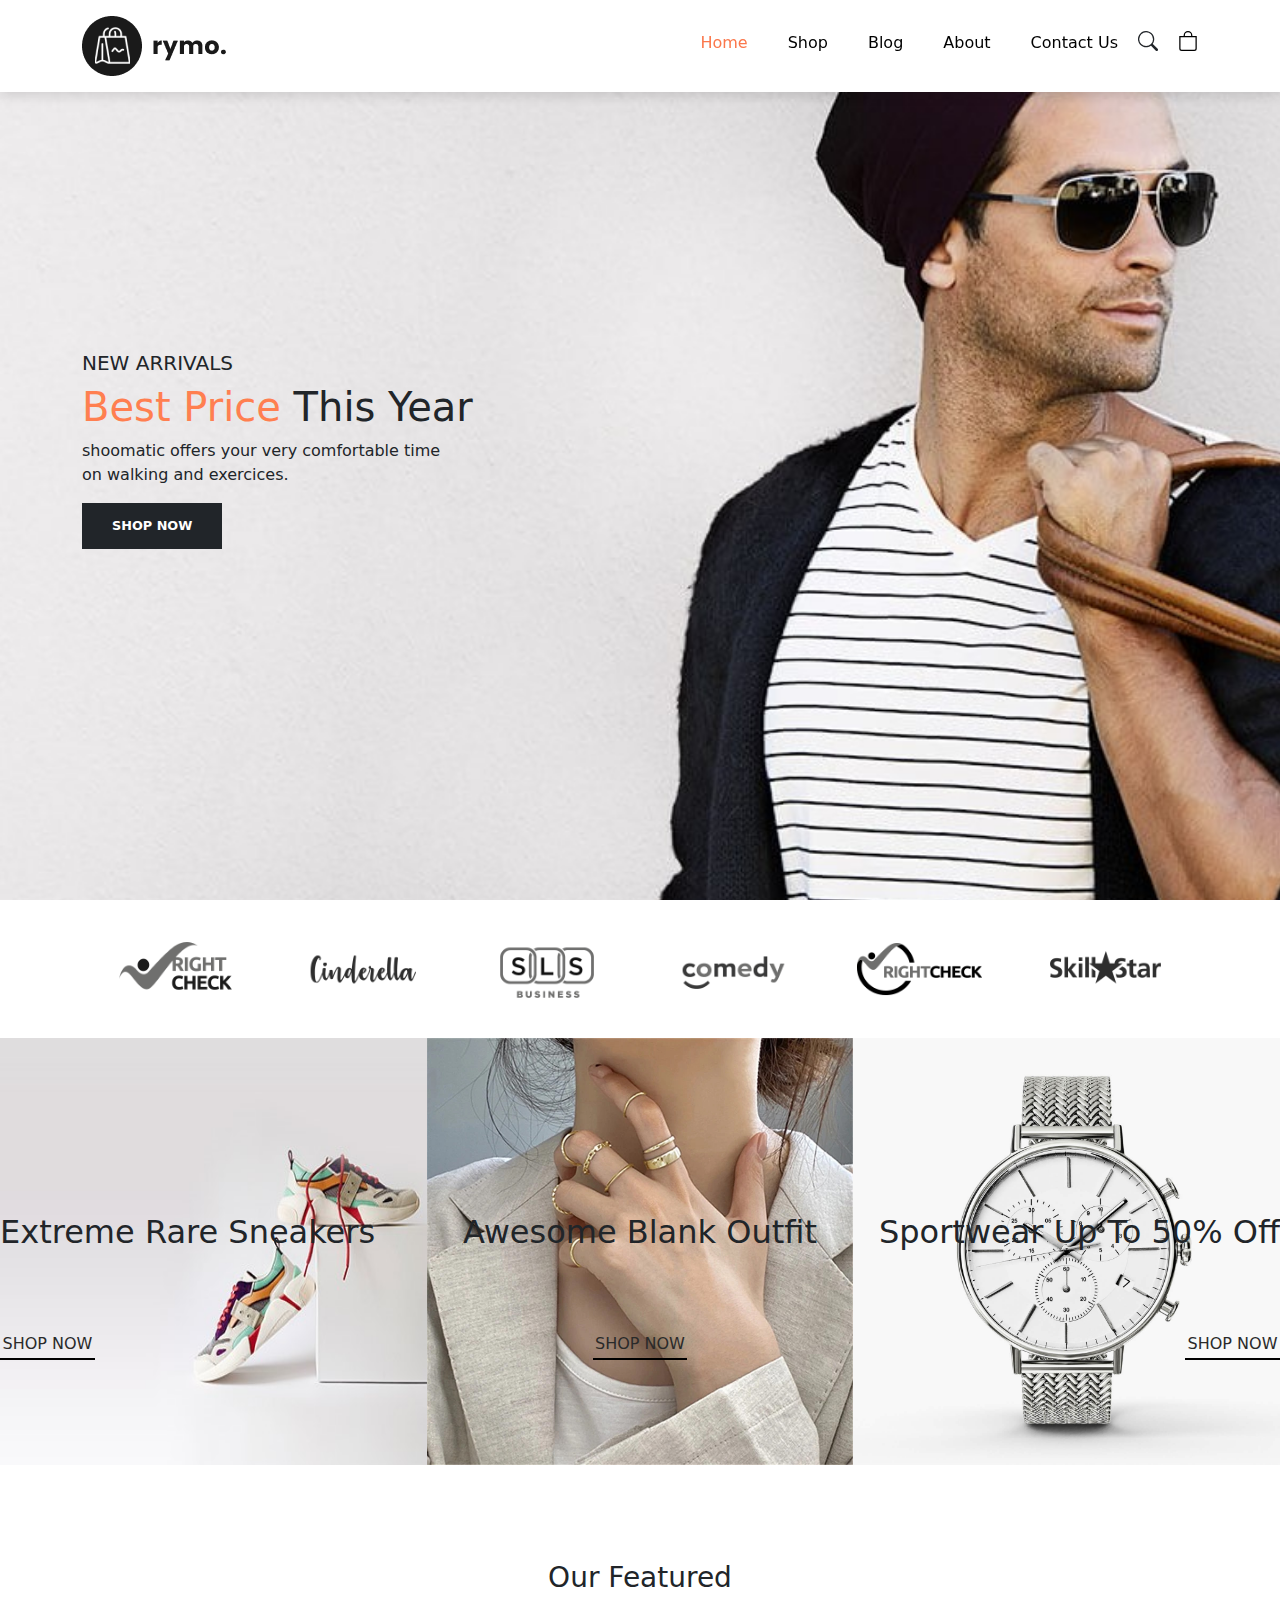
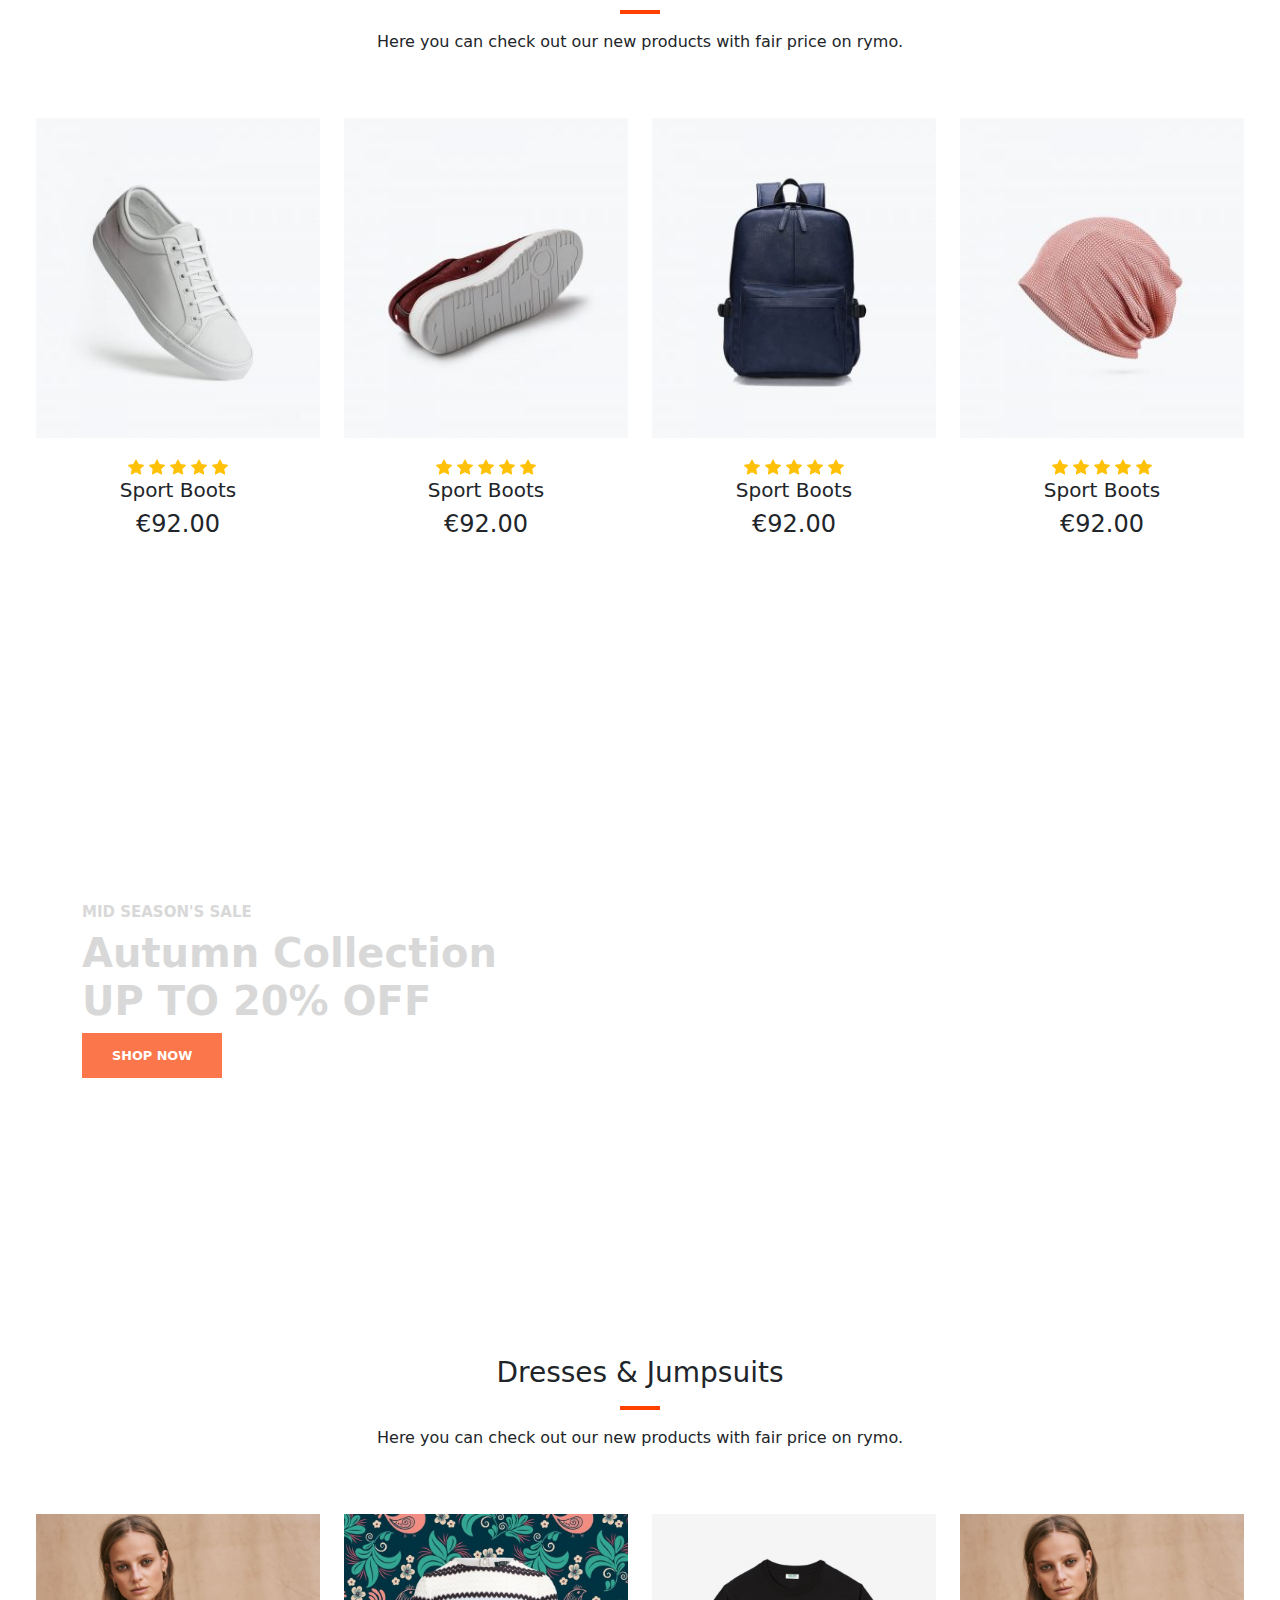
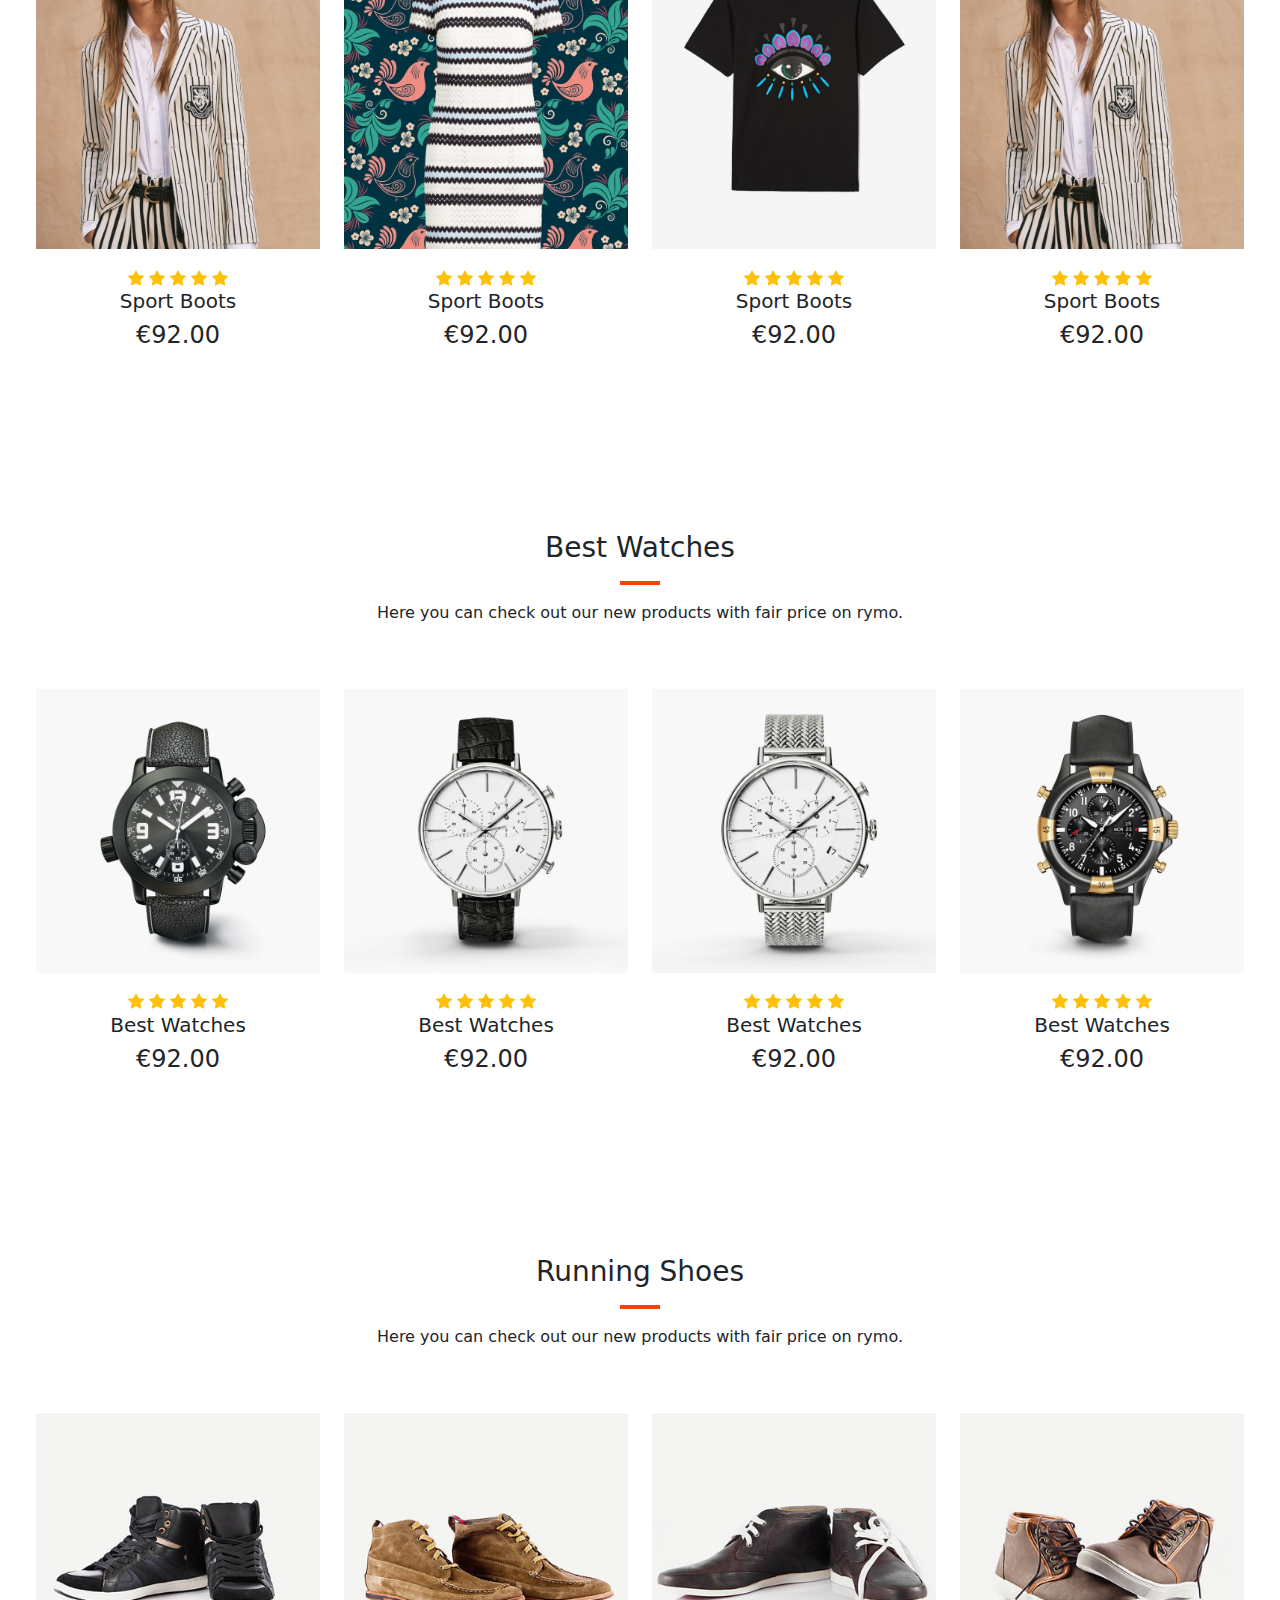
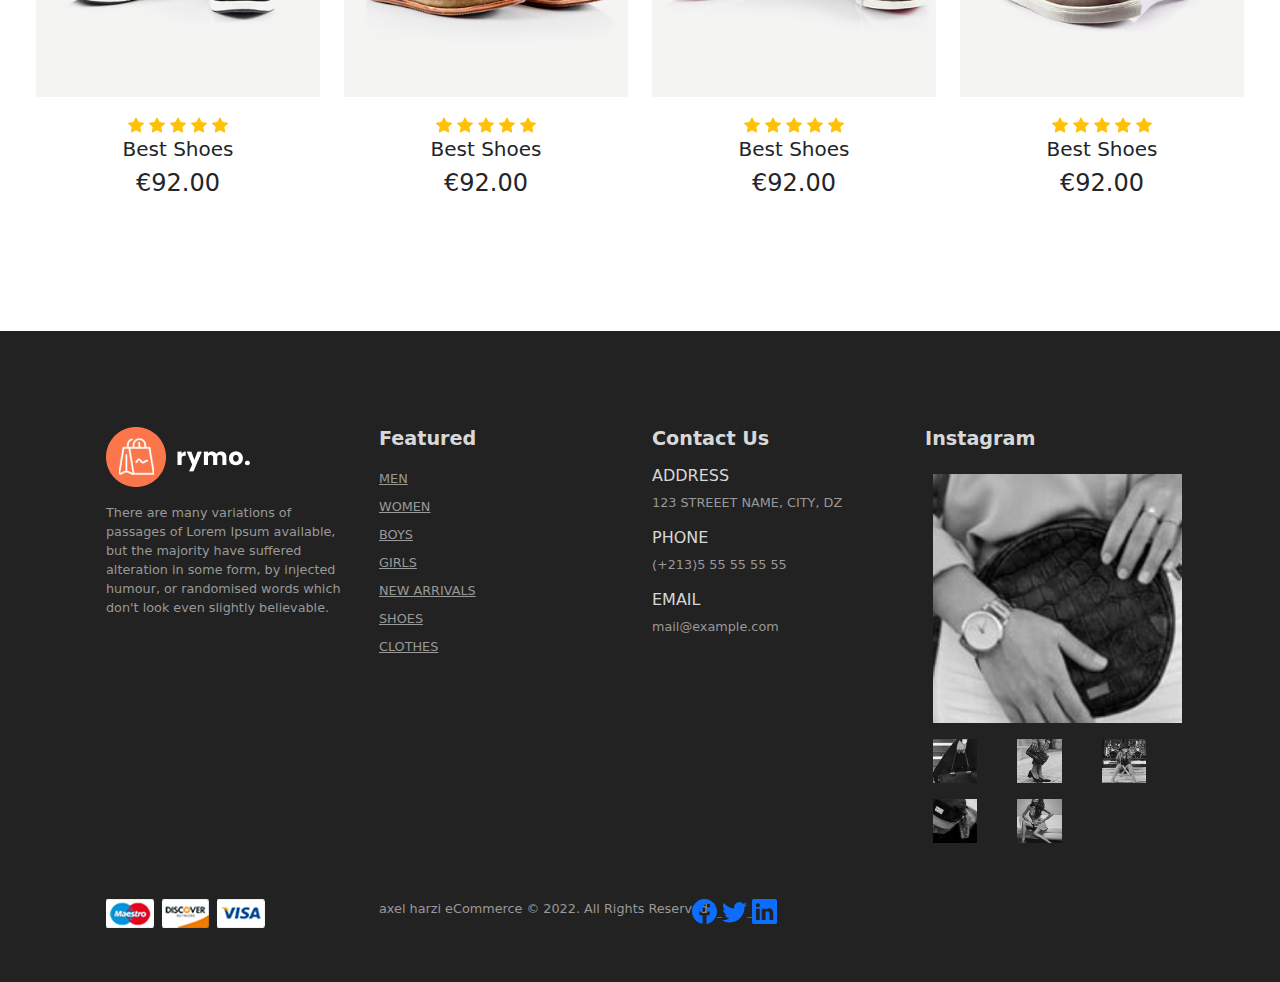
<file: index.html>
<!DOCTYPE html>
<html lang="en">

<head>
    <meta charset="UTF-8" />
    <meta http-equiv="X-UA-Compatible" content="IE=edge" />
    <meta name="viewport" content="width=device-width, initial-scale=1.0" />
    <link rel="stylesheet" href="assets/css/bootstrap.css" />
    <link rel="stylesheet" href="assets/css/style.css" />
    <title>E-Commerce</title>
</head>

<body>
    <nav class="navbar navbar-expand-lg navbar-light bg-white py-3 fixed-top" style="box-shadow: 0 5px 10px rgba(0, 0, 0, 0.1)">
        <div class="container">
            <img src="assets/img/logo1.png" alt="" />
            <button class="navbar-toggler" type="button" data-bs-toggle="collapse" data-bs-target="#mainmenu">
          <span class="navbar-toggler-icon"></span>
        </button>

            <div class="collapse navbar-collapse" id="mainmenu">
                <ul class="navbar-nav" style="margin-left: auto">
                    <li class="nav-item">
                        <a class="nav-link" style="color: #fb774b" href="index.html">Home</a
              >
            </li>
            <li class="nav-item">
              <a class="nav-link" href="shop.html">Shop</a>
                    </li>
                    <li class="nav-item">
                        <a class="nav-link" href="blog.html">Blog</a>
                    </li>
                    <li class="nav-item"><a class="nav-link" href="#">About</a></li>
                    <li class="nav-item">
                        <a class="nav-link" href="#">Contact Us</a>
                    </li>
                    <li class="nav-item">
                        <svg xmlns="http://www.w3.org/2000/svg" width="20" height="20" style="margin-bottom: 10px" fill="currentColor" class="bi bi-search" viewBox="0 0 16 16">
                <path
                  d="M11.742 10.344a6.5 6.5 0 1 0-1.397 1.398h-.001c.03.04.062.078.098.115l3.85 3.85a1 1 0 0 0 1.415-1.414l-3.85-3.85a1.007 1.007 0 0 0-.115-.1zM12 6.5a5.5 5.5 0 1 1-11 0 5.5 5.5 0 0 1 11 0z"
                />
              </svg>
                    </li>
                    <li class="nav-item">
                        <a href="cart.html"><svg
                  xmlns="http://www.w3.org/2000/svg"
                  width="20"
                  height="20"
                  style="margin-bottom: 10px; margin-left: 20px; color: black"
                  fill="currentColor"
                  class="bi bi-bag"
                  viewBox="0 0 16 16"
                >
                  <path
                    d="M8 1a2.5 2.5 0 0 1 2.5 2.5V4h-5v-.5A2.5 2.5 0 0 1 8 1zm3.5 3v-.5a3.5 3.5 0 1 0-7 0V4H1v10a2 2 0 0 0 2 2h10a2 2 0 0 0 2-2V4h-3.5zM2 5h12v9a1 1 0 0 1-1 1H3a1 1 0 0 1-1-1V5z"
                  />
                </svg>
              </a>
                    </li>
                </ul>
            </div>
        </div>
    </nav>

    <section id="home">
        <div class="container">
            <h5>NEW ARRIVALS</h5>
            <h1><span style="color: coral">Best Price</span> This Year</h1>
            <p>
                shoomatic offers your very comfortable time <br /> on walking and exercices.
            </p>
            <a href="shop.html"><button
            class="text-uppercase btn-dark text"
            style="
              font-size: 0.8rem;
              font-weight: 700;
              padding: 13px 30px;
              border: none;
            "
            href="shop.html"
          >
            Shop Now
          </button></a
        >
      </div>
    </section>

    <section id="brand" class="container">
      <div class="row m-0 py-4">
        <img
          class="img-fluid col-lg-2 col-md-4 col-6"
          src="assets/img/brand/1.png"
          alt=""
        />
        <img
          class="img-fluid col-lg-2 col-md-4 col-6"
          src="assets/img/brand/2.png"
          alt=""
        />
        <img
          class="img-fluid col-lg-2 col-md-4 col-6"
          src="assets/img/brand/3.png"
          alt=""
        />
        <img
          class="img-fluid col-lg-2 col-md-4 col-6"
          src="assets/img/brand/4.png"
          alt=""
        />
        <img
          class="img-fluid col-lg-2 col-md-4 col-6"
          src="assets/img/brand/5.png"
          alt=""
        />
        <img
          class="img-fluid col-lg-2 col-md-4 col-6"
          src="assets/img/brand/6.png"
          alt=""
        />
      </div>
    </section>

    <section id="new" class="w-100">
      <div class="row p-0 m-0">
        <div class="one col-lg-4 col-md-12 col-12 p-0">
          <img class="img-fluid" src="assets/img/new/1.jpg " alt="" />
          <div class="details">
            <h2>Extreme Rare Sneakers</h2>
            <button class="text-uppercase">Shop Now</button>
          </div>
        </div>
        <div class="one col-lg-4 col-md-12 col-12 p-0">
          <img class="img-fluid" src="assets/img/new/5.jpg " alt="" />
          <div class="details">
            <h2>Awesome Blank Outfit</h2>
            <button>Shop Now</button>
          </div>
        </div>
        <div class="one col-lg-4 col-md-12 col-12 p-0">
          <img class="img-fluid" src="assets/img/new/3.jpg " alt="" />
          <div class="details">
            <h2>Sportwear Up To 50% Off</h2>
            <button>Shop Now</button>
          </div>
        </div>
      </div>
    </section>

    <section id="featured" class="my-5 pb-5">
      <div class="container text-center mt-5 py-5">
        <h3>Our Featured</h3>
        <hr class="mx-auto" />
        <p>Here you can check out our new products with fair price on rymo.</p>
      </div>
      <div class="row mx-auto container-fluid">
        <div class="product text-center col-lg-3 col-md-4 col-12">
          <img class="img-fluid mb-3" src="assets/img/featured/1.jpg" alt="" />
          <div class="star">
            <svg
              xmlns="http://www.w3.org/2000/svg"
              width="16"
              height="16"
              class="text-warning"
              fill="currentColor"
              class="bi bi-star-fill"
              viewBox="0 0 16 16"
            >
              <path
                d="M3.612 15.443c-.386.198-.824-.149-.746-.592l.83-4.73L.173 6.765c-.329-.314-.158-.888.283-.95l4.898-.696L7.538.792c.197-.39.73-.39.927 0l2.184 4.327 4.898.696c.441.062.612.636.282.95l-3.522 3.356.83 4.73c.078.443-.36.79-.746.592L8 13.187l-4.389 2.256z"
              />
            </svg>
            <svg
              xmlns="http://www.w3.org/2000/svg"
              width="16"
              height="16"
              class="text-warning"
              fill="currentColor"
              class="bi bi-star-fill"
              viewBox="0 0 16 16"
            >
              <path
                d="M3.612 15.443c-.386.198-.824-.149-.746-.592l.83-4.73L.173 6.765c-.329-.314-.158-.888.283-.95l4.898-.696L7.538.792c.197-.39.73-.39.927 0l2.184 4.327 4.898.696c.441.062.612.636.282.95l-3.522 3.356.83 4.73c.078.443-.36.79-.746.592L8 13.187l-4.389 2.256z"
              />
            </svg>
            <svg
              xmlns="http://www.w3.org/2000/svg"
              width="16"
              height="16"
              class="text-warning"
              fill="currentColor"
              class="bi bi-star-fill"
              viewBox="0 0 16 16"
            >
              <path
                d="M3.612 15.443c-.386.198-.824-.149-.746-.592l.83-4.73L.173 6.765c-.329-.314-.158-.888.283-.95l4.898-.696L7.538.792c.197-.39.73-.39.927 0l2.184 4.327 4.898.696c.441.062.612.636.282.95l-3.522 3.356.83 4.73c.078.443-.36.79-.746.592L8 13.187l-4.389 2.256z"
              />
            </svg>
            <svg
              xmlns="http://www.w3.org/2000/svg"
              width="16"
              height="16"
              class="text-warning"
              fill="currentColor"
              class="bi bi-star-fill"
              viewBox="0 0 16 16"
            >
              <path
                d="M3.612 15.443c-.386.198-.824-.149-.746-.592l.83-4.73L.173 6.765c-.329-.314-.158-.888.283-.95l4.898-.696L7.538.792c.197-.39.73-.39.927 0l2.184 4.327 4.898.696c.441.062.612.636.282.95l-3.522 3.356.83 4.73c.078.443-.36.79-.746.592L8 13.187l-4.389 2.256z"
              />
            </svg>
            <svg
              xmlns="http://www.w3.org/2000/svg"
              width="16"
              height="16"
              class="text-warning"
              fill="currentColor"
              class="bi bi-star-fill"
              viewBox="0 0 16 16"
            >
              <path
                d="M3.612 15.443c-.386.198-.824-.149-.746-.592l.83-4.73L.173 6.765c-.329-.314-.158-.888.283-.95l4.898-.696L7.538.792c.197-.39.73-.39.927 0l2.184 4.327 4.898.696c.441.062.612.636.282.95l-3.522 3.356.83 4.73c.078.443-.36.79-.746.592L8 13.187l-4.389 2.256z"
              />
            </svg>
          </div>
          <h5 class="pname">Sport Boots</h5>
          <h4 class="pprice">€92.00</h4>
          <button class="buybtn">Buy Now</button>
        </div>
        <div class="product text-center col-lg-3 col-md-4 col-12">
          <img class="img-fluid mb-3" src="assets/img/featured/2.jpg" alt="" />
          <div class="star">
            <svg
              xmlns="http://www.w3.org/2000/svg"
              width="16"
              height="16"
              class="text-warning"
              fill="currentColor"
              class="bi bi-star-fill"
              viewBox="0 0 16 16"
            >
              <path
                d="M3.612 15.443c-.386.198-.824-.149-.746-.592l.83-4.73L.173 6.765c-.329-.314-.158-.888.283-.95l4.898-.696L7.538.792c.197-.39.73-.39.927 0l2.184 4.327 4.898.696c.441.062.612.636.282.95l-3.522 3.356.83 4.73c.078.443-.36.79-.746.592L8 13.187l-4.389 2.256z"
              />
            </svg>
            <svg
              xmlns="http://www.w3.org/2000/svg"
              width="16"
              height="16"
              class="text-warning"
              fill="currentColor"
              class="bi bi-star-fill"
              viewBox="0 0 16 16"
            >
              <path
                d="M3.612 15.443c-.386.198-.824-.149-.746-.592l.83-4.73L.173 6.765c-.329-.314-.158-.888.283-.95l4.898-.696L7.538.792c.197-.39.73-.39.927 0l2.184 4.327 4.898.696c.441.062.612.636.282.95l-3.522 3.356.83 4.73c.078.443-.36.79-.746.592L8 13.187l-4.389 2.256z"
              />
            </svg>
            <svg
              xmlns="http://www.w3.org/2000/svg"
              width="16"
              height="16"
              class="text-warning"
              fill="currentColor"
              class="bi bi-star-fill"
              viewBox="0 0 16 16"
            >
              <path
                d="M3.612 15.443c-.386.198-.824-.149-.746-.592l.83-4.73L.173 6.765c-.329-.314-.158-.888.283-.95l4.898-.696L7.538.792c.197-.39.73-.39.927 0l2.184 4.327 4.898.696c.441.062.612.636.282.95l-3.522 3.356.83 4.73c.078.443-.36.79-.746.592L8 13.187l-4.389 2.256z"
              />
            </svg>
            <svg
              xmlns="http://www.w3.org/2000/svg"
              width="16"
              height="16"
              class="text-warning"
              fill="currentColor"
              class="bi bi-star-fill"
              viewBox="0 0 16 16"
            >
              <path
                d="M3.612 15.443c-.386.198-.824-.149-.746-.592l.83-4.73L.173 6.765c-.329-.314-.158-.888.283-.95l4.898-.696L7.538.792c.197-.39.73-.39.927 0l2.184 4.327 4.898.696c.441.062.612.636.282.95l-3.522 3.356.83 4.73c.078.443-.36.79-.746.592L8 13.187l-4.389 2.256z"
              />
            </svg>
            <svg
              xmlns="http://www.w3.org/2000/svg"
              width="16"
              height="16"
              class="text-warning"
              fill="currentColor"
              class="bi bi-star-fill"
              viewBox="0 0 16 16"
            >
              <path
                d="M3.612 15.443c-.386.198-.824-.149-.746-.592l.83-4.73L.173 6.765c-.329-.314-.158-.888.283-.95l4.898-.696L7.538.792c.197-.39.73-.39.927 0l2.184 4.327 4.898.696c.441.062.612.636.282.95l-3.522 3.356.83 4.73c.078.443-.36.79-.746.592L8 13.187l-4.389 2.256z"
              />
            </svg>
          </div>
          <h5 class="pname">Sport Boots</h5>
          <h4 class="pprice">€92.00</h4>
          <button class="buybtn">Buy Now</button>
        </div>
        <div class="product text-center col-lg-3 col-md-4 col-12">
          <img class="img-fluid mb-3" src="assets/img/featured/3.jpg" alt="" />
          <div class="star">
            <svg
              xmlns="http://www.w3.org/2000/svg"
              width="16"
              height="16"
              class="text-warning"
              fill="currentColor"
              class="bi bi-star-fill"
              viewBox="0 0 16 16"
            >
              <path
                d="M3.612 15.443c-.386.198-.824-.149-.746-.592l.83-4.73L.173 6.765c-.329-.314-.158-.888.283-.95l4.898-.696L7.538.792c.197-.39.73-.39.927 0l2.184 4.327 4.898.696c.441.062.612.636.282.95l-3.522 3.356.83 4.73c.078.443-.36.79-.746.592L8 13.187l-4.389 2.256z"
              />
            </svg>
            <svg
              xmlns="http://www.w3.org/2000/svg"
              width="16"
              height="16"
              class="text-warning"
              fill="currentColor"
              class="bi bi-star-fill"
              viewBox="0 0 16 16"
            >
              <path
                d="M3.612 15.443c-.386.198-.824-.149-.746-.592l.83-4.73L.173 6.765c-.329-.314-.158-.888.283-.95l4.898-.696L7.538.792c.197-.39.73-.39.927 0l2.184 4.327 4.898.696c.441.062.612.636.282.95l-3.522 3.356.83 4.73c.078.443-.36.79-.746.592L8 13.187l-4.389 2.256z"
              />
            </svg>
            <svg
              xmlns="http://www.w3.org/2000/svg"
              width="16"
              height="16"
              class="text-warning"
              fill="currentColor"
              class="bi bi-star-fill"
              viewBox="0 0 16 16"
            >
              <path
                d="M3.612 15.443c-.386.198-.824-.149-.746-.592l.83-4.73L.173 6.765c-.329-.314-.158-.888.283-.95l4.898-.696L7.538.792c.197-.39.73-.39.927 0l2.184 4.327 4.898.696c.441.062.612.636.282.95l-3.522 3.356.83 4.73c.078.443-.36.79-.746.592L8 13.187l-4.389 2.256z"
              />
            </svg>
            <svg
              xmlns="http://www.w3.org/2000/svg"
              width="16"
              height="16"
              class="text-warning"
              fill="currentColor"
              class="bi bi-star-fill"
              viewBox="0 0 16 16"
            >
              <path
                d="M3.612 15.443c-.386.198-.824-.149-.746-.592l.83-4.73L.173 6.765c-.329-.314-.158-.888.283-.95l4.898-.696L7.538.792c.197-.39.73-.39.927 0l2.184 4.327 4.898.696c.441.062.612.636.282.95l-3.522 3.356.83 4.73c.078.443-.36.79-.746.592L8 13.187l-4.389 2.256z"
              />
            </svg>
            <svg
              xmlns="http://www.w3.org/2000/svg"
              width="16"
              height="16"
              class="text-warning"
              fill="currentColor"
              class="bi bi-star-fill"
              viewBox="0 0 16 16"
            >
              <path
                d="M3.612 15.443c-.386.198-.824-.149-.746-.592l.83-4.73L.173 6.765c-.329-.314-.158-.888.283-.95l4.898-.696L7.538.792c.197-.39.73-.39.927 0l2.184 4.327 4.898.696c.441.062.612.636.282.95l-3.522 3.356.83 4.73c.078.443-.36.79-.746.592L8 13.187l-4.389 2.256z"
              />
            </svg>
          </div>
          <h5 class="pname">Sport Boots</h5>
          <h4 class="pprice">€92.00</h4>
          <button class="buybtn">Buy Now</button>
        </div>
        <div class="product text-center col-lg-3 col-md-4 col-12">
          <img class="img-fluid mb-3" src="assets/img/featured/4.jpg" alt="" />
          <div class="star">
            <svg
              xmlns="http://www.w3.org/2000/svg"
              width="16"
              height="16"
              class="text-warning"
              fill="currentColor"
              class="bi bi-star-fill"
              viewBox="0 0 16 16"
            >
              <path
                d="M3.612 15.443c-.386.198-.824-.149-.746-.592l.83-4.73L.173 6.765c-.329-.314-.158-.888.283-.95l4.898-.696L7.538.792c.197-.39.73-.39.927 0l2.184 4.327 4.898.696c.441.062.612.636.282.95l-3.522 3.356.83 4.73c.078.443-.36.79-.746.592L8 13.187l-4.389 2.256z"
              />
            </svg>
            <svg
              xmlns="http://www.w3.org/2000/svg"
              width="16"
              height="16"
              class="text-warning"
              fill="currentColor"
              class="bi bi-star-fill"
              viewBox="0 0 16 16"
            >
              <path
                d="M3.612 15.443c-.386.198-.824-.149-.746-.592l.83-4.73L.173 6.765c-.329-.314-.158-.888.283-.95l4.898-.696L7.538.792c.197-.39.73-.39.927 0l2.184 4.327 4.898.696c.441.062.612.636.282.95l-3.522 3.356.83 4.73c.078.443-.36.79-.746.592L8 13.187l-4.389 2.256z"
              />
            </svg>
            <svg
              xmlns="http://www.w3.org/2000/svg"
              width="16"
              height="16"
              class="text-warning"
              fill="currentColor"
              class="bi bi-star-fill"
              viewBox="0 0 16 16"
            >
              <path
                d="M3.612 15.443c-.386.198-.824-.149-.746-.592l.83-4.73L.173 6.765c-.329-.314-.158-.888.283-.95l4.898-.696L7.538.792c.197-.39.73-.39.927 0l2.184 4.327 4.898.696c.441.062.612.636.282.95l-3.522 3.356.83 4.73c.078.443-.36.79-.746.592L8 13.187l-4.389 2.256z"
              />
            </svg>
            <svg
              xmlns="http://www.w3.org/2000/svg"
              width="16"
              height="16"
              class="text-warning"
              fill="currentColor"
              class="bi bi-star-fill"
              viewBox="0 0 16 16"
            >
              <path
                d="M3.612 15.443c-.386.198-.824-.149-.746-.592l.83-4.73L.173 6.765c-.329-.314-.158-.888.283-.95l4.898-.696L7.538.792c.197-.39.73-.39.927 0l2.184 4.327 4.898.696c.441.062.612.636.282.95l-3.522 3.356.83 4.73c.078.443-.36.79-.746.592L8 13.187l-4.389 2.256z"
              />
            </svg>
            <svg
              xmlns="http://www.w3.org/2000/svg"
              width="16"
              height="16"
              class="text-warning"
              fill="currentColor"
              class="bi bi-star-fill"
              viewBox="0 0 16 16"
            >
              <path
                d="M3.612 15.443c-.386.198-.824-.149-.746-.592l.83-4.73L.173 6.765c-.329-.314-.158-.888.283-.95l4.898-.696L7.538.792c.197-.39.73-.39.927 0l2.184 4.327 4.898.696c.441.062.612.636.282.95l-3.522 3.356.83 4.73c.078.443-.36.79-.746.592L8 13.187l-4.389 2.256z"
              />
            </svg>
          </div>
          <h5 class="pname">Sport Boots</h5>
          <h4 class="pprice">€92.00</h4>
          <button class="buybtn">Buy Now</button>
        </div>
      </div>
    </section>

    <section id="banner" class="my-5 py-5">
      <div class="container">
        <h5>MID SEASON'S SALE</h5>
        <h1>
          Autumn Collection <br />
          UP TO 20% OFF
        </h1>
        <button
          class="text-uppercase"
          style="
            font-size: 0.8rem;
            font-weight: 700;
            padding: 13px 30px;
            border: none;
            background: #fb774b;
            color: #ffff;
          "
        >
          Shop Now
        </button>
      </div>
    </section>

    <section id="clothes" class="my-5">
      <div class="container text-center mt-5 py-5">
        <h3>Dresses & Jumpsuits</h3>
        <hr class="mx-auto" />
        <p>Here you can check out our new products with fair price on rymo.</p>
      </div>
      <div class="row mx-auto container-fluid">
        <div class="product text-center col-lg-3 col-md-4 col-12">
          <img class="img-fluid mb-3" src="assets/img/clothes/1.jpg" alt="" />
          <div class="star">
            <svg
              xmlns="http://www.w3.org/2000/svg"
              width="16"
              height="16"
              class="text-warning"
              fill="currentColor"
              class="bi bi-star-fill"
              viewBox="0 0 16 16"
            >
              <path
                d="M3.612 15.443c-.386.198-.824-.149-.746-.592l.83-4.73L.173 6.765c-.329-.314-.158-.888.283-.95l4.898-.696L7.538.792c.197-.39.73-.39.927 0l2.184 4.327 4.898.696c.441.062.612.636.282.95l-3.522 3.356.83 4.73c.078.443-.36.79-.746.592L8 13.187l-4.389 2.256z"
              />
            </svg>
            <svg
              xmlns="http://www.w3.org/2000/svg"
              width="16"
              height="16"
              class="text-warning"
              fill="currentColor"
              class="bi bi-star-fill"
              viewBox="0 0 16 16"
            >
              <path
                d="M3.612 15.443c-.386.198-.824-.149-.746-.592l.83-4.73L.173 6.765c-.329-.314-.158-.888.283-.95l4.898-.696L7.538.792c.197-.39.73-.39.927 0l2.184 4.327 4.898.696c.441.062.612.636.282.95l-3.522 3.356.83 4.73c.078.443-.36.79-.746.592L8 13.187l-4.389 2.256z"
              />
            </svg>
            <svg
              xmlns="http://www.w3.org/2000/svg"
              width="16"
              height="16"
              class="text-warning"
              fill="currentColor"
              class="bi bi-star-fill"
              viewBox="0 0 16 16"
            >
              <path
                d="M3.612 15.443c-.386.198-.824-.149-.746-.592l.83-4.73L.173 6.765c-.329-.314-.158-.888.283-.95l4.898-.696L7.538.792c.197-.39.73-.39.927 0l2.184 4.327 4.898.696c.441.062.612.636.282.95l-3.522 3.356.83 4.73c.078.443-.36.79-.746.592L8 13.187l-4.389 2.256z"
              />
            </svg>
            <svg
              xmlns="http://www.w3.org/2000/svg"
              width="16"
              height="16"
              class="text-warning"
              fill="currentColor"
              class="bi bi-star-fill"
              viewBox="0 0 16 16"
            >
              <path
                d="M3.612 15.443c-.386.198-.824-.149-.746-.592l.83-4.73L.173 6.765c-.329-.314-.158-.888.283-.95l4.898-.696L7.538.792c.197-.39.73-.39.927 0l2.184 4.327 4.898.696c.441.062.612.636.282.95l-3.522 3.356.83 4.73c.078.443-.36.79-.746.592L8 13.187l-4.389 2.256z"
              />
            </svg>
            <svg
              xmlns="http://www.w3.org/2000/svg"
              width="16"
              height="16"
              class="text-warning"
              fill="currentColor"
              class="bi bi-star-fill"
              viewBox="0 0 16 16"
            >
              <path
                d="M3.612 15.443c-.386.198-.824-.149-.746-.592l.83-4.73L.173 6.765c-.329-.314-.158-.888.283-.95l4.898-.696L7.538.792c.197-.39.73-.39.927 0l2.184 4.327 4.898.696c.441.062.612.636.282.95l-3.522 3.356.83 4.73c.078.443-.36.79-.746.592L8 13.187l-4.389 2.256z"
              />
            </svg>
          </div>
          <h5 class="pname">Sport Boots</h5>
          <h4 class="pprice">€92.00</h4>
          <button class="buybtn">Buy Now</button>
        </div>
        <div class="product text-center col-lg-3 col-md-4 col-12">
          <img class="img-fluid mb-3" src="assets/img/clothes/2.jpg" alt="" />
          <div class="star">
            <svg
              xmlns="http://www.w3.org/2000/svg"
              width="16"
              height="16"
              class="text-warning"
              fill="currentColor"
              class="bi bi-star-fill"
              viewBox="0 0 16 16"
            >
              <path
                d="M3.612 15.443c-.386.198-.824-.149-.746-.592l.83-4.73L.173 6.765c-.329-.314-.158-.888.283-.95l4.898-.696L7.538.792c.197-.39.73-.39.927 0l2.184 4.327 4.898.696c.441.062.612.636.282.95l-3.522 3.356.83 4.73c.078.443-.36.79-.746.592L8 13.187l-4.389 2.256z"
              />
            </svg>
            <svg
              xmlns="http://www.w3.org/2000/svg"
              width="16"
              height="16"
              class="text-warning"
              fill="currentColor"
              class="bi bi-star-fill"
              viewBox="0 0 16 16"
            >
              <path
                d="M3.612 15.443c-.386.198-.824-.149-.746-.592l.83-4.73L.173 6.765c-.329-.314-.158-.888.283-.95l4.898-.696L7.538.792c.197-.39.73-.39.927 0l2.184 4.327 4.898.696c.441.062.612.636.282.95l-3.522 3.356.83 4.73c.078.443-.36.79-.746.592L8 13.187l-4.389 2.256z"
              />
            </svg>
            <svg
              xmlns="http://www.w3.org/2000/svg"
              width="16"
              height="16"
              class="text-warning"
              fill="currentColor"
              class="bi bi-star-fill"
              viewBox="0 0 16 16"
            >
              <path
                d="M3.612 15.443c-.386.198-.824-.149-.746-.592l.83-4.73L.173 6.765c-.329-.314-.158-.888.283-.95l4.898-.696L7.538.792c.197-.39.73-.39.927 0l2.184 4.327 4.898.696c.441.062.612.636.282.95l-3.522 3.356.83 4.73c.078.443-.36.79-.746.592L8 13.187l-4.389 2.256z"
              />
            </svg>
            <svg
              xmlns="http://www.w3.org/2000/svg"
              width="16"
              height="16"
              class="text-warning"
              fill="currentColor"
              class="bi bi-star-fill"
              viewBox="0 0 16 16"
            >
              <path
                d="M3.612 15.443c-.386.198-.824-.149-.746-.592l.83-4.73L.173 6.765c-.329-.314-.158-.888.283-.95l4.898-.696L7.538.792c.197-.39.73-.39.927 0l2.184 4.327 4.898.696c.441.062.612.636.282.95l-3.522 3.356.83 4.73c.078.443-.36.79-.746.592L8 13.187l-4.389 2.256z"
              />
            </svg>
            <svg
              xmlns="http://www.w3.org/2000/svg"
              width="16"
              height="16"
              class="text-warning"
              fill="currentColor"
              class="bi bi-star-fill"
              viewBox="0 0 16 16"
            >
              <path
                d="M3.612 15.443c-.386.198-.824-.149-.746-.592l.83-4.73L.173 6.765c-.329-.314-.158-.888.283-.95l4.898-.696L7.538.792c.197-.39.73-.39.927 0l2.184 4.327 4.898.696c.441.062.612.636.282.95l-3.522 3.356.83 4.73c.078.443-.36.79-.746.592L8 13.187l-4.389 2.256z"
              />
            </svg>
          </div>
          <h5 class="pname">Sport Boots</h5>
          <h4 class="pprice">€92.00</h4>
          <button class="buybtn">Buy Now</button>
        </div>
        <div class="product text-center col-lg-3 col-md-4 col-12">
          <img class="img-fluid mb-3" src="assets/img/clothes/3.jpg" alt="" />
          <div class="star">
            <svg
              xmlns="http://www.w3.org/2000/svg"
              width="16"
              height="16"
              class="text-warning"
              fill="currentColor"
              class="bi bi-star-fill"
              viewBox="0 0 16 16"
            >
              <path
                d="M3.612 15.443c-.386.198-.824-.149-.746-.592l.83-4.73L.173 6.765c-.329-.314-.158-.888.283-.95l4.898-.696L7.538.792c.197-.39.73-.39.927 0l2.184 4.327 4.898.696c.441.062.612.636.282.95l-3.522 3.356.83 4.73c.078.443-.36.79-.746.592L8 13.187l-4.389 2.256z"
              />
            </svg>
            <svg
              xmlns="http://www.w3.org/2000/svg"
              width="16"
              height="16"
              class="text-warning"
              fill="currentColor"
              class="bi bi-star-fill"
              viewBox="0 0 16 16"
            >
              <path
                d="M3.612 15.443c-.386.198-.824-.149-.746-.592l.83-4.73L.173 6.765c-.329-.314-.158-.888.283-.95l4.898-.696L7.538.792c.197-.39.73-.39.927 0l2.184 4.327 4.898.696c.441.062.612.636.282.95l-3.522 3.356.83 4.73c.078.443-.36.79-.746.592L8 13.187l-4.389 2.256z"
              />
            </svg>
            <svg
              xmlns="http://www.w3.org/2000/svg"
              width="16"
              height="16"
              class="text-warning"
              fill="currentColor"
              class="bi bi-star-fill"
              viewBox="0 0 16 16"
            >
              <path
                d="M3.612 15.443c-.386.198-.824-.149-.746-.592l.83-4.73L.173 6.765c-.329-.314-.158-.888.283-.95l4.898-.696L7.538.792c.197-.39.73-.39.927 0l2.184 4.327 4.898.696c.441.062.612.636.282.95l-3.522 3.356.83 4.73c.078.443-.36.79-.746.592L8 13.187l-4.389 2.256z"
              />
            </svg>
            <svg
              xmlns="http://www.w3.org/2000/svg"
              width="16"
              height="16"
              class="text-warning"
              fill="currentColor"
              class="bi bi-star-fill"
              viewBox="0 0 16 16"
            >
              <path
                d="M3.612 15.443c-.386.198-.824-.149-.746-.592l.83-4.73L.173 6.765c-.329-.314-.158-.888.283-.95l4.898-.696L7.538.792c.197-.39.73-.39.927 0l2.184 4.327 4.898.696c.441.062.612.636.282.95l-3.522 3.356.83 4.73c.078.443-.36.79-.746.592L8 13.187l-4.389 2.256z"
              />
            </svg>
            <svg
              xmlns="http://www.w3.org/2000/svg"
              width="16"
              height="16"
              class="text-warning"
              fill="currentColor"
              class="bi bi-star-fill"
              viewBox="0 0 16 16"
            >
              <path
                d="M3.612 15.443c-.386.198-.824-.149-.746-.592l.83-4.73L.173 6.765c-.329-.314-.158-.888.283-.95l4.898-.696L7.538.792c.197-.39.73-.39.927 0l2.184 4.327 4.898.696c.441.062.612.636.282.95l-3.522 3.356.83 4.73c.078.443-.36.79-.746.592L8 13.187l-4.389 2.256z"
              />
            </svg>
          </div>
          <h5 class="pname">Sport Boots</h5>
          <h4 class="pprice">€92.00</h4>
          <button class="buybtn">Buy Now</button>
        </div>
        <div class="product text-center col-lg-3 col-md-4 col-12">
          <img class="img-fluid mb-3" src="assets/img/clothes/1.jpg" alt="" />
          <div class="star">
            <svg
              xmlns="http://www.w3.org/2000/svg"
              width="16"
              height="16"
              class="text-warning"
              fill="currentColor"
              class="bi bi-star-fill"
              viewBox="0 0 16 16"
            >
              <path
                d="M3.612 15.443c-.386.198-.824-.149-.746-.592l.83-4.73L.173 6.765c-.329-.314-.158-.888.283-.95l4.898-.696L7.538.792c.197-.39.73-.39.927 0l2.184 4.327 4.898.696c.441.062.612.636.282.95l-3.522 3.356.83 4.73c.078.443-.36.79-.746.592L8 13.187l-4.389 2.256z"
              />
            </svg>
            <svg
              xmlns="http://www.w3.org/2000/svg"
              width="16"
              height="16"
              class="text-warning"
              fill="currentColor"
              class="bi bi-star-fill"
              viewBox="0 0 16 16"
            >
              <path
                d="M3.612 15.443c-.386.198-.824-.149-.746-.592l.83-4.73L.173 6.765c-.329-.314-.158-.888.283-.95l4.898-.696L7.538.792c.197-.39.73-.39.927 0l2.184 4.327 4.898.696c.441.062.612.636.282.95l-3.522 3.356.83 4.73c.078.443-.36.79-.746.592L8 13.187l-4.389 2.256z"
              />
            </svg>
            <svg
              xmlns="http://www.w3.org/2000/svg"
              width="16"
              height="16"
              class="text-warning"
              fill="currentColor"
              class="bi bi-star-fill"
              viewBox="0 0 16 16"
            >
              <path
                d="M3.612 15.443c-.386.198-.824-.149-.746-.592l.83-4.73L.173 6.765c-.329-.314-.158-.888.283-.95l4.898-.696L7.538.792c.197-.39.73-.39.927 0l2.184 4.327 4.898.696c.441.062.612.636.282.95l-3.522 3.356.83 4.73c.078.443-.36.79-.746.592L8 13.187l-4.389 2.256z"
              />
            </svg>
            <svg
              xmlns="http://www.w3.org/2000/svg"
              width="16"
              height="16"
              class="text-warning"
              fill="currentColor"
              class="bi bi-star-fill"
              viewBox="0 0 16 16"
            >
              <path
                d="M3.612 15.443c-.386.198-.824-.149-.746-.592l.83-4.73L.173 6.765c-.329-.314-.158-.888.283-.95l4.898-.696L7.538.792c.197-.39.73-.39.927 0l2.184 4.327 4.898.696c.441.062.612.636.282.95l-3.522 3.356.83 4.73c.078.443-.36.79-.746.592L8 13.187l-4.389 2.256z"
              />
            </svg>
            <svg
              xmlns="http://www.w3.org/2000/svg"
              width="16"
              height="16"
              class="text-warning"
              fill="currentColor"
              class="bi bi-star-fill"
              viewBox="0 0 16 16"
            >
              <path
                d="M3.612 15.443c-.386.198-.824-.149-.746-.592l.83-4.73L.173 6.765c-.329-.314-.158-.888.283-.95l4.898-.696L7.538.792c.197-.39.73-.39.927 0l2.184 4.327 4.898.696c.441.062.612.636.282.95l-3.522 3.356.83 4.73c.078.443-.36.79-.746.592L8 13.187l-4.389 2.256z"
              />
            </svg>
          </div>
          <h5 class="pname">Sport Boots</h5>
          <h4 class="pprice">€92.00</h4>
          <button class="buybtn">Buy Now</button>
        </div>
      </div>
    </section>

    <section id="watches" class="my-5">
      <div class="container text-center mt-5 py-5">
        <h3>Best Watches</h3>
        <hr class="mx-auto" />
        <p>Here you can check out our new products with fair price on rymo.</p>
      </div>
      <div class="row mx-auto container-fluid">
        <div class="product text-center col-lg-3 col-md-4 col-12">
          <img class="img-fluid mb-3" src="assets/img/watches/1.jpg" alt="" />
          <div class="star">
            <svg
              xmlns="http://www.w3.org/2000/svg"
              width="16"
              height="16"
              class="text-warning"
              fill="currentColor"
              class="bi bi-star-fill"
              viewBox="0 0 16 16"
            >
              <path
                d="M3.612 15.443c-.386.198-.824-.149-.746-.592l.83-4.73L.173 6.765c-.329-.314-.158-.888.283-.95l4.898-.696L7.538.792c.197-.39.73-.39.927 0l2.184 4.327 4.898.696c.441.062.612.636.282.95l-3.522 3.356.83 4.73c.078.443-.36.79-.746.592L8 13.187l-4.389 2.256z"
              />
            </svg>
            <svg
              xmlns="http://www.w3.org/2000/svg"
              width="16"
              height="16"
              class="text-warning"
              fill="currentColor"
              class="bi bi-star-fill"
              viewBox="0 0 16 16"
            >
              <path
                d="M3.612 15.443c-.386.198-.824-.149-.746-.592l.83-4.73L.173 6.765c-.329-.314-.158-.888.283-.95l4.898-.696L7.538.792c.197-.39.73-.39.927 0l2.184 4.327 4.898.696c.441.062.612.636.282.95l-3.522 3.356.83 4.73c.078.443-.36.79-.746.592L8 13.187l-4.389 2.256z"
              />
            </svg>
            <svg
              xmlns="http://www.w3.org/2000/svg"
              width="16"
              height="16"
              class="text-warning"
              fill="currentColor"
              class="bi bi-star-fill"
              viewBox="0 0 16 16"
            >
              <path
                d="M3.612 15.443c-.386.198-.824-.149-.746-.592l.83-4.73L.173 6.765c-.329-.314-.158-.888.283-.95l4.898-.696L7.538.792c.197-.39.73-.39.927 0l2.184 4.327 4.898.696c.441.062.612.636.282.95l-3.522 3.356.83 4.73c.078.443-.36.79-.746.592L8 13.187l-4.389 2.256z"
              />
            </svg>
            <svg
              xmlns="http://www.w3.org/2000/svg"
              width="16"
              height="16"
              class="text-warning"
              fill="currentColor"
              class="bi bi-star-fill"
              viewBox="0 0 16 16"
            >
              <path
                d="M3.612 15.443c-.386.198-.824-.149-.746-.592l.83-4.73L.173 6.765c-.329-.314-.158-.888.283-.95l4.898-.696L7.538.792c.197-.39.73-.39.927 0l2.184 4.327 4.898.696c.441.062.612.636.282.95l-3.522 3.356.83 4.73c.078.443-.36.79-.746.592L8 13.187l-4.389 2.256z"
              />
            </svg>
            <svg
              xmlns="http://www.w3.org/2000/svg"
              width="16"
              height="16"
              class="text-warning"
              fill="currentColor"
              class="bi bi-star-fill"
              viewBox="0 0 16 16"
            >
              <path
                d="M3.612 15.443c-.386.198-.824-.149-.746-.592l.83-4.73L.173 6.765c-.329-.314-.158-.888.283-.95l4.898-.696L7.538.792c.197-.39.73-.39.927 0l2.184 4.327 4.898.696c.441.062.612.636.282.95l-3.522 3.356.83 4.73c.078.443-.36.79-.746.592L8 13.187l-4.389 2.256z"
              />
            </svg>
          </div>
          <h5 class="pname">Best Watches</h5>
          <h4 class="pprice">€92.00</h4>
          <button class="buybtn">Buy Now</button>
        </div>
        <div class="product text-center col-lg-3 col-md-4 col-12">
          <img class="img-fluid mb-3" src="assets/img/watches/2.jpg" alt="" />
          <div class="star">
            <svg
              xmlns="http://www.w3.org/2000/svg"
              width="16"
              height="16"
              class="text-warning"
              fill="currentColor"
              class="bi bi-star-fill"
              viewBox="0 0 16 16"
            >
              <path
                d="M3.612 15.443c-.386.198-.824-.149-.746-.592l.83-4.73L.173 6.765c-.329-.314-.158-.888.283-.95l4.898-.696L7.538.792c.197-.39.73-.39.927 0l2.184 4.327 4.898.696c.441.062.612.636.282.95l-3.522 3.356.83 4.73c.078.443-.36.79-.746.592L8 13.187l-4.389 2.256z"
              />
            </svg>
            <svg
              xmlns="http://www.w3.org/2000/svg"
              width="16"
              height="16"
              class="text-warning"
              fill="currentColor"
              class="bi bi-star-fill"
              viewBox="0 0 16 16"
            >
              <path
                d="M3.612 15.443c-.386.198-.824-.149-.746-.592l.83-4.73L.173 6.765c-.329-.314-.158-.888.283-.95l4.898-.696L7.538.792c.197-.39.73-.39.927 0l2.184 4.327 4.898.696c.441.062.612.636.282.95l-3.522 3.356.83 4.73c.078.443-.36.79-.746.592L8 13.187l-4.389 2.256z"
              />
            </svg>
            <svg
              xmlns="http://www.w3.org/2000/svg"
              width="16"
              height="16"
              class="text-warning"
              fill="currentColor"
              class="bi bi-star-fill"
              viewBox="0 0 16 16"
            >
              <path
                d="M3.612 15.443c-.386.198-.824-.149-.746-.592l.83-4.73L.173 6.765c-.329-.314-.158-.888.283-.95l4.898-.696L7.538.792c.197-.39.73-.39.927 0l2.184 4.327 4.898.696c.441.062.612.636.282.95l-3.522 3.356.83 4.73c.078.443-.36.79-.746.592L8 13.187l-4.389 2.256z"
              />
            </svg>
            <svg
              xmlns="http://www.w3.org/2000/svg"
              width="16"
              height="16"
              class="text-warning"
              fill="currentColor"
              class="bi bi-star-fill"
              viewBox="0 0 16 16"
            >
              <path
                d="M3.612 15.443c-.386.198-.824-.149-.746-.592l.83-4.73L.173 6.765c-.329-.314-.158-.888.283-.95l4.898-.696L7.538.792c.197-.39.73-.39.927 0l2.184 4.327 4.898.696c.441.062.612.636.282.95l-3.522 3.356.83 4.73c.078.443-.36.79-.746.592L8 13.187l-4.389 2.256z"
              />
            </svg>
            <svg
              xmlns="http://www.w3.org/2000/svg"
              width="16"
              height="16"
              class="text-warning"
              fill="currentColor"
              class="bi bi-star-fill"
              viewBox="0 0 16 16"
            >
              <path
                d="M3.612 15.443c-.386.198-.824-.149-.746-.592l.83-4.73L.173 6.765c-.329-.314-.158-.888.283-.95l4.898-.696L7.538.792c.197-.39.73-.39.927 0l2.184 4.327 4.898.696c.441.062.612.636.282.95l-3.522 3.356.83 4.73c.078.443-.36.79-.746.592L8 13.187l-4.389 2.256z"
              />
            </svg>
          </div>
          <h5 class="pname">Best Watches</h5>
          <h4 class="pprice">€92.00</h4>
          <button class="buybtn">Buy Now</button>
        </div>
        <div class="product text-center col-lg-3 col-md-4 col-12">
          <img class="img-fluid mb-3" src="assets/img/watches/3.jpg" alt="" />
          <div class="star">
            <svg
              xmlns="http://www.w3.org/2000/svg"
              width="16"
              height="16"
              class="text-warning"
              fill="currentColor"
              class="bi bi-star-fill"
              viewBox="0 0 16 16"
            >
              <path
                d="M3.612 15.443c-.386.198-.824-.149-.746-.592l.83-4.73L.173 6.765c-.329-.314-.158-.888.283-.95l4.898-.696L7.538.792c.197-.39.73-.39.927 0l2.184 4.327 4.898.696c.441.062.612.636.282.95l-3.522 3.356.83 4.73c.078.443-.36.79-.746.592L8 13.187l-4.389 2.256z"
              />
            </svg>
            <svg
              xmlns="http://www.w3.org/2000/svg"
              width="16"
              height="16"
              class="text-warning"
              fill="currentColor"
              class="bi bi-star-fill"
              viewBox="0 0 16 16"
            >
              <path
                d="M3.612 15.443c-.386.198-.824-.149-.746-.592l.83-4.73L.173 6.765c-.329-.314-.158-.888.283-.95l4.898-.696L7.538.792c.197-.39.73-.39.927 0l2.184 4.327 4.898.696c.441.062.612.636.282.95l-3.522 3.356.83 4.73c.078.443-.36.79-.746.592L8 13.187l-4.389 2.256z"
              />
            </svg>
            <svg
              xmlns="http://www.w3.org/2000/svg"
              width="16"
              height="16"
              class="text-warning"
              fill="currentColor"
              class="bi bi-star-fill"
              viewBox="0 0 16 16"
            >
              <path
                d="M3.612 15.443c-.386.198-.824-.149-.746-.592l.83-4.73L.173 6.765c-.329-.314-.158-.888.283-.95l4.898-.696L7.538.792c.197-.39.73-.39.927 0l2.184 4.327 4.898.696c.441.062.612.636.282.95l-3.522 3.356.83 4.73c.078.443-.36.79-.746.592L8 13.187l-4.389 2.256z"
              />
            </svg>
            <svg
              xmlns="http://www.w3.org/2000/svg"
              width="16"
              height="16"
              class="text-warning"
              fill="currentColor"
              class="bi bi-star-fill"
              viewBox="0 0 16 16"
            >
              <path
                d="M3.612 15.443c-.386.198-.824-.149-.746-.592l.83-4.73L.173 6.765c-.329-.314-.158-.888.283-.95l4.898-.696L7.538.792c.197-.39.73-.39.927 0l2.184 4.327 4.898.696c.441.062.612.636.282.95l-3.522 3.356.83 4.73c.078.443-.36.79-.746.592L8 13.187l-4.389 2.256z"
              />
            </svg>
            <svg
              xmlns="http://www.w3.org/2000/svg"
              width="16"
              height="16"
              class="text-warning"
              fill="currentColor"
              class="bi bi-star-fill"
              viewBox="0 0 16 16"
            >
              <path
                d="M3.612 15.443c-.386.198-.824-.149-.746-.592l.83-4.73L.173 6.765c-.329-.314-.158-.888.283-.95l4.898-.696L7.538.792c.197-.39.73-.39.927 0l2.184 4.327 4.898.696c.441.062.612.636.282.95l-3.522 3.356.83 4.73c.078.443-.36.79-.746.592L8 13.187l-4.389 2.256z"
              />
            </svg>
          </div>
          <h5 class="pname">Best Watches</h5>
          <h4 class="pprice">€92.00</h4>
          <button class="buybtn">Buy Now</button>
        </div>
        <div class="product text-center col-lg-3 col-md-4 col-12">
          <img class="img-fluid mb-3" src="assets/img/watches/4.jpg" alt="" />
          <div class="star">
            <svg
              xmlns="http://www.w3.org/2000/svg"
              width="16"
              height="16"
              class="text-warning"
              fill="currentColor"
              class="bi bi-star-fill"
              viewBox="0 0 16 16"
            >
              <path
                d="M3.612 15.443c-.386.198-.824-.149-.746-.592l.83-4.73L.173 6.765c-.329-.314-.158-.888.283-.95l4.898-.696L7.538.792c.197-.39.73-.39.927 0l2.184 4.327 4.898.696c.441.062.612.636.282.95l-3.522 3.356.83 4.73c.078.443-.36.79-.746.592L8 13.187l-4.389 2.256z"
              />
            </svg>
            <svg
              xmlns="http://www.w3.org/2000/svg"
              width="16"
              height="16"
              class="text-warning"
              fill="currentColor"
              class="bi bi-star-fill"
              viewBox="0 0 16 16"
            >
              <path
                d="M3.612 15.443c-.386.198-.824-.149-.746-.592l.83-4.73L.173 6.765c-.329-.314-.158-.888.283-.95l4.898-.696L7.538.792c.197-.39.73-.39.927 0l2.184 4.327 4.898.696c.441.062.612.636.282.95l-3.522 3.356.83 4.73c.078.443-.36.79-.746.592L8 13.187l-4.389 2.256z"
              />
            </svg>
            <svg
              xmlns="http://www.w3.org/2000/svg"
              width="16"
              height="16"
              class="text-warning"
              fill="currentColor"
              class="bi bi-star-fill"
              viewBox="0 0 16 16"
            >
              <path
                d="M3.612 15.443c-.386.198-.824-.149-.746-.592l.83-4.73L.173 6.765c-.329-.314-.158-.888.283-.95l4.898-.696L7.538.792c.197-.39.73-.39.927 0l2.184 4.327 4.898.696c.441.062.612.636.282.95l-3.522 3.356.83 4.73c.078.443-.36.79-.746.592L8 13.187l-4.389 2.256z"
              />
            </svg>
            <svg
              xmlns="http://www.w3.org/2000/svg"
              width="16"
              height="16"
              class="text-warning"
              fill="currentColor"
              class="bi bi-star-fill"
              viewBox="0 0 16 16"
            >
              <path
                d="M3.612 15.443c-.386.198-.824-.149-.746-.592l.83-4.73L.173 6.765c-.329-.314-.158-.888.283-.95l4.898-.696L7.538.792c.197-.39.73-.39.927 0l2.184 4.327 4.898.696c.441.062.612.636.282.95l-3.522 3.356.83 4.73c.078.443-.36.79-.746.592L8 13.187l-4.389 2.256z"
              />
            </svg>
            <svg
              xmlns="http://www.w3.org/2000/svg"
              width="16"
              height="16"
              class="text-warning"
              fill="currentColor"
              class="bi bi-star-fill"
              viewBox="0 0 16 16"
            >
              <path
                d="M3.612 15.443c-.386.198-.824-.149-.746-.592l.83-4.73L.173 6.765c-.329-.314-.158-.888.283-.95l4.898-.696L7.538.792c.197-.39.73-.39.927 0l2.184 4.327 4.898.696c.441.062.612.636.282.95l-3.522 3.356.83 4.73c.078.443-.36.79-.746.592L8 13.187l-4.389 2.256z"
              />
            </svg>
          </div>
          <h5 class="pname">Best Watches</h5>
          <h4 class="pprice">€92.00</h4>
          <button class="buybtn">Buy Now</button>
        </div>
      </div>
    </section>

    <section id="shoes" class="my-5">
      <div class="container text-center mt-5 py-5">
        <h3>Running Shoes</h3>
        <hr class="mx-auto" />
        <p>Here you can check out our new products with fair price on rymo.</p>
      </div>
      <div class="row mx-auto container-fluid">
        <div class="product text-center col-lg-3 col-md-4 col-12">
          <img class="img-fluid mb-3" src="assets/img/shoes/8.jpg" alt="" />
          <div class="star">
            <svg
              xmlns="http://www.w3.org/2000/svg"
              width="16"
              height="16"
              class="text-warning"
              fill="currentColor"
              class="bi bi-star-fill"
              viewBox="0 0 16 16"
            >
              <path
                d="M3.612 15.443c-.386.198-.824-.149-.746-.592l.83-4.73L.173 6.765c-.329-.314-.158-.888.283-.95l4.898-.696L7.538.792c.197-.39.73-.39.927 0l2.184 4.327 4.898.696c.441.062.612.636.282.95l-3.522 3.356.83 4.73c.078.443-.36.79-.746.592L8 13.187l-4.389 2.256z"
              />
            </svg>
            <svg
              xmlns="http://www.w3.org/2000/svg"
              width="16"
              height="16"
              class="text-warning"
              fill="currentColor"
              class="bi bi-star-fill"
              viewBox="0 0 16 16"
            >
              <path
                d="M3.612 15.443c-.386.198-.824-.149-.746-.592l.83-4.73L.173 6.765c-.329-.314-.158-.888.283-.95l4.898-.696L7.538.792c.197-.39.73-.39.927 0l2.184 4.327 4.898.696c.441.062.612.636.282.95l-3.522 3.356.83 4.73c.078.443-.36.79-.746.592L8 13.187l-4.389 2.256z"
              />
            </svg>
            <svg
              xmlns="http://www.w3.org/2000/svg"
              width="16"
              height="16"
              class="text-warning"
              fill="currentColor"
              class="bi bi-star-fill"
              viewBox="0 0 16 16"
            >
              <path
                d="M3.612 15.443c-.386.198-.824-.149-.746-.592l.83-4.73L.173 6.765c-.329-.314-.158-.888.283-.95l4.898-.696L7.538.792c.197-.39.73-.39.927 0l2.184 4.327 4.898.696c.441.062.612.636.282.95l-3.522 3.356.83 4.73c.078.443-.36.79-.746.592L8 13.187l-4.389 2.256z"
              />
            </svg>
            <svg
              xmlns="http://www.w3.org/2000/svg"
              width="16"
              height="16"
              class="text-warning"
              fill="currentColor"
              class="bi bi-star-fill"
              viewBox="0 0 16 16"
            >
              <path
                d="M3.612 15.443c-.386.198-.824-.149-.746-.592l.83-4.73L.173 6.765c-.329-.314-.158-.888.283-.95l4.898-.696L7.538.792c.197-.39.73-.39.927 0l2.184 4.327 4.898.696c.441.062.612.636.282.95l-3.522 3.356.83 4.73c.078.443-.36.79-.746.592L8 13.187l-4.389 2.256z"
              />
            </svg>
            <svg
              xmlns="http://www.w3.org/2000/svg"
              width="16"
              height="16"
              class="text-warning"
              fill="currentColor"
              class="bi bi-star-fill"
              viewBox="0 0 16 16"
            >
              <path
                d="M3.612 15.443c-.386.198-.824-.149-.746-.592l.83-4.73L.173 6.765c-.329-.314-.158-.888.283-.95l4.898-.696L7.538.792c.197-.39.73-.39.927 0l2.184 4.327 4.898.696c.441.062.612.636.282.95l-3.522 3.356.83 4.73c.078.443-.36.79-.746.592L8 13.187l-4.389 2.256z"
              />
            </svg>
          </div>
          <h5 class="pname">Best Shoes</h5>
          <h4 class="pprice">€92.00</h4>
          <button class="buybtn">Buy Now</button>
        </div>
        <div class="product text-center col-lg-3 col-md-4 col-12">
          <img class="img-fluid mb-3" src="assets/img/shoes/7.jpg" alt="" />
          <div class="star">
            <svg
              xmlns="http://www.w3.org/2000/svg"
              width="16"
              height="16"
              class="text-warning"
              fill="currentColor"
              class="bi bi-star-fill"
              viewBox="0 0 16 16"
            >
              <path
                d="M3.612 15.443c-.386.198-.824-.149-.746-.592l.83-4.73L.173 6.765c-.329-.314-.158-.888.283-.95l4.898-.696L7.538.792c.197-.39.73-.39.927 0l2.184 4.327 4.898.696c.441.062.612.636.282.95l-3.522 3.356.83 4.73c.078.443-.36.79-.746.592L8 13.187l-4.389 2.256z"
              />
            </svg>
            <svg
              xmlns="http://www.w3.org/2000/svg"
              width="16"
              height="16"
              class="text-warning"
              fill="currentColor"
              class="bi bi-star-fill"
              viewBox="0 0 16 16"
            >
              <path
                d="M3.612 15.443c-.386.198-.824-.149-.746-.592l.83-4.73L.173 6.765c-.329-.314-.158-.888.283-.95l4.898-.696L7.538.792c.197-.39.73-.39.927 0l2.184 4.327 4.898.696c.441.062.612.636.282.95l-3.522 3.356.83 4.73c.078.443-.36.79-.746.592L8 13.187l-4.389 2.256z"
              />
            </svg>
            <svg
              xmlns="http://www.w3.org/2000/svg"
              width="16"
              height="16"
              class="text-warning"
              fill="currentColor"
              class="bi bi-star-fill"
              viewBox="0 0 16 16"
            >
              <path
                d="M3.612 15.443c-.386.198-.824-.149-.746-.592l.83-4.73L.173 6.765c-.329-.314-.158-.888.283-.95l4.898-.696L7.538.792c.197-.39.73-.39.927 0l2.184 4.327 4.898.696c.441.062.612.636.282.95l-3.522 3.356.83 4.73c.078.443-.36.79-.746.592L8 13.187l-4.389 2.256z"
              />
            </svg>
            <svg
              xmlns="http://www.w3.org/2000/svg"
              width="16"
              height="16"
              class="text-warning"
              fill="currentColor"
              class="bi bi-star-fill"
              viewBox="0 0 16 16"
            >
              <path
                d="M3.612 15.443c-.386.198-.824-.149-.746-.592l.83-4.73L.173 6.765c-.329-.314-.158-.888.283-.95l4.898-.696L7.538.792c.197-.39.73-.39.927 0l2.184 4.327 4.898.696c.441.062.612.636.282.95l-3.522 3.356.83 4.73c.078.443-.36.79-.746.592L8 13.187l-4.389 2.256z"
              />
            </svg>
            <svg
              xmlns="http://www.w3.org/2000/svg"
              width="16"
              height="16"
              class="text-warning"
              fill="currentColor"
              class="bi bi-star-fill"
              viewBox="0 0 16 16"
            >
              <path
                d="M3.612 15.443c-.386.198-.824-.149-.746-.592l.83-4.73L.173 6.765c-.329-.314-.158-.888.283-.95l4.898-.696L7.538.792c.197-.39.73-.39.927 0l2.184 4.327 4.898.696c.441.062.612.636.282.95l-3.522 3.356.83 4.73c.078.443-.36.79-.746.592L8 13.187l-4.389 2.256z"
              />
            </svg>
          </div>
          <h5 class="pname">Best Shoes</h5>
          <h4 class="pprice">€92.00</h4>
          <button class="buybtn">Buy Now</button>
        </div>
        <div class="product text-center col-lg-3 col-md-4 col-12">
          <img class="img-fluid mb-3" src="assets/img/shoes/6.jpg" alt="" />
          <div class="star">
            <svg
              xmlns="http://www.w3.org/2000/svg"
              width="16"
              height="16"
              class="text-warning"
              fill="currentColor"
              class="bi bi-star-fill"
              viewBox="0 0 16 16"
            >
              <path
                d="M3.612 15.443c-.386.198-.824-.149-.746-.592l.83-4.73L.173 6.765c-.329-.314-.158-.888.283-.95l4.898-.696L7.538.792c.197-.39.73-.39.927 0l2.184 4.327 4.898.696c.441.062.612.636.282.95l-3.522 3.356.83 4.73c.078.443-.36.79-.746.592L8 13.187l-4.389 2.256z"
              />
            </svg>
            <svg
              xmlns="http://www.w3.org/2000/svg"
              width="16"
              height="16"
              class="text-warning"
              fill="currentColor"
              class="bi bi-star-fill"
              viewBox="0 0 16 16"
            >
              <path
                d="M3.612 15.443c-.386.198-.824-.149-.746-.592l.83-4.73L.173 6.765c-.329-.314-.158-.888.283-.95l4.898-.696L7.538.792c.197-.39.73-.39.927 0l2.184 4.327 4.898.696c.441.062.612.636.282.95l-3.522 3.356.83 4.73c.078.443-.36.79-.746.592L8 13.187l-4.389 2.256z"
              />
            </svg>
            <svg
              xmlns="http://www.w3.org/2000/svg"
              width="16"
              height="16"
              class="text-warning"
              fill="currentColor"
              class="bi bi-star-fill"
              viewBox="0 0 16 16"
            >
              <path
                d="M3.612 15.443c-.386.198-.824-.149-.746-.592l.83-4.73L.173 6.765c-.329-.314-.158-.888.283-.95l4.898-.696L7.538.792c.197-.39.73-.39.927 0l2.184 4.327 4.898.696c.441.062.612.636.282.95l-3.522 3.356.83 4.73c.078.443-.36.79-.746.592L8 13.187l-4.389 2.256z"
              />
            </svg>
            <svg
              xmlns="http://www.w3.org/2000/svg"
              width="16"
              height="16"
              class="text-warning"
              fill="currentColor"
              class="bi bi-star-fill"
              viewBox="0 0 16 16"
            >
              <path
                d="M3.612 15.443c-.386.198-.824-.149-.746-.592l.83-4.73L.173 6.765c-.329-.314-.158-.888.283-.95l4.898-.696L7.538.792c.197-.39.73-.39.927 0l2.184 4.327 4.898.696c.441.062.612.636.282.95l-3.522 3.356.83 4.73c.078.443-.36.79-.746.592L8 13.187l-4.389 2.256z"
              />
            </svg>
            <svg
              xmlns="http://www.w3.org/2000/svg"
              width="16"
              height="16"
              class="text-warning"
              fill="currentColor"
              class="bi bi-star-fill"
              viewBox="0 0 16 16"
            >
              <path
                d="M3.612 15.443c-.386.198-.824-.149-.746-.592l.83-4.73L.173 6.765c-.329-.314-.158-.888.283-.95l4.898-.696L7.538.792c.197-.39.73-.39.927 0l2.184 4.327 4.898.696c.441.062.612.636.282.95l-3.522 3.356.83 4.73c.078.443-.36.79-.746.592L8 13.187l-4.389 2.256z"
              />
            </svg>
          </div>
          <h5 class="pname">Best Shoes</h5>
          <h4 class="pprice">€92.00</h4>
          <button class="buybtn">Buy Now</button>
        </div>
        <div class="product text-center col-lg-3 col-md-4 col-12">
          <img class="img-fluid mb-3" src="assets/img/shoes/5.jpg" alt="" />
          <div class="star">
            <svg
              xmlns="http://www.w3.org/2000/svg"
              width="16"
              height="16"
              class="text-warning"
              fill="currentColor"
              class="bi bi-star-fill"
              viewBox="0 0 16 16"
            >
              <path
                d="M3.612 15.443c-.386.198-.824-.149-.746-.592l.83-4.73L.173 6.765c-.329-.314-.158-.888.283-.95l4.898-.696L7.538.792c.197-.39.73-.39.927 0l2.184 4.327 4.898.696c.441.062.612.636.282.95l-3.522 3.356.83 4.73c.078.443-.36.79-.746.592L8 13.187l-4.389 2.256z"
              />
            </svg>
            <svg
              xmlns="http://www.w3.org/2000/svg"
              width="16"
              height="16"
              class="text-warning"
              fill="currentColor"
              class="bi bi-star-fill"
              viewBox="0 0 16 16"
            >
              <path
                d="M3.612 15.443c-.386.198-.824-.149-.746-.592l.83-4.73L.173 6.765c-.329-.314-.158-.888.283-.95l4.898-.696L7.538.792c.197-.39.73-.39.927 0l2.184 4.327 4.898.696c.441.062.612.636.282.95l-3.522 3.356.83 4.73c.078.443-.36.79-.746.592L8 13.187l-4.389 2.256z"
              />
            </svg>
            <svg
              xmlns="http://www.w3.org/2000/svg"
              width="16"
              height="16"
              class="text-warning"
              fill="currentColor"
              class="bi bi-star-fill"
              viewBox="0 0 16 16"
            >
              <path
                d="M3.612 15.443c-.386.198-.824-.149-.746-.592l.83-4.73L.173 6.765c-.329-.314-.158-.888.283-.95l4.898-.696L7.538.792c.197-.39.73-.39.927 0l2.184 4.327 4.898.696c.441.062.612.636.282.95l-3.522 3.356.83 4.73c.078.443-.36.79-.746.592L8 13.187l-4.389 2.256z"
              />
            </svg>
            <svg
              xmlns="http://www.w3.org/2000/svg"
              width="16"
              height="16"
              class="text-warning"
              fill="currentColor"
              class="bi bi-star-fill"
              viewBox="0 0 16 16"
            >
              <path
                d="M3.612 15.443c-.386.198-.824-.149-.746-.592l.83-4.73L.173 6.765c-.329-.314-.158-.888.283-.95l4.898-.696L7.538.792c.197-.39.73-.39.927 0l2.184 4.327 4.898.696c.441.062.612.636.282.95l-3.522 3.356.83 4.73c.078.443-.36.79-.746.592L8 13.187l-4.389 2.256z"
              />
            </svg>
            <svg
              xmlns="http://www.w3.org/2000/svg"
              width="16"
              height="16"
              class="text-warning"
              fill="currentColor"
              class="bi bi-star-fill"
              viewBox="0 0 16 16"
            >
              <path
                d="M3.612 15.443c-.386.198-.824-.149-.746-.592l.83-4.73L.173 6.765c-.329-.314-.158-.888.283-.95l4.898-.696L7.538.792c.197-.39.73-.39.927 0l2.184 4.327 4.898.696c.441.062.612.636.282.95l-3.522 3.356.83 4.73c.078.443-.36.79-.746.592L8 13.187l-4.389 2.256z"
              />
            </svg>
          </div>
          <h5 class="pname">Best Shoes</h5>
          <h4 class="pprice">€92.00</h4>
          <button class="buybtn">Buy Now</button>
        </div>
      </div>
    </section>

    <footer class="mt-5 py-5">
      <div class="row container mx-auto pt-5">
        <div class="footerone col-lg-3 col-md-6 col-12">
          <img src="assets/img/logo2.png" alt="" />
          <p class="pt-3">
            There are many variations of passages of Lorem Ipsum available, but
            the majority have suffered alteration in some form, by injected
            humour, or randomised words which don't look even slightly
            believable.
          </p>
        </div>
        <div class="footerone col-lg-3 col-md-6 col-12">
          <h5 class="pb-2">Featured</h5>
          <ul class="text-uppercase list-unstyled">
            <li><a href="#">men</a></li>
            <li><a href="#">women</a></li>
            <li><a href="#">boys</a></li>
            <li><a href="#">girls</a></li>
            <li><a href="#">new arrivals</a></li>
            <li><a href="#">shoes</a></li>
            <li><a href="#">clothes</a></li>
            </ul>
        </div>
        <div class="footerone col-lg-3 col-md-6 col-12">
            <h5 class="pb-2">Contact Us</h5>
            <div>
                <h6 class="text-uppercase">Address</h6>
                <p>123 STREEET NAME, CITY, DZ</p>
            </div>
            <div>
                <h6 class="text-uppercase">Phone</h6>
                <p>(+213)5 55 55 55 55</p>
            </div>
            <div>
                <h6 class="text-uppercase">email</h6>
                <p>mail@example.com</p>
            </div>
        </div>
        <div class="footerone col-lg-3 col-md-6 col-12">
            <h5 class="pb-2">Instagram</h5>
            <div class="row">
                <img class="img-fluid w25 h-100 m-2" src="assets/img/insta/1.jpg" alt="" />
                <img class="img-fluid w-25 h-100 m-2" src="assets/img/insta/2.jpg" alt="" />
                <img class="img-fluid w-25 h-100 m-2" src="assets/img/insta/3.jpg" alt="" />
                <img class="img-fluid w-25 h-100 m-2" src="assets/img/insta/4.jpg" alt="" />
                <img class="img-fluid w-25 h-100 m-2" src="assets/img/insta/5.jpg" alt="" />
                <img class="img-fluid w-25 h-100 m-2" src="assets/img/insta/6.jpg" alt="" />
            </div>
        </div>
        </div>
        <div class="copyright mt-5">
            <div class="row container mx-auto">
                <div class="col-lg-3 col-md-6 col-12">
                    <img src="assets/img/payment.png" alt="" />
                </div>
                <div class="col-lg-3 col-md-6 col-12 text-nowrap">
                    <p>axel harzi eCommerce © 2022. All Rights Reserved</p>
                </div>
                <div class="col-lg-3 col-md-6 col-12" style="margin-left: 40px">
                    <!-- facebook -->
                    <a href="#"><svg
                xmlns="http://www.w3.org/2000/svg"
                width="25"
                height="25"
                fill="currentColor"
                class="bi bi-facebook"
                viewBox="0 0 16 16"
              >
                <path
                  d="M16 8.049c0-4.446-3.582-8.05-8-8.05C3.58 0-.002 3.603-.002 8.05c0 4.017 2.926 7.347 6.75 7.951v-5.625h-2.03V8.05H6.75V6.275c0-2.017 1.195-3.131 3.022-3.131.876 0 1.791.157 1.791.157v1.98h-1.009c-.993 0-1.303.621-1.303 1.258v1.51h2.218l-.354 2.326H9.25V16c3.824-.604 6.75-3.934 6.75-7.951z"
                />
              </svg>
            </a>
                    <!-- twitter -->
                    <a href="#"><svg
                xmlns="http://www.w3.org/2000/svg"
                width="25"
                height="25"
                fill="currentColor"
                class="bi bi-twitter"
                viewBox="0 0 16 16"
              >
                <path
                  d="M5.026 15c6.038 0 9.341-5.003 9.341-9.334 0-.14 0-.282-.006-.422A6.685 6.685 0 0 0 16 3.542a6.658 6.658 0 0 1-1.889.518 3.301 3.301 0 0 0 1.447-1.817 6.533 6.533 0 0 1-2.087.793A3.286 3.286 0 0 0 7.875 6.03a9.325 9.325 0 0 1-6.767-3.429 3.289 3.289 0 0 0 1.018 4.382A3.323 3.323 0 0 1 .64 6.575v.045a3.288 3.288 0 0 0 2.632 3.218 3.203 3.203 0 0 1-.865.115 3.23 3.23 0 0 1-.614-.057 3.283 3.283 0 0 0 3.067 2.277A6.588 6.588 0 0 1 .78 13.58a6.32 6.32 0 0 1-.78-.045A9.344 9.344 0 0 0 5.026 15z"
                />
              </svg>
            </a>
                    <!-- linkedin   -->
                    <a href="#"><svg
                xmlns="http://www.w3.org/2000/svg"
                width="25"
                height="25"
                fill="currentColor"
                class="bi bi-linkedin"
                viewBox="0 0 16 16"
              >
                <path
                  d="M0 1.146C0 .513.526 0 1.175 0h13.65C15.474 0 16 .513 16 1.146v13.708c0 .633-.526 1.146-1.175 1.146H1.175C.526 16 0 15.487 0 14.854V1.146zm4.943 12.248V6.169H2.542v7.225h2.401zm-1.2-8.212c.837 0 1.358-.554 1.358-1.248-.015-.709-.52-1.248-1.342-1.248-.822 0-1.359.54-1.359 1.248 0 .694.521 1.248 1.327 1.248h.016zm4.908 8.212V9.359c0-.216.016-.432.08-.586.173-.431.568-.878 1.232-.878.869 0 1.216.662 1.216 1.634v3.865h2.401V9.25c0-2.22-1.184-3.252-2.764-3.252-1.274 0-1.845.7-2.165 1.193v.025h-.016a5.54 5.54 0 0 1 .016-.025V6.169h-2.4c.03.678 0 7.225 0 7.225h2.4z"
                />
              </svg>
            </a>
                </div>
            </div>
        </div>
        </footer>

        <script src="assets/js/popper.min.js"></script>
        <script src="assets/js/jquery-3.6.0.min.js"></script>
        <script src="assets/js/bootstrap.js"></script>
</body>

</html>
</file>
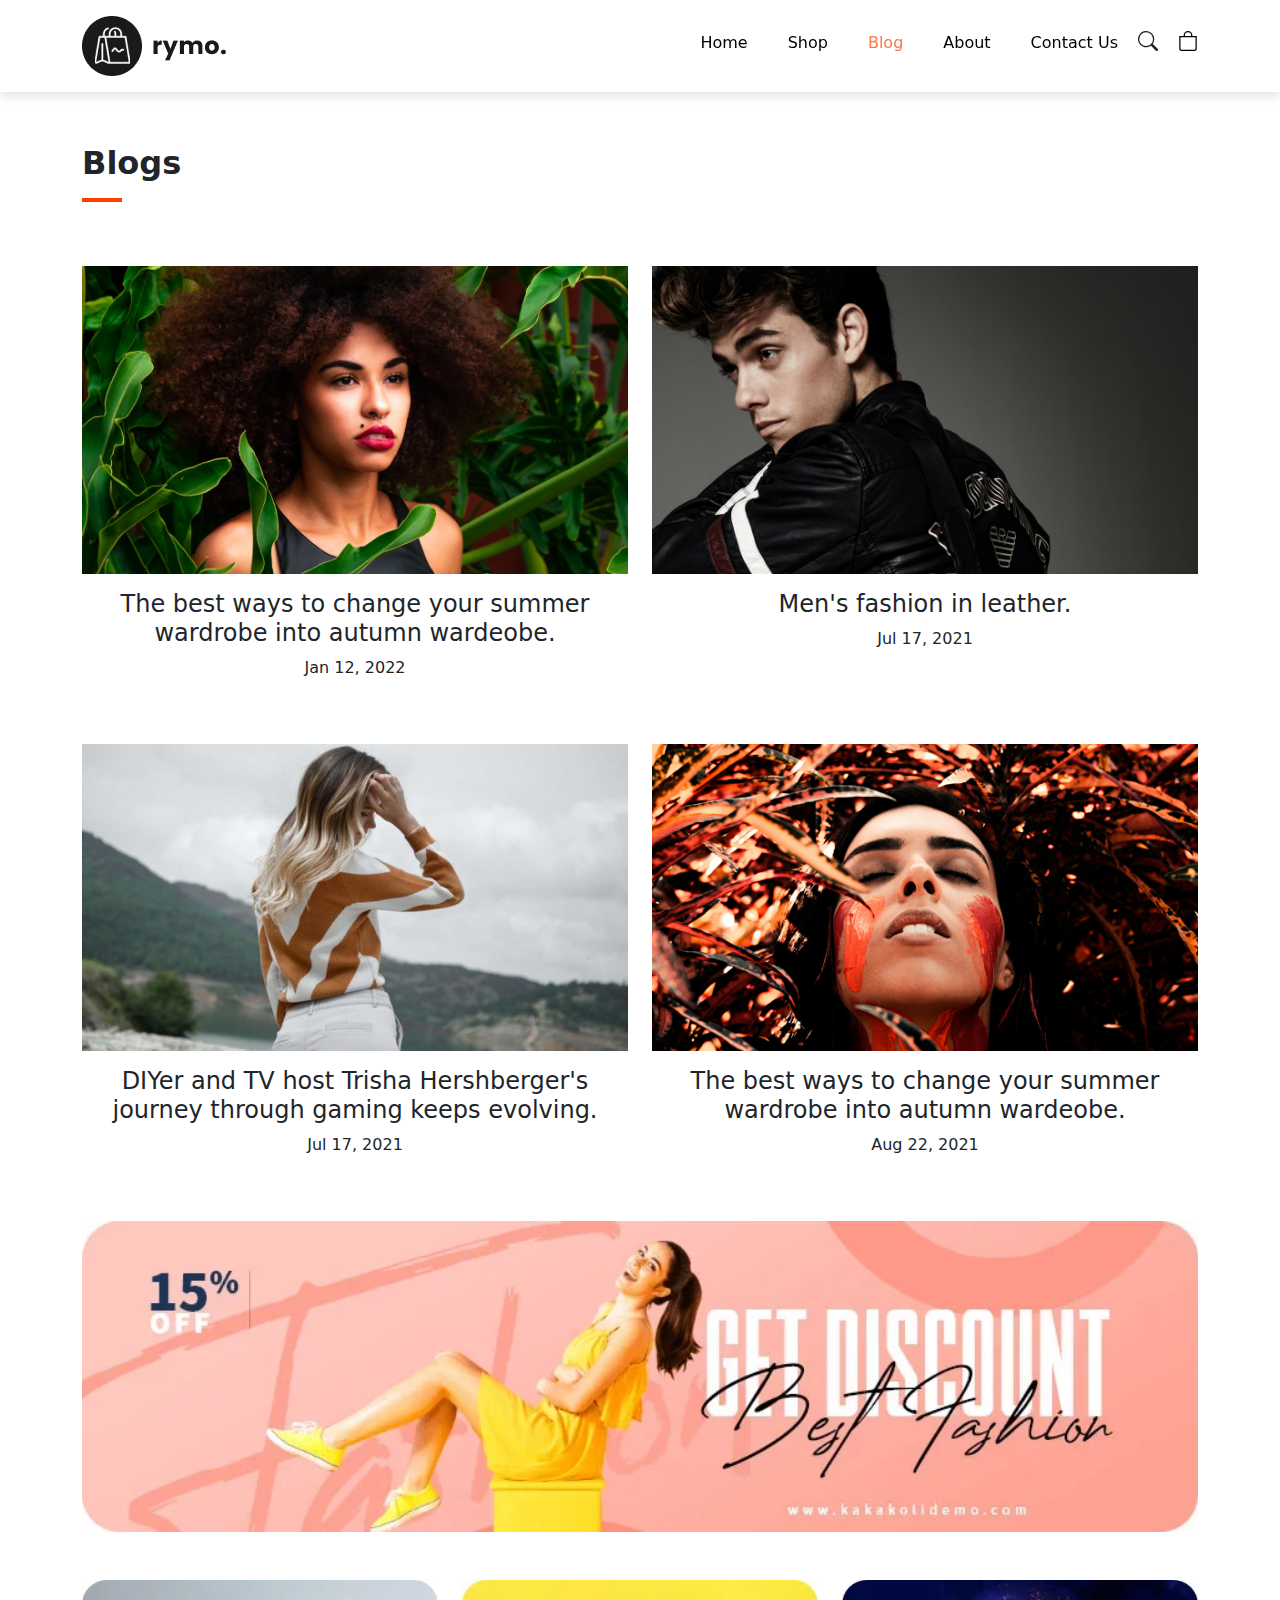
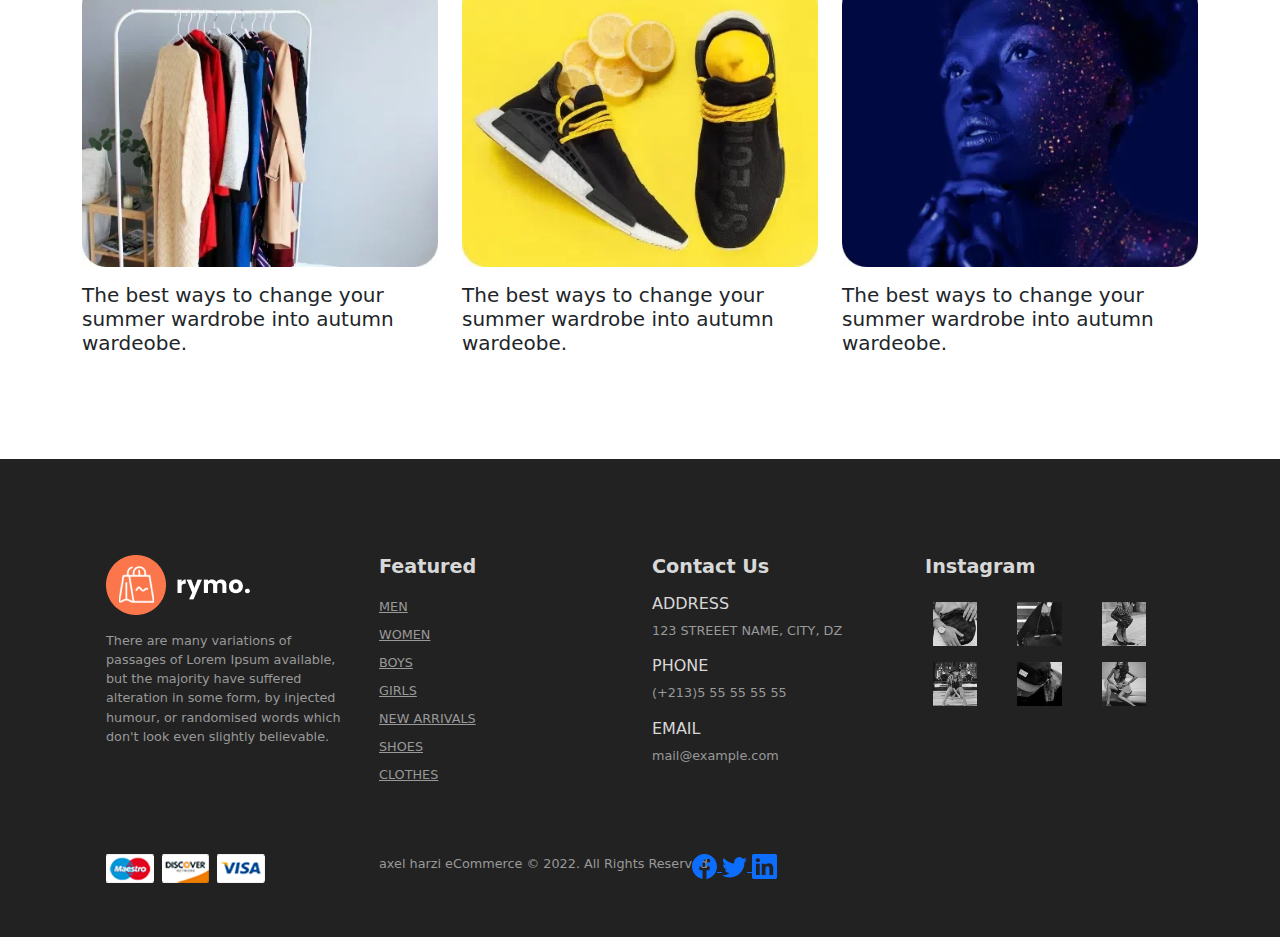
<file: blog.html>
<!DOCTYPE html>
<html lang="en">
  <head>
    <meta charset="UTF-8" />
    <meta http-equiv="X-UA-Compatible" content="IE=edge" />
    <meta name="viewport" content="width=device-width, initial-scale=1.0" />
    <link rel="stylesheet" href="assets/css/bootstrap.css" />
    <link rel="stylesheet" href="assets/css/style.css" />
    <title>Blog</title>
  </head>

  <body>
    <nav
      class="navbar navbar-expand-lg navbar-light bg-white py-3 fixed-top"
      style="box-shadow: 0 5px 10px rgba(0, 0, 0, 0.1)"
    >
      <div class="container">
        <img src="assets/img/logo1.png" alt="" />
        <button
          class="navbar-toggler"
          type="button"
          data-bs-toggle="collapse"
          data-bs-target="#mainmenu"
        >
          <span class="navbar-toggler-icon"></span>
        </button>

        <div class="collapse navbar-collapse" id="mainmenu">
          <ul class="navbar-nav" style="margin-left: auto">
            <li class="nav-item">
              <a class="nav-link" href="index.html">Home</a>
            </li>
            <li class="nav-item">
              <a class="nav-link" href="shop.html">Shop</a>
            </li>
            <li class="nav-item">
              <a class="nav-link" style="color: #fb774b" href="blog.html"
                >Blog</a
              >
            </li>
            <li class="nav-item"><a class="nav-link" href="#">About</a></li>
            <li class="nav-item">
              <a class="nav-link" href="#">Contact Us</a>
            </li>
            <li class="nav-item">
              <svg
                xmlns="http://www.w3.org/2000/svg"
                width="20"
                height="20"
                style="margin-bottom: 10px"
                fill="currentColor"
                class="bi bi-search"
                viewBox="0 0 16 16"
              >
                <path
                  d="M11.742 10.344a6.5 6.5 0 1 0-1.397 1.398h-.001c.03.04.062.078.098.115l3.85 3.85a1 1 0 0 0 1.415-1.414l-3.85-3.85a1.007 1.007 0 0 0-.115-.1zM12 6.5a5.5 5.5 0 1 1-11 0 5.5 5.5 0 0 1 11 0z"
                />
              </svg>
            </li>
            <li class="nav-item">
              <a href="cart.html">
                <svg
                  xmlns="http://www.w3.org/2000/svg"
                  width="20"
                  height="20"
                  style="margin-bottom: 10px; margin-left: 20px; color: black"
                  fill="currentColor"
                  class="bi bi-bag"
                  viewBox="0 0 16 16"
                >
                  <path
                    d="M8 1a2.5 2.5 0 0 1 2.5 2.5V4h-5v-.5A2.5 2.5 0 0 1 8 1zm3.5 3v-.5a3.5 3.5 0 1 0-7 0V4H1v10a2 2 0 0 0 2 2h10a2 2 0 0 0 2-2V4h-3.5zM2 5h12v9a1 1 0 0 1-1 1H3a1 1 0 0 1-1-1V5z"
                  />
                </svg>
              </a>
            </li>
          </ul>
        </div>
      </div>
    </nav>

    <section id="bloghome" class="pt-5 mt-5 container">
      <h2 class="pt-5" style="font-weight: bold">Blogs</h2>
      <hr />
    </section>
    <section id="blogcontainer" class="container pt-5">
      <div class="row">
        <div class="post col-lg-6 col-md-6 col-12 pb-5">
          <div class="postimg">
            <img class="img-fluid w-100" src="assets/img/blog/1.jpg" alt="" />
          </div>
          <h4 class="text-center pt-3">
            The best ways to change your summer wardrobe into autumn wardeobe.
          </h4>
          <p class="text-center">Jan 12, 2022</p>
        </div>
        <div class="post col-lg-6 col-md-6 col-12 pb-5">
          <div class="postimg">
            <img class="img-fluid w-100" src="assets/img/blog/2.jpg" alt="" />
          </div>
          <h4 class="text-center pt-3">Men's fashion in leather.</h4>
          <p class="text-center">Jul 17, 2021</p>
        </div>
        <div class="post col-lg-6 col-md-6 col-12 pb-5">
          <div class="postimg">
            <img class="img-fluid w-100" src="assets/img/blog/3.jpg" alt="" />
          </div>
          <h4 class="text-center pt-3">
            DIYer and TV host Trisha Hershberger's journey through gaming keeps
            evolving.
          </h4>
          <p class="text-center">Jul 17, 2021</p>
        </div>
        <div class="post col-lg-6 col-md-6 col-12 pb-5">
          <div class="postimg">
            <img class="img-fluid w-100" src="assets/img/blog/4.jpg" alt="" />
          </div>
          <h4 class="text-center pt-3">
            The best ways to change your summer wardrobe into autumn wardeobe.
          </h4>
          <p class="text-center">Aug 22, 2021</p>
        </div>

        <div class="col-12 pb-5">
          <div class="postimg">
            <img
              class="img-fluid w-100"
              src="assets/img/blog/banner.webp"
              alt=""
            />
          </div>
        </div>

        <div class="post col-lg-4 col-md-6 col-12 pb-5">
          <div class="postimg">
            <img class="img-fluid w-100" src="assets/img/blog/1.webp" alt="" />
          </div>
          <h5 class="pt-3">
            The best ways to change your summer wardrobe into autumn wardeobe.
          </h5>
        </div>
        <div class="post col-lg-4 col-md-6 col-12 pb-5">
          <div class="postimg">
            <img class="img-fluid w-100" src="assets/img/blog/3.webp" alt="" />
          </div>
          <h5 class="pt-3">
            The best ways to change your summer wardrobe into autumn wardeobe.
          </h5>
        </div>
        <div class="post col-lg-4 col-md-6 col-12 pb-5">
          <div class="postimg">
            <img class="img-fluid w-100" src="assets/img/blog/2.webp" alt="" />
          </div>
          <h5 class="pt-3">
            The best ways to change your summer wardrobe into autumn wardeobe.
          </h5>
        </div>
      </div>
    </section>

    <footer class="mt-5 py-5">
      <div class="row container mx-auto pt-5">
        <div class="footerone col-lg-3 col-md-6 col-12">
          <img src="assets/img/logo2.png" alt="" />
          <p class="pt-3">
            There are many variations of passages of Lorem Ipsum available, but
            the majority have suffered alteration in some form, by injected
            humour, or randomised words which don't look even slightly
            believable.
          </p>
        </div>
        <div class="footerone col-lg-3 col-md-6 col-12">
          <h5 class="pb-2">Featured</h5>
          <ul class="text-uppercase list-unstyled">
            <li><a href="#">men</a></li>
            <li><a href="#">women</a></li>
            <li><a href="#">boys</a></li>
            <li><a href="#">girls</a></li>
            <li><a href="#">new arrivals</a></li>
            <li><a href="#">shoes</a></li>
            <li><a href="#">clothes</a></li>
          </ul>
        </div>
        <div class="footerone col-lg-3 col-md-6 col-12">
          <h5 class="pb-2">Contact Us</h5>
          <div>
            <h6 class="text-uppercase">Address</h6>
            <p>123 STREEET NAME, CITY, DZ</p>
          </div>
          <div>
            <h6 class="text-uppercase">Phone</h6>
            <p>(+213)5 55 55 55 55</p>
          </div>
          <div>
            <h6 class="text-uppercase">email</h6>
            <p>mail@example.com</p>
          </div>
        </div>
        <div class="footerone col-lg-3 col-md-6 col-12">
          <h5 class="pb-2">Instagram</h5>
          <div class="row">
            <img
              class="img-fluid w-25 h-100 m-2"
              src="assets/img/insta/1.jpg"
              alt=""
            />
            <img
              class="img-fluid w-25 h-100 m-2"
              src="assets/img/insta/2.jpg"
              alt=""
            />
            <img
              class="img-fluid w-25 h-100 m-2"
              src="assets/img/insta/3.jpg"
              alt=""
            />
            <img
              class="img-fluid w-25 h-100 m-2"
              src="assets/img/insta/4.jpg"
              alt=""
            />
            <img
              class="img-fluid w-25 h-100 m-2"
              src="assets/img/insta/5.jpg"
              alt=""
            />
            <img
              class="img-fluid w-25 h-100 m-2"
              src="assets/img/insta/6.jpg"
              alt=""
            />
          </div>
        </div>
      </div>
      <div class="copyright mt-5">
        <div class="row container mx-auto">
          <div class="col-lg-3 col-md-6 col-12">
            <img src="assets/img/payment.png" alt="" />
          </div>
          <div class="col-lg-3 col-md-6 col-12 text-nowrap">
            <p>axel harzi eCommerce © 2022. All Rights Reserved</p>
          </div>
          <div class="col-lg-3 col-md-6 col-12" style="margin-left: 40px">
            <!-- facebook -->
            <a href="#"
              ><svg
                xmlns="http://www.w3.org/2000/svg"
                width="25"
                height="25"
                fill="currentColor"
                class="bi bi-facebook"
                viewBox="0 0 16 16"
              >
                <path
                  d="M16 8.049c0-4.446-3.582-8.05-8-8.05C3.58 0-.002 3.603-.002 8.05c0 4.017 2.926 7.347 6.75 7.951v-5.625h-2.03V8.05H6.75V6.275c0-2.017 1.195-3.131 3.022-3.131.876 0 1.791.157 1.791.157v1.98h-1.009c-.993 0-1.303.621-1.303 1.258v1.51h2.218l-.354 2.326H9.25V16c3.824-.604 6.75-3.934 6.75-7.951z"
                />
              </svg>
            </a>
            <!-- twitter -->
            <a href="#"
              ><svg
                xmlns="http://www.w3.org/2000/svg"
                width="25"
                height="25"
                fill="currentColor"
                class="bi bi-twitter"
                viewBox="0 0 16 16"
              >
                <path
                  d="M5.026 15c6.038 0 9.341-5.003 9.341-9.334 0-.14 0-.282-.006-.422A6.685 6.685 0 0 0 16 3.542a6.658 6.658 0 0 1-1.889.518 3.301 3.301 0 0 0 1.447-1.817 6.533 6.533 0 0 1-2.087.793A3.286 3.286 0 0 0 7.875 6.03a9.325 9.325 0 0 1-6.767-3.429 3.289 3.289 0 0 0 1.018 4.382A3.323 3.323 0 0 1 .64 6.575v.045a3.288 3.288 0 0 0 2.632 3.218 3.203 3.203 0 0 1-.865.115 3.23 3.23 0 0 1-.614-.057 3.283 3.283 0 0 0 3.067 2.277A6.588 6.588 0 0 1 .78 13.58a6.32 6.32 0 0 1-.78-.045A9.344 9.344 0 0 0 5.026 15z"
                />
              </svg>
            </a>
            <!-- linkedin   -->
            <a href="#"
              ><svg
                xmlns="http://www.w3.org/2000/svg"
                width="25"
                height="25"
                fill="currentColor"
                class="bi bi-linkedin"
                viewBox="0 0 16 16"
              >
                <path
                  d="M0 1.146C0 .513.526 0 1.175 0h13.65C15.474 0 16 .513 16 1.146v13.708c0 .633-.526 1.146-1.175 1.146H1.175C.526 16 0 15.487 0 14.854V1.146zm4.943 12.248V6.169H2.542v7.225h2.401zm-1.2-8.212c.837 0 1.358-.554 1.358-1.248-.015-.709-.52-1.248-1.342-1.248-.822 0-1.359.54-1.359 1.248 0 .694.521 1.248 1.327 1.248h.016zm4.908 8.212V9.359c0-.216.016-.432.08-.586.173-.431.568-.878 1.232-.878.869 0 1.216.662 1.216 1.634v3.865h2.401V9.25c0-2.22-1.184-3.252-2.764-3.252-1.274 0-1.845.7-2.165 1.193v.025h-.016a5.54 5.54 0 0 1 .016-.025V6.169h-2.4c.03.678 0 7.225 0 7.225h2.4z"
                />
              </svg>
            </a>
          </div>
        </div>
      </div>
    </footer>
    <script src="assets/js/popper.min.js"></script>
    <script src="assets/js/jquery-3.6.0.min.js"></script>
    <script src="assets/js/bootstrap.js"></script>
  </body>
</html>
</file>
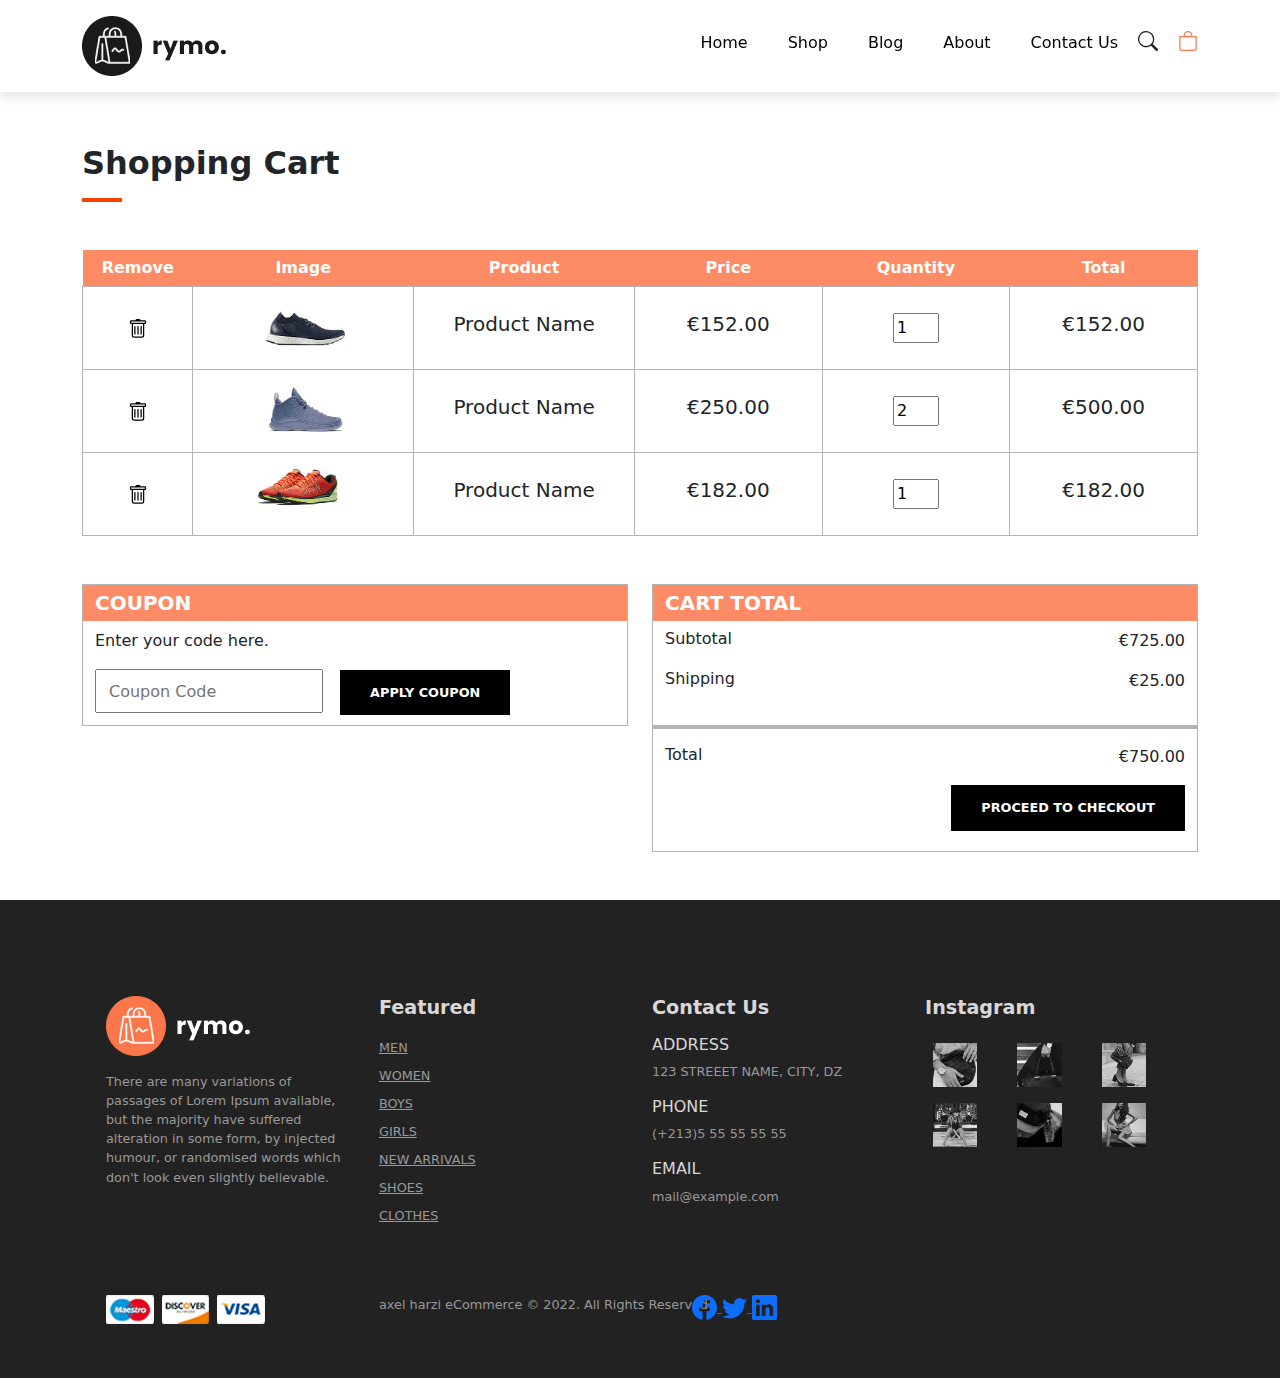
<file: cart.html>
<!DOCTYPE html>
<html lang="en">
  <head>
    <meta charset="UTF-8" />
    <meta http-equiv="X-UA-Compatible" content="IE=edge" />
    <meta name="viewport" content="width=device-width, initial-scale=1.0" />
    <link rel="stylesheet" href="assets/css/bootstrap.css" />
    <link rel="stylesheet" href="assets/css/style.css" />

    <title>Cart</title>
  </head>

  <body>
    <nav
      class="navbar navbar-expand-lg navbar-light bg-white py-3 fixed-top"
      style="box-shadow: 0 5px 10px rgba(0, 0, 0, 0.1)"
    >
      <div class="container">
        <img src="assets/img/logo1.png" alt="" />
        <button
          class="navbar-toggler"
          type="button"
          data-bs-toggle="collapse"
          data-bs-target="#mainmenu"
        >
          <span class="navbar-toggler-icon"></span>
        </button>

        <div class="collapse navbar-collapse" id="mainmenu">
          <ul class="navbar-nav" style="margin-left: auto">
            <li class="nav-item">
              <a class="nav-link" href="index.html">Home</a>
            </li>
            <li class="nav-item">
              <a class="nav-link" href="shop.html">Shop</a>
            </li>
            <li class="nav-item">
              <a class="nav-link" href="blog.html">Blog</a>
            </li>
            <li class="nav-item"><a class="nav-link" href="#">About</a></li>
            <li class="nav-item">
              <a class="nav-link" href="#">Contact Us</a>
            </li>
            <li class="nav-item">
              <svg
                xmlns="http://www.w3.org/2000/svg"
                width="20"
                height="20"
                style="margin-bottom: 10px"
                fill="currentColor"
                class="bi bi-search"
                viewBox="0 0 16 16"
              >
                <path
                  d="M11.742 10.344a6.5 6.5 0 1 0-1.397 1.398h-.001c.03.04.062.078.098.115l3.85 3.85a1 1 0 0 0 1.415-1.414l-3.85-3.85a1.007 1.007 0 0 0-.115-.1zM12 6.5a5.5 5.5 0 1 1-11 0 5.5 5.5 0 0 1 11 0z"
                />
              </svg>
            </li>
            <li class="nav-item">
              <a href="cart.html">
                <svg
                  xmlns="http://www.w3.org/2000/svg"
                  width="20"
                  height="20"
                  style="margin-bottom: 10px; margin-left: 20px; color: #fb774b"
                  fill="currentColor"
                  class="bi bi-bag"
                  viewBox="0 0 16 16"
                >
                  <path
                    d="M8 1a2.5 2.5 0 0 1 2.5 2.5V4h-5v-.5A2.5 2.5 0 0 1 8 1zm3.5 3v-.5a3.5 3.5 0 1 0-7 0V4H1v10a2 2 0 0 0 2 2h10a2 2 0 0 0 2-2V4h-3.5zM2 5h12v9a1 1 0 0 1-1 1H3a1 1 0 0 1-1-1V5z"
                  />
                </svg>
              </a>
            </li>
          </ul>
        </div>
      </div>
    </nav>

    <section id="bloghome" class="pt-5 mt-5 container">
      <h2 class="pt-5" style="font-weight: bold">Shopping Cart</h2>
      <hr />
    </section>

    <section id="cartcontainer" class="container my-5">
      <table width="100%">
        <thead>
          <tr>
            <td>Remove</td>
            <td>Image</td>
            <td>Product</td>
            <td>Price</td>
            <td>Quantity</td>
            <td>Total</td>
          </tr>
        </thead>
        <tbody>
          <tr>
            <td>
              <a href=""
                ><svg
                  xmlns="http://www.w3.org/2000/svg"
                  width="20"
                  height="20"
                  fill="currentColor"
                  style="color: black"
                  class="bi bi-trash"
                  viewBox="0 0 16 16"
                >
                  <path
                    d="M5.5 5.5A.5.5 0 0 1 6 6v6a.5.5 0 0 1-1 0V6a.5.5 0 0 1 .5-.5zm2.5 0a.5.5 0 0 1 .5.5v6a.5.5 0 0 1-1 0V6a.5.5 0 0 1 .5-.5zm3 .5a.5.5 0 0 0-1 0v6a.5.5 0 0 0 1 0V6z"
                  />
                  <path
                    fill-rule="evenodd"
                    d="M14.5 3a1 1 0 0 1-1 1H13v9a2 2 0 0 1-2 2H5a2 2 0 0 1-2-2V4h-.5a1 1 0 0 1-1-1V2a1 1 0 0 1 1-1H6a1 1 0 0 1 1-1h2a1 1 0 0 1 1 1h3.5a1 1 0 0 1 1 1v1zM4.118 4 4 4.059V13a1 1 0 0 0 1 1h6a1 1 0 0 0 1-1V4.059L11.882 4H4.118zM2.5 3V2h11v1h-11z"
                  /></svg
              ></a>
            </td>
            <td><img src="assets/img/shoes/1.jpg" alt="" /></td>
            <td><h5>Product Name</h5></td>
            <td><h5>€152.00</h5></td>
            <td>
              <input class="w-25 pl-1" value="1" type="number" name="" id="" />
            </td>
            <td><h5>€152.00</h5></td>
          </tr>
          <tr>
            <td>
              <a href=""
                ><svg
                  xmlns="http://www.w3.org/2000/svg"
                  width="20"
                  height="20"
                  fill="currentColor"
                  style="color: black"
                  class="bi bi-trash"
                  viewBox="0 0 16 16"
                >
                  <path
                    d="M5.5 5.5A.5.5 0 0 1 6 6v6a.5.5 0 0 1-1 0V6a.5.5 0 0 1 .5-.5zm2.5 0a.5.5 0 0 1 .5.5v6a.5.5 0 0 1-1 0V6a.5.5 0 0 1 .5-.5zm3 .5a.5.5 0 0 0-1 0v6a.5.5 0 0 0 1 0V6z"
                  />
                  <path
                    fill-rule="evenodd"
                    d="M14.5 3a1 1 0 0 1-1 1H13v9a2 2 0 0 1-2 2H5a2 2 0 0 1-2-2V4h-.5a1 1 0 0 1-1-1V2a1 1 0 0 1 1-1H6a1 1 0 0 1 1-1h2a1 1 0 0 1 1 1h3.5a1 1 0 0 1 1 1v1zM4.118 4 4 4.059V13a1 1 0 0 0 1 1h6a1 1 0 0 0 1-1V4.059L11.882 4H4.118zM2.5 3V2h11v1h-11z"
                  /></svg
              ></a>
            </td>
            <td><img src="assets/img/shoes/2.jpg" alt="" /></td>
            <td><h5>Product Name</h5></td>
            <td><h5>€250.00</h5></td>
            <td>
              <input class="w-25 pl-1" value="2" type="number" name="" id="" />
            </td>
            <td><h5>€500.00</h5></td>
          </tr>
          <tr>
            <td>
              <a href=""
                ><svg
                  xmlns="http://www.w3.org/2000/svg"
                  width="20"
                  height="20"
                  fill="currentColor"
                  style="color: black"
                  class="bi bi-trash"
                  viewBox="0 0 16 16"
                >
                  <path
                    d="M5.5 5.5A.5.5 0 0 1 6 6v6a.5.5 0 0 1-1 0V6a.5.5 0 0 1 .5-.5zm2.5 0a.5.5 0 0 1 .5.5v6a.5.5 0 0 1-1 0V6a.5.5 0 0 1 .5-.5zm3 .5a.5.5 0 0 0-1 0v6a.5.5 0 0 0 1 0V6z"
                  />
                  <path
                    fill-rule="evenodd"
                    d="M14.5 3a1 1 0 0 1-1 1H13v9a2 2 0 0 1-2 2H5a2 2 0 0 1-2-2V4h-.5a1 1 0 0 1-1-1V2a1 1 0 0 1 1-1H6a1 1 0 0 1 1-1h2a1 1 0 0 1 1 1h3.5a1 1 0 0 1 1 1v1zM4.118 4 4 4.059V13a1 1 0 0 0 1 1h6a1 1 0 0 0 1-1V4.059L11.882 4H4.118zM2.5 3V2h11v1h-11z"
                  /></svg
              ></a>
            </td>
            <td><img src="assets/img/shoes/3.jpg" alt="" /></td>
            <td><h5>Product Name</h5></td>
            <td><h5>€182.00</h5></td>
            <td>
              <input class="w-25 pl-1" value="1" type="number" name="" id="" />
            </td>
            <td><h5>€182.00</h5></td>
          </tr>
        </tbody>
      </table>
    </section>

    <section id="cartbottom" class="container">
      <div class="row">
        <div class="coupon col-lg-6 col-md-6 col-12 mb-4">
          <div>
            <h5>COUPON</h5>
            <p>Enter your code here.</p>
            <input type="text" placeholder="Coupon Code" />
            <button
              class="text-uppercase"
              style="
                font-size: 0.8rem;
                font-weight: 700;
                padding: 13px 30px;
                border: none;
                background: black;
                color: #ffff;
              "
            >
              apply coupon
            </button>
          </div>
        </div>
        <div class="total col-lg-6 col-md-6 col-12">
          <div>
            <h5>CART TOTAL</h5>
            <div class="d-flex justify-content-between">
              <h6>Subtotal</h6>
              <p>€725.00</p>
            </div>
            <div class="d-flex justify-content-between">
              <h6>Shipping</h6>
              <p>€25.00</p>
            </div>
            <hr class="second-hr" />
            <div class="d-flex justify-content-between">
              <h6>Total</h6>
              <p>€750.00</p>
            </div>

            <button class="text-uppercase">proceed to checkout</button>
          </div>
        </div>
      </div>
    </section>

    <footer class="mt-5 py-5">
      <div class="row container mx-auto pt-5">
        <div class="footerone col-lg-3 col-md-6 col-12">
          <img src="assets/img/logo2.png" alt="" />
          <p class="pt-3">
            There are many variations of passages of Lorem Ipsum available, but
            the majority have suffered alteration in some form, by injected
            humour, or randomised words which don't look even slightly
            believable.
          </p>
        </div>
        <div class="footerone col-lg-3 col-md-6 col-12">
          <h5 class="pb-2">Featured</h5>
          <ul class="text-uppercase list-unstyled">
            <li><a href="#">men</a></li>
            <li><a href="#">women</a></li>
            <li><a href="#">boys</a></li>
            <li><a href="#">girls</a></li>
            <li><a href="#">new arrivals</a></li>
            <li><a href="#">shoes</a></li>
            <li><a href="#">clothes</a></li>
          </ul>
        </div>
        <div class="footerone col-lg-3 col-md-6 col-12">
          <h5 class="pb-2">Contact Us</h5>
          <div>
            <h6 class="text-uppercase">Address</h6>
            <p>123 STREEET NAME, CITY, DZ</p>
          </div>
          <div>
            <h6 class="text-uppercase">Phone</h6>
            <p>(+213)5 55 55 55 55</p>
          </div>
          <div>
            <h6 class="text-uppercase">email</h6>
            <p>mail@example.com</p>
          </div>
        </div>
        <div class="footerone col-lg-3 col-md-6 col-12">
          <h5 class="pb-2">Instagram</h5>
          <div class="row">
            <img
              class="img-fluid w-25 h-100 m-2"
              src="assets/img/insta/1.jpg"
              alt=""
            />
            <img
              class="img-fluid w-25 h-100 m-2"
              src="assets/img/insta/2.jpg"
              alt=""
            />
            <img
              class="img-fluid w-25 h-100 m-2"
              src="assets/img/insta/3.jpg"
              alt=""
            />
            <img
              class="img-fluid w-25 h-100 m-2"
              src="assets/img/insta/4.jpg"
              alt=""
            />
            <img
              class="img-fluid w-25 h-100 m-2"
              src="assets/img/insta/5.jpg"
              alt=""
            />
            <img
              class="img-fluid w-25 h-100 m-2"
              src="assets/img/insta/6.jpg"
              alt=""
            />
          </div>
        </div>
      </div>
      <div class="copyright mt-5">
        <div class="row container mx-auto">
          <div class="col-lg-3 col-md-6 col-12">
            <img src="assets/img/payment.png" alt="" />
          </div>
          <div class="col-lg-3 col-md-6 col-12 text-nowrap">
            <p>axel harzi eCommerce © 2022. All Rights Reserved</p>
          </div>
          <div class="col-lg-3 col-md-6 col-12" style="margin-left: 40px">
            <!-- facebook -->
            <a href="#"
              ><svg
                xmlns="http://www.w3.org/2000/svg"
                width="25"
                height="25"
                fill="currentColor"
                class="bi bi-facebook"
                viewBox="0 0 16 16"
              >
                <path
                  d="M16 8.049c0-4.446-3.582-8.05-8-8.05C3.58 0-.002 3.603-.002 8.05c0 4.017 2.926 7.347 6.75 7.951v-5.625h-2.03V8.05H6.75V6.275c0-2.017 1.195-3.131 3.022-3.131.876 0 1.791.157 1.791.157v1.98h-1.009c-.993 0-1.303.621-1.303 1.258v1.51h2.218l-.354 2.326H9.25V16c3.824-.604 6.75-3.934 6.75-7.951z"
                />
              </svg>
            </a>
            <!-- twitter -->
            <a href="#"
              ><svg
                xmlns="http://www.w3.org/2000/svg"
                width="25"
                height="25"
                fill="currentColor"
                class="bi bi-twitter"
                viewBox="0 0 16 16"
              >
                <path
                  d="M5.026 15c6.038 0 9.341-5.003 9.341-9.334 0-.14 0-.282-.006-.422A6.685 6.685 0 0 0 16 3.542a6.658 6.658 0 0 1-1.889.518 3.301 3.301 0 0 0 1.447-1.817 6.533 6.533 0 0 1-2.087.793A3.286 3.286 0 0 0 7.875 6.03a9.325 9.325 0 0 1-6.767-3.429 3.289 3.289 0 0 0 1.018 4.382A3.323 3.323 0 0 1 .64 6.575v.045a3.288 3.288 0 0 0 2.632 3.218 3.203 3.203 0 0 1-.865.115 3.23 3.23 0 0 1-.614-.057 3.283 3.283 0 0 0 3.067 2.277A6.588 6.588 0 0 1 .78 13.58a6.32 6.32 0 0 1-.78-.045A9.344 9.344 0 0 0 5.026 15z"
                />
              </svg>
            </a>
            <!-- linkedin   -->
            <a href="#"
              ><svg
                xmlns="http://www.w3.org/2000/svg"
                width="25"
                height="25"
                fill="currentColor"
                class="bi bi-linkedin"
                viewBox="0 0 16 16"
              >
                <path
                  d="M0 1.146C0 .513.526 0 1.175 0h13.65C15.474 0 16 .513 16 1.146v13.708c0 .633-.526 1.146-1.175 1.146H1.175C.526 16 0 15.487 0 14.854V1.146zm4.943 12.248V6.169H2.542v7.225h2.401zm-1.2-8.212c.837 0 1.358-.554 1.358-1.248-.015-.709-.52-1.248-1.342-1.248-.822 0-1.359.54-1.359 1.248 0 .694.521 1.248 1.327 1.248h.016zm4.908 8.212V9.359c0-.216.016-.432.08-.586.173-.431.568-.878 1.232-.878.869 0 1.216.662 1.216 1.634v3.865h2.401V9.25c0-2.22-1.184-3.252-2.764-3.252-1.274 0-1.845.7-2.165 1.193v.025h-.016a5.54 5.54 0 0 1 .016-.025V6.169h-2.4c.03.678 0 7.225 0 7.225h2.4z"
                />
              </svg>
            </a>
          </div>
        </div>
      </div>
    </footer>

    <script src="assets/js/popper.min.js"></script>
    <script src="assets/js/jquery-3.6.0.min.js"></script>
    <script src="assets/js/bootstrap.js"></script>
  </body>
</html>
</file>
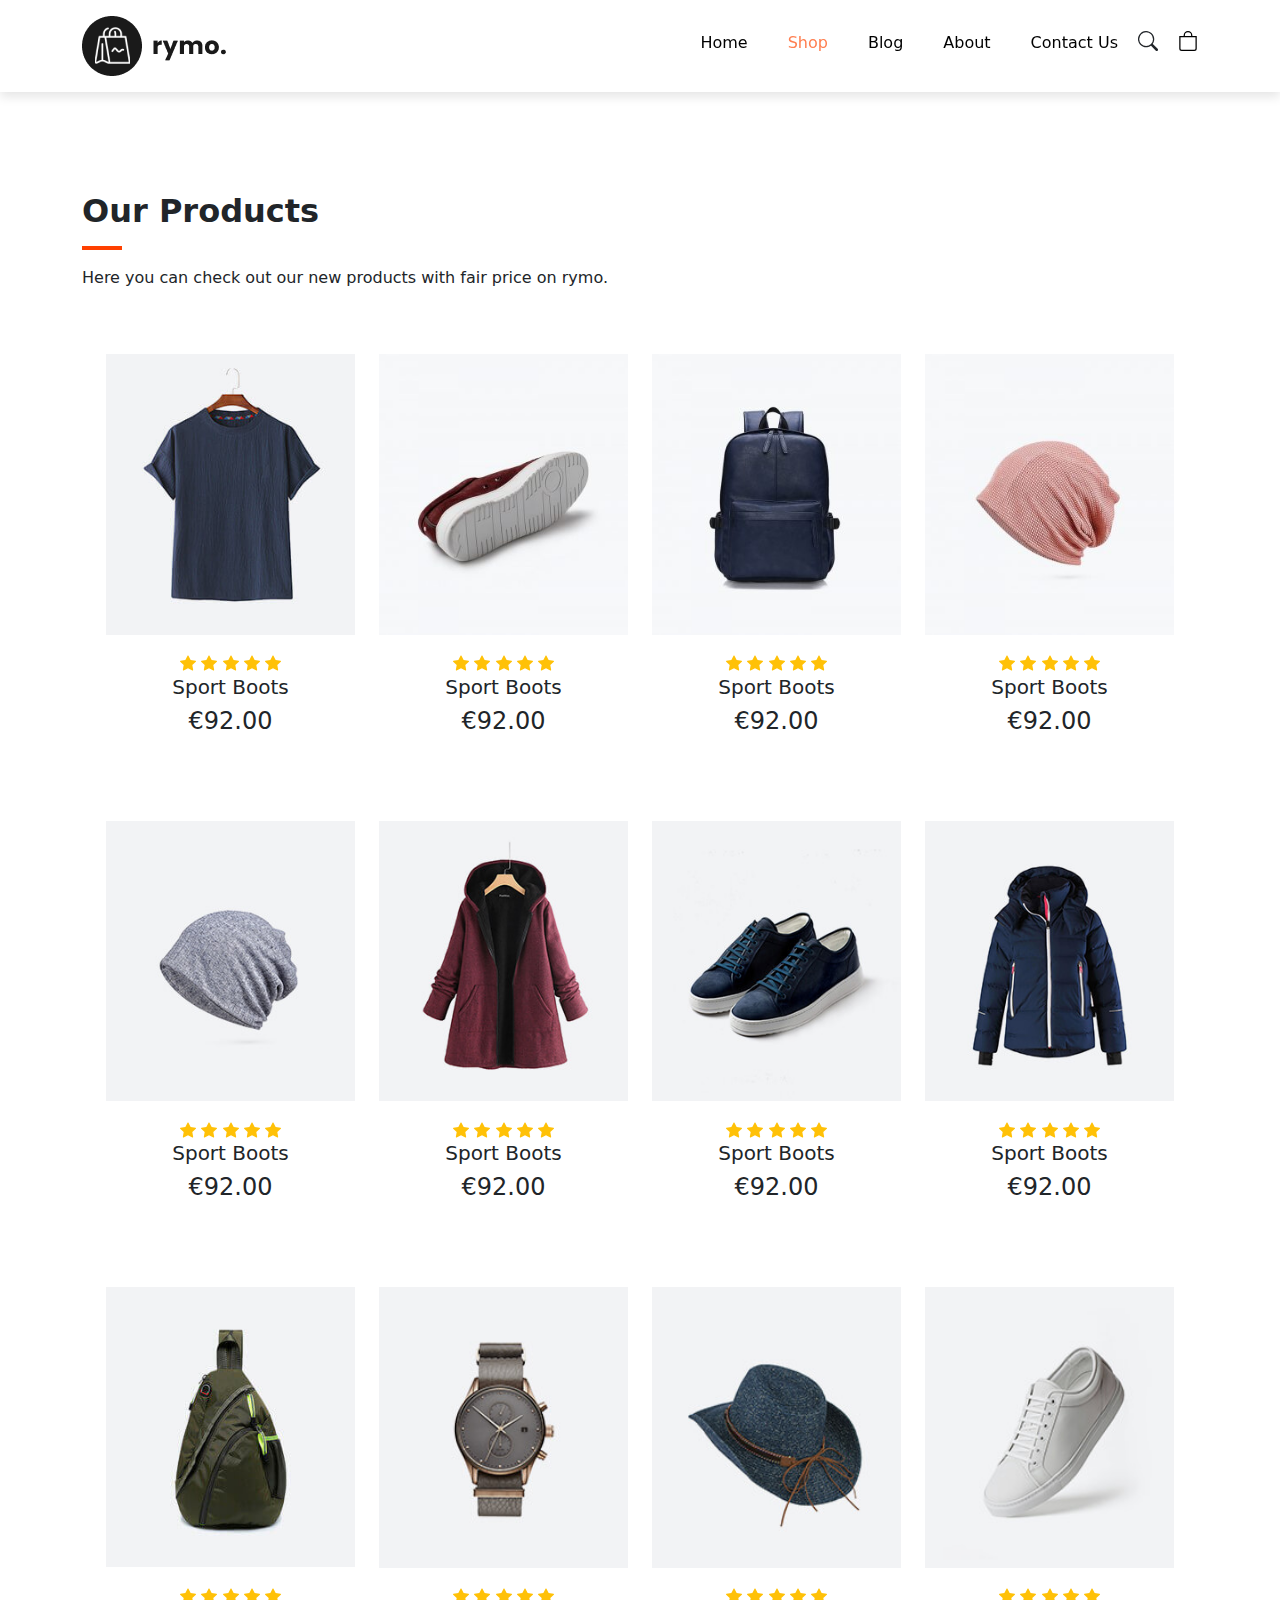
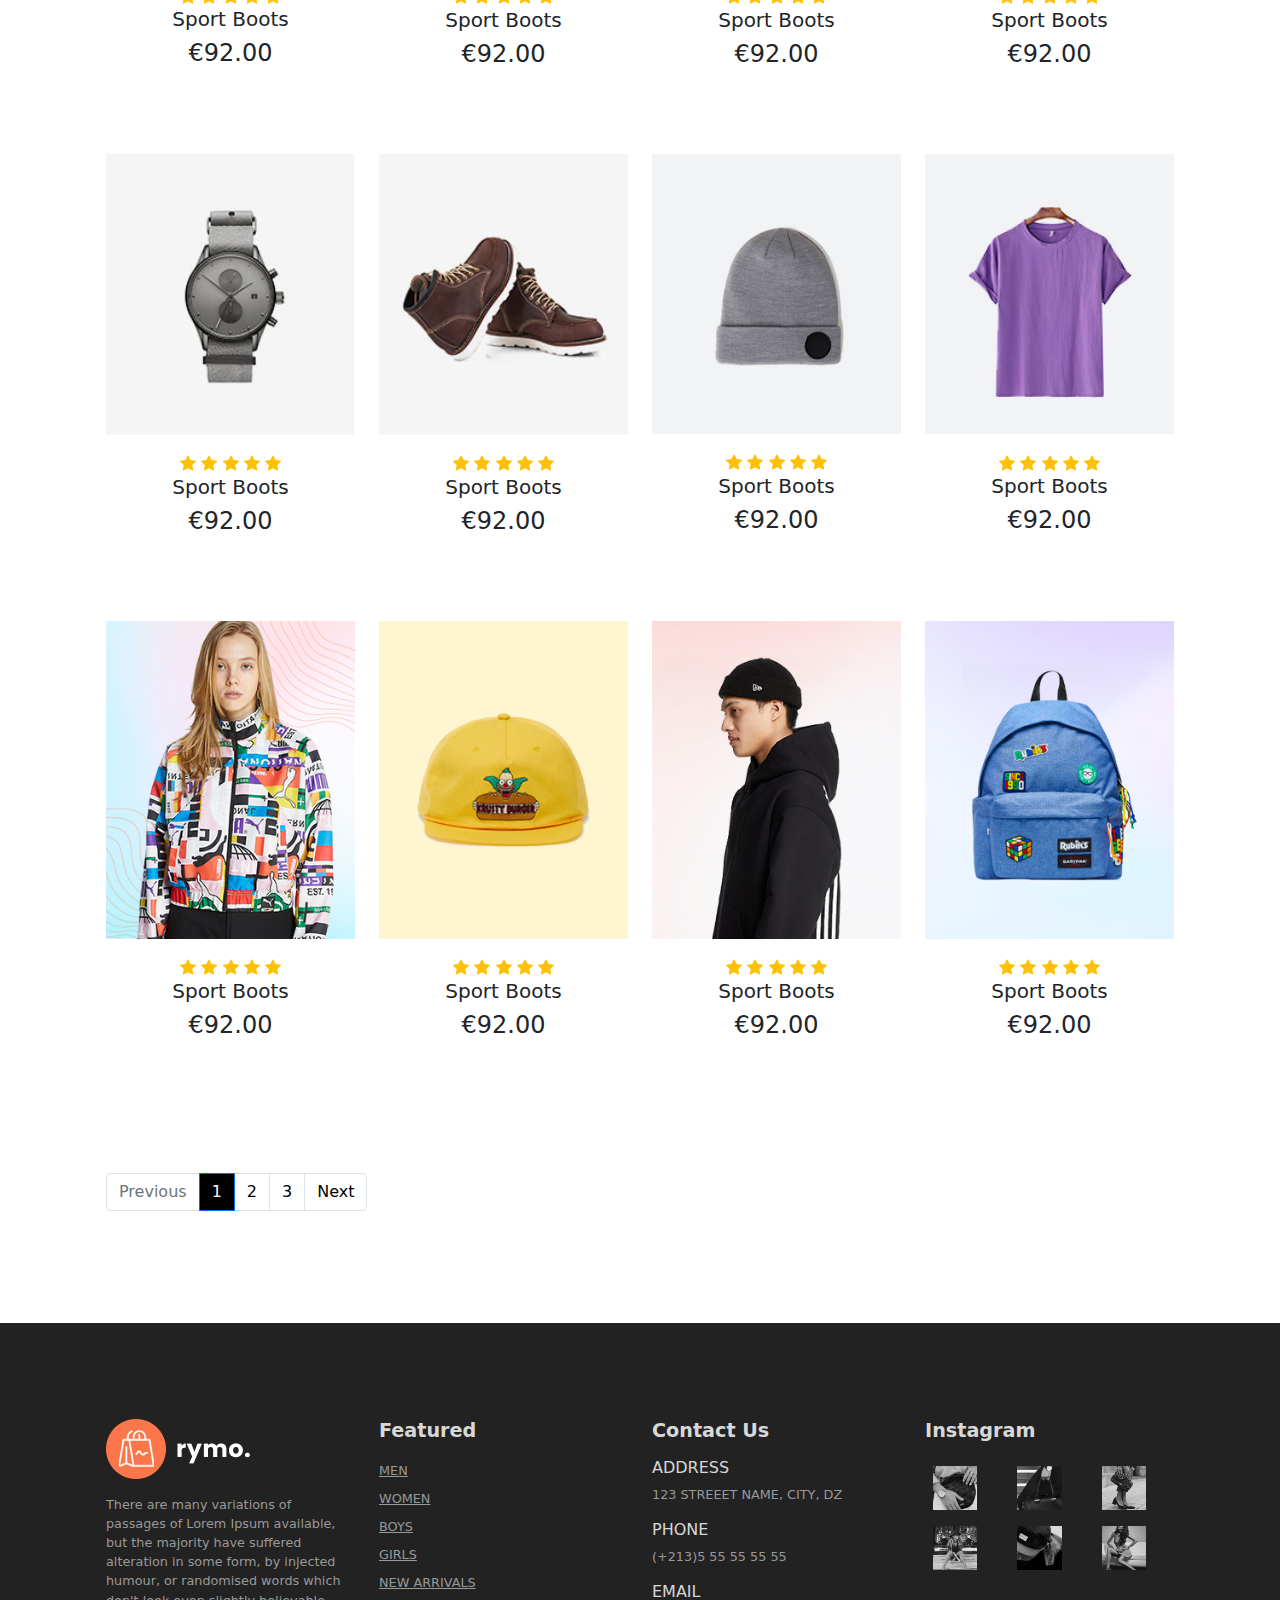
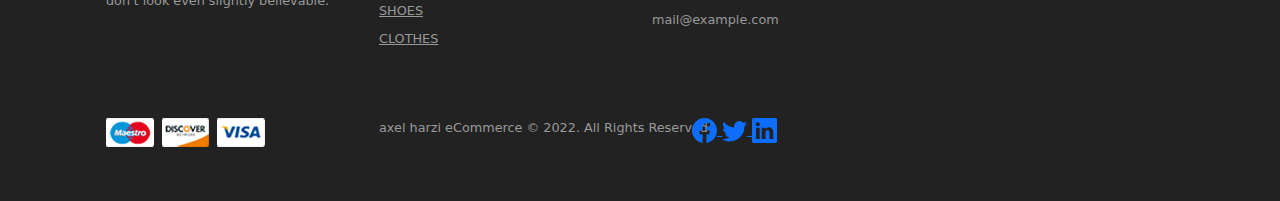
<file: shop.html>
<!DOCTYPE html>
<html lang="en">
  <head>
    <meta charset="UTF-8" />
    <meta http-equiv="X-UA-Compatible" content="IE=edge" />
    <meta name="viewport" content="width=device-width, initial-scale=1.0" />
    <link rel="stylesheet" href="assets/css/bootstrap.css" />
    <link rel="stylesheet" href="assets/css/style.css" />
    <style>
      .product img {
        width: 100%;
        height: auto;
        box-sizing: border-box;
        object-fit: cover;
      }
      #featured
        > div.row.mx-auto.container
        > nav
        > ul
        > li.page-item.active
        > a {
        background-color: black;
      }
      #featured
        > div.row.mx-auto.container
        > nav
        > ul
        > li:nth-child(n):hover
        > a {
        background-color: coral;
        color: #ffff;
      }
      .pagination a {
        color: black;
      }
    </style>
    <title>Shop</title>
  </head>

  <body>
    <nav
      class="navbar navbar-expand-lg navbar-light bg-white py-3 fixed-top"
      style="box-shadow: 0 5px 10px rgba(0, 0, 0, 0.1)"
    >
      <div class="container">
        <img src="assets/img/logo1.png" alt="" />
        <button
          class="navbar-toggler"
          type="button"
          data-bs-toggle="collapse"
          data-bs-target="#mainmenu"
        >
          <span class="navbar-toggler-icon"></span>
        </button>

        <div class="collapse navbar-collapse" id="mainmenu">
          <ul class="navbar-nav" style="margin-left: auto">
            <li class="nav-item">
              <a class="nav-link" href="index.html">Home</a>
            </li>
            <li class="nav-item">
              <a class="nav-link" style="color: coral" href="shop.html">Shop</a>
            </li>
            <li class="nav-item">
              <a class="nav-link" href="blog.html">Blog</a>
            </li>
            <li class="nav-item"><a class="nav-link" href="#">About</a></li>
            <li class="nav-item">
              <a class="nav-link" href="#">Contact Us</a>
            </li>
            <li class="nav-item">
              <svg
                xmlns="http://www.w3.org/2000/svg"
                width="20"
                height="20"
                style="margin-bottom: 10px"
                fill="currentColor"
                class="bi bi-search"
                viewBox="0 0 16 16"
              >
                <path
                  d="M11.742 10.344a6.5 6.5 0 1 0-1.397 1.398h-.001c.03.04.062.078.098.115l3.85 3.85a1 1 0 0 0 1.415-1.414l-3.85-3.85a1.007 1.007 0 0 0-.115-.1zM12 6.5a5.5 5.5 0 1 1-11 0 5.5 5.5 0 0 1 11 0z"
                />
              </svg>
            </li>
            <li class="nav-item">
              <a href="cart.html">
                <svg
                  xmlns="http://www.w3.org/2000/svg"
                  width="20"
                  height="20"
                  style="margin-bottom: 10px; margin-left: 20px; color: black"
                  fill="currentColor"
                  class="bi bi-bag"
                  viewBox="0 0 16 16"
                >
                  <path
                    d="M8 1a2.5 2.5 0 0 1 2.5 2.5V4h-5v-.5A2.5 2.5 0 0 1 8 1zm3.5 3v-.5a3.5 3.5 0 1 0-7 0V4H1v10a2 2 0 0 0 2 2h10a2 2 0 0 0 2-2V4h-3.5zM2 5h12v9a1 1 0 0 1-1 1H3a1 1 0 0 1-1-1V5z"
                  />
                </svg>
              </a>
            </li>
          </ul>
        </div>
      </div>
    </nav>

    <section id="featured" class="my-5 py-5">
      <div class="container mt-5 py-5">
        <h2 style="font-weight: bolder">Our Products</h2>
        <hr />
        <p>Here you can check out our new products with fair price on rymo.</p>
      </div>
      <div class="row mx-auto container">
        <!-- product -->
        <div
          onclick="window.location.href='sproduct.html';"
          class="product text-center col-lg-3 col-md-4 col-12"
        >
          <img class="img-fluid mb-3" src="assets/img/shop/1.jpg" alt="" />
          <div class="star">
            <svg
              xmlns="http://www.w3.org/2000/svg"
              width="16"
              height="16"
              class="text-warning"
              fill="currentColor"
              class="bi bi-star-fill"
              viewBox="0 0 16 16"
            >
              <path
                d="M3.612 15.443c-.386.198-.824-.149-.746-.592l.83-4.73L.173 6.765c-.329-.314-.158-.888.283-.95l4.898-.696L7.538.792c.197-.39.73-.39.927 0l2.184 4.327 4.898.696c.441.062.612.636.282.95l-3.522 3.356.83 4.73c.078.443-.36.79-.746.592L8 13.187l-4.389 2.256z"
              />
            </svg>
            <svg
              xmlns="http://www.w3.org/2000/svg"
              width="16"
              height="16"
              class="text-warning"
              fill="currentColor"
              class="bi bi-star-fill"
              viewBox="0 0 16 16"
            >
              <path
                d="M3.612 15.443c-.386.198-.824-.149-.746-.592l.83-4.73L.173 6.765c-.329-.314-.158-.888.283-.95l4.898-.696L7.538.792c.197-.39.73-.39.927 0l2.184 4.327 4.898.696c.441.062.612.636.282.95l-3.522 3.356.83 4.73c.078.443-.36.79-.746.592L8 13.187l-4.389 2.256z"
              />
            </svg>
            <svg
              xmlns="http://www.w3.org/2000/svg"
              width="16"
              height="16"
              class="text-warning"
              fill="currentColor"
              class="bi bi-star-fill"
              viewBox="0 0 16 16"
            >
              <path
                d="M3.612 15.443c-.386.198-.824-.149-.746-.592l.83-4.73L.173 6.765c-.329-.314-.158-.888.283-.95l4.898-.696L7.538.792c.197-.39.73-.39.927 0l2.184 4.327 4.898.696c.441.062.612.636.282.95l-3.522 3.356.83 4.73c.078.443-.36.79-.746.592L8 13.187l-4.389 2.256z"
              />
            </svg>
            <svg
              xmlns="http://www.w3.org/2000/svg"
              width="16"
              height="16"
              class="text-warning"
              fill="currentColor"
              class="bi bi-star-fill"
              viewBox="0 0 16 16"
            >
              <path
                d="M3.612 15.443c-.386.198-.824-.149-.746-.592l.83-4.73L.173 6.765c-.329-.314-.158-.888.283-.95l4.898-.696L7.538.792c.197-.39.73-.39.927 0l2.184 4.327 4.898.696c.441.062.612.636.282.95l-3.522 3.356.83 4.73c.078.443-.36.79-.746.592L8 13.187l-4.389 2.256z"
              />
            </svg>
            <svg
              xmlns="http://www.w3.org/2000/svg"
              width="16"
              height="16"
              class="text-warning"
              fill="currentColor"
              class="bi bi-star-fill"
              viewBox="0 0 16 16"
            >
              <path
                d="M3.612 15.443c-.386.198-.824-.149-.746-.592l.83-4.73L.173 6.765c-.329-.314-.158-.888.283-.95l4.898-.696L7.538.792c.197-.39.73-.39.927 0l2.184 4.327 4.898.696c.441.062.612.636.282.95l-3.522 3.356.83 4.73c.078.443-.36.79-.746.592L8 13.187l-4.389 2.256z"
              />
            </svg>
          </div>
          <h5 class="pname">Sport Boots</h5>
          <h4 class="pprice">€92.00</h4>
          <button class="buybtn">Buy Now</button>
        </div>
        <!-- product -->
        <div class="product text-center col-lg-3 col-md-4 col-12">
          <img class="img-fluid mb-3" src="assets/img/featured/2.jpg" alt="" />
          <div class="star">
            <svg
              xmlns="http://www.w3.org/2000/svg"
              width="16"
              height="16"
              class="text-warning"
              fill="currentColor"
              class="bi bi-star-fill"
              viewBox="0 0 16 16"
            >
              <path
                d="M3.612 15.443c-.386.198-.824-.149-.746-.592l.83-4.73L.173 6.765c-.329-.314-.158-.888.283-.95l4.898-.696L7.538.792c.197-.39.73-.39.927 0l2.184 4.327 4.898.696c.441.062.612.636.282.95l-3.522 3.356.83 4.73c.078.443-.36.79-.746.592L8 13.187l-4.389 2.256z"
              />
            </svg>
            <svg
              xmlns="http://www.w3.org/2000/svg"
              width="16"
              height="16"
              class="text-warning"
              fill="currentColor"
              class="bi bi-star-fill"
              viewBox="0 0 16 16"
            >
              <path
                d="M3.612 15.443c-.386.198-.824-.149-.746-.592l.83-4.73L.173 6.765c-.329-.314-.158-.888.283-.95l4.898-.696L7.538.792c.197-.39.73-.39.927 0l2.184 4.327 4.898.696c.441.062.612.636.282.95l-3.522 3.356.83 4.73c.078.443-.36.79-.746.592L8 13.187l-4.389 2.256z"
              />
            </svg>
            <svg
              xmlns="http://www.w3.org/2000/svg"
              width="16"
              height="16"
              class="text-warning"
              fill="currentColor"
              class="bi bi-star-fill"
              viewBox="0 0 16 16"
            >
              <path
                d="M3.612 15.443c-.386.198-.824-.149-.746-.592l.83-4.73L.173 6.765c-.329-.314-.158-.888.283-.95l4.898-.696L7.538.792c.197-.39.73-.39.927 0l2.184 4.327 4.898.696c.441.062.612.636.282.95l-3.522 3.356.83 4.73c.078.443-.36.79-.746.592L8 13.187l-4.389 2.256z"
              />
            </svg>
            <svg
              xmlns="http://www.w3.org/2000/svg"
              width="16"
              height="16"
              class="text-warning"
              fill="currentColor"
              class="bi bi-star-fill"
              viewBox="0 0 16 16"
            >
              <path
                d="M3.612 15.443c-.386.198-.824-.149-.746-.592l.83-4.73L.173 6.765c-.329-.314-.158-.888.283-.95l4.898-.696L7.538.792c.197-.39.73-.39.927 0l2.184 4.327 4.898.696c.441.062.612.636.282.95l-3.522 3.356.83 4.73c.078.443-.36.79-.746.592L8 13.187l-4.389 2.256z"
              />
            </svg>
            <svg
              xmlns="http://www.w3.org/2000/svg"
              width="16"
              height="16"
              class="text-warning"
              fill="currentColor"
              class="bi bi-star-fill"
              viewBox="0 0 16 16"
            >
              <path
                d="M3.612 15.443c-.386.198-.824-.149-.746-.592l.83-4.73L.173 6.765c-.329-.314-.158-.888.283-.95l4.898-.696L7.538.792c.197-.39.73-.39.927 0l2.184 4.327 4.898.696c.441.062.612.636.282.95l-3.522 3.356.83 4.73c.078.443-.36.79-.746.592L8 13.187l-4.389 2.256z"
              />
            </svg>
          </div>
          <h5 class="pname">Sport Boots</h5>
          <h4 class="pprice">€92.00</h4>
          <button class="buybtn">Buy Now</button>
        </div>
        <!-- product -->
        <div class="product text-center col-lg-3 col-md-4 col-12">
          <img class="img-fluid mb-3" src="assets/img/featured/3.jpg" alt="" />
          <div class="star">
            <svg
              xmlns="http://www.w3.org/2000/svg"
              width="16"
              height="16"
              class="text-warning"
              fill="currentColor"
              class="bi bi-star-fill"
              viewBox="0 0 16 16"
            >
              <path
                d="M3.612 15.443c-.386.198-.824-.149-.746-.592l.83-4.73L.173 6.765c-.329-.314-.158-.888.283-.95l4.898-.696L7.538.792c.197-.39.73-.39.927 0l2.184 4.327 4.898.696c.441.062.612.636.282.95l-3.522 3.356.83 4.73c.078.443-.36.79-.746.592L8 13.187l-4.389 2.256z"
              />
            </svg>
            <svg
              xmlns="http://www.w3.org/2000/svg"
              width="16"
              height="16"
              class="text-warning"
              fill="currentColor"
              class="bi bi-star-fill"
              viewBox="0 0 16 16"
            >
              <path
                d="M3.612 15.443c-.386.198-.824-.149-.746-.592l.83-4.73L.173 6.765c-.329-.314-.158-.888.283-.95l4.898-.696L7.538.792c.197-.39.73-.39.927 0l2.184 4.327 4.898.696c.441.062.612.636.282.95l-3.522 3.356.83 4.73c.078.443-.36.79-.746.592L8 13.187l-4.389 2.256z"
              />
            </svg>
            <svg
              xmlns="http://www.w3.org/2000/svg"
              width="16"
              height="16"
              class="text-warning"
              fill="currentColor"
              class="bi bi-star-fill"
              viewBox="0 0 16 16"
            >
              <path
                d="M3.612 15.443c-.386.198-.824-.149-.746-.592l.83-4.73L.173 6.765c-.329-.314-.158-.888.283-.95l4.898-.696L7.538.792c.197-.39.73-.39.927 0l2.184 4.327 4.898.696c.441.062.612.636.282.95l-3.522 3.356.83 4.73c.078.443-.36.79-.746.592L8 13.187l-4.389 2.256z"
              />
            </svg>
            <svg
              xmlns="http://www.w3.org/2000/svg"
              width="16"
              height="16"
              class="text-warning"
              fill="currentColor"
              class="bi bi-star-fill"
              viewBox="0 0 16 16"
            >
              <path
                d="M3.612 15.443c-.386.198-.824-.149-.746-.592l.83-4.73L.173 6.765c-.329-.314-.158-.888.283-.95l4.898-.696L7.538.792c.197-.39.73-.39.927 0l2.184 4.327 4.898.696c.441.062.612.636.282.95l-3.522 3.356.83 4.73c.078.443-.36.79-.746.592L8 13.187l-4.389 2.256z"
              />
            </svg>
            <svg
              xmlns="http://www.w3.org/2000/svg"
              width="16"
              height="16"
              class="text-warning"
              fill="currentColor"
              class="bi bi-star-fill"
              viewBox="0 0 16 16"
            >
              <path
                d="M3.612 15.443c-.386.198-.824-.149-.746-.592l.83-4.73L.173 6.765c-.329-.314-.158-.888.283-.95l4.898-.696L7.538.792c.197-.39.73-.39.927 0l2.184 4.327 4.898.696c.441.062.612.636.282.95l-3.522 3.356.83 4.73c.078.443-.36.79-.746.592L8 13.187l-4.389 2.256z"
              />
            </svg>
          </div>
          <h5 class="pname">Sport Boots</h5>
          <h4 class="pprice">€92.00</h4>
          <button class="buybtn">Buy Now</button>
        </div>
        <!-- product -->
        <div class="product text-center col-lg-3 col-md-4 col-12">
          <img class="img-fluid mb-3" src="assets/img/featured/4.jpg" alt="" />
          <div class="star">
            <svg
              xmlns="http://www.w3.org/2000/svg"
              width="16"
              height="16"
              class="text-warning"
              fill="currentColor"
              class="bi bi-star-fill"
              viewBox="0 0 16 16"
            >
              <path
                d="M3.612 15.443c-.386.198-.824-.149-.746-.592l.83-4.73L.173 6.765c-.329-.314-.158-.888.283-.95l4.898-.696L7.538.792c.197-.39.73-.39.927 0l2.184 4.327 4.898.696c.441.062.612.636.282.95l-3.522 3.356.83 4.73c.078.443-.36.79-.746.592L8 13.187l-4.389 2.256z"
              />
            </svg>
            <svg
              xmlns="http://www.w3.org/2000/svg"
              width="16"
              height="16"
              class="text-warning"
              fill="currentColor"
              class="bi bi-star-fill"
              viewBox="0 0 16 16"
            >
              <path
                d="M3.612 15.443c-.386.198-.824-.149-.746-.592l.83-4.73L.173 6.765c-.329-.314-.158-.888.283-.95l4.898-.696L7.538.792c.197-.39.73-.39.927 0l2.184 4.327 4.898.696c.441.062.612.636.282.95l-3.522 3.356.83 4.73c.078.443-.36.79-.746.592L8 13.187l-4.389 2.256z"
              />
            </svg>
            <svg
              xmlns="http://www.w3.org/2000/svg"
              width="16"
              height="16"
              class="text-warning"
              fill="currentColor"
              class="bi bi-star-fill"
              viewBox="0 0 16 16"
            >
              <path
                d="M3.612 15.443c-.386.198-.824-.149-.746-.592l.83-4.73L.173 6.765c-.329-.314-.158-.888.283-.95l4.898-.696L7.538.792c.197-.39.73-.39.927 0l2.184 4.327 4.898.696c.441.062.612.636.282.95l-3.522 3.356.83 4.73c.078.443-.36.79-.746.592L8 13.187l-4.389 2.256z"
              />
            </svg>
            <svg
              xmlns="http://www.w3.org/2000/svg"
              width="16"
              height="16"
              class="text-warning"
              fill="currentColor"
              class="bi bi-star-fill"
              viewBox="0 0 16 16"
            >
              <path
                d="M3.612 15.443c-.386.198-.824-.149-.746-.592l.83-4.73L.173 6.765c-.329-.314-.158-.888.283-.95l4.898-.696L7.538.792c.197-.39.73-.39.927 0l2.184 4.327 4.898.696c.441.062.612.636.282.95l-3.522 3.356.83 4.73c.078.443-.36.79-.746.592L8 13.187l-4.389 2.256z"
              />
            </svg>
            <svg
              xmlns="http://www.w3.org/2000/svg"
              width="16"
              height="16"
              class="text-warning"
              fill="currentColor"
              class="bi bi-star-fill"
              viewBox="0 0 16 16"
            >
              <path
                d="M3.612 15.443c-.386.198-.824-.149-.746-.592l.83-4.73L.173 6.765c-.329-.314-.158-.888.283-.95l4.898-.696L7.538.792c.197-.39.73-.39.927 0l2.184 4.327 4.898.696c.441.062.612.636.282.95l-3.522 3.356.83 4.73c.078.443-.36.79-.746.592L8 13.187l-4.389 2.256z"
              />
            </svg>
          </div>
          <h5 class="pname">Sport Boots</h5>
          <h4 class="pprice">€92.00</h4>
          <button class="buybtn">Buy Now</button>
        </div>
        <!-- product -->
        <div class="product text-center col-lg-3 col-md-4 col-12">
          <img class="img-fluid mb-3" src="assets/img/shop/5.jpg" alt="" />
          <div class="star">
            <svg
              xmlns="http://www.w3.org/2000/svg"
              width="16"
              height="16"
              class="text-warning"
              fill="currentColor"
              class="bi bi-star-fill"
              viewBox="0 0 16 16"
            >
              <path
                d="M3.612 15.443c-.386.198-.824-.149-.746-.592l.83-4.73L.173 6.765c-.329-.314-.158-.888.283-.95l4.898-.696L7.538.792c.197-.39.73-.39.927 0l2.184 4.327 4.898.696c.441.062.612.636.282.95l-3.522 3.356.83 4.73c.078.443-.36.79-.746.592L8 13.187l-4.389 2.256z"
              />
            </svg>
            <svg
              xmlns="http://www.w3.org/2000/svg"
              width="16"
              height="16"
              class="text-warning"
              fill="currentColor"
              class="bi bi-star-fill"
              viewBox="0 0 16 16"
            >
              <path
                d="M3.612 15.443c-.386.198-.824-.149-.746-.592l.83-4.73L.173 6.765c-.329-.314-.158-.888.283-.95l4.898-.696L7.538.792c.197-.39.73-.39.927 0l2.184 4.327 4.898.696c.441.062.612.636.282.95l-3.522 3.356.83 4.73c.078.443-.36.79-.746.592L8 13.187l-4.389 2.256z"
              />
            </svg>
            <svg
              xmlns="http://www.w3.org/2000/svg"
              width="16"
              height="16"
              class="text-warning"
              fill="currentColor"
              class="bi bi-star-fill"
              viewBox="0 0 16 16"
            >
              <path
                d="M3.612 15.443c-.386.198-.824-.149-.746-.592l.83-4.73L.173 6.765c-.329-.314-.158-.888.283-.95l4.898-.696L7.538.792c.197-.39.73-.39.927 0l2.184 4.327 4.898.696c.441.062.612.636.282.95l-3.522 3.356.83 4.73c.078.443-.36.79-.746.592L8 13.187l-4.389 2.256z"
              />
            </svg>
            <svg
              xmlns="http://www.w3.org/2000/svg"
              width="16"
              height="16"
              class="text-warning"
              fill="currentColor"
              class="bi bi-star-fill"
              viewBox="0 0 16 16"
            >
              <path
                d="M3.612 15.443c-.386.198-.824-.149-.746-.592l.83-4.73L.173 6.765c-.329-.314-.158-.888.283-.95l4.898-.696L7.538.792c.197-.39.73-.39.927 0l2.184 4.327 4.898.696c.441.062.612.636.282.95l-3.522 3.356.83 4.73c.078.443-.36.79-.746.592L8 13.187l-4.389 2.256z"
              />
            </svg>
            <svg
              xmlns="http://www.w3.org/2000/svg"
              width="16"
              height="16"
              class="text-warning"
              fill="currentColor"
              class="bi bi-star-fill"
              viewBox="0 0 16 16"
            >
              <path
                d="M3.612 15.443c-.386.198-.824-.149-.746-.592l.83-4.73L.173 6.765c-.329-.314-.158-.888.283-.95l4.898-.696L7.538.792c.197-.39.73-.39.927 0l2.184 4.327 4.898.696c.441.062.612.636.282.95l-3.522 3.356.83 4.73c.078.443-.36.79-.746.592L8 13.187l-4.389 2.256z"
              />
            </svg>
          </div>
          <h5 class="pname">Sport Boots</h5>
          <h4 class="pprice">€92.00</h4>
          <button class="buybtn">Buy Now</button>
        </div>
        <!-- product -->
        <div class="product text-center col-lg-3 col-md-4 col-12">
          <img class="img-fluid mb-3" src="assets/img/shop/6.jpg" alt="" />
          <div class="star">
            <svg
              xmlns="http://www.w3.org/2000/svg"
              width="16"
              height="16"
              class="text-warning"
              fill="currentColor"
              class="bi bi-star-fill"
              viewBox="0 0 16 16"
            >
              <path
                d="M3.612 15.443c-.386.198-.824-.149-.746-.592l.83-4.73L.173 6.765c-.329-.314-.158-.888.283-.95l4.898-.696L7.538.792c.197-.39.73-.39.927 0l2.184 4.327 4.898.696c.441.062.612.636.282.95l-3.522 3.356.83 4.73c.078.443-.36.79-.746.592L8 13.187l-4.389 2.256z"
              />
            </svg>
            <svg
              xmlns="http://www.w3.org/2000/svg"
              width="16"
              height="16"
              class="text-warning"
              fill="currentColor"
              class="bi bi-star-fill"
              viewBox="0 0 16 16"
            >
              <path
                d="M3.612 15.443c-.386.198-.824-.149-.746-.592l.83-4.73L.173 6.765c-.329-.314-.158-.888.283-.95l4.898-.696L7.538.792c.197-.39.73-.39.927 0l2.184 4.327 4.898.696c.441.062.612.636.282.95l-3.522 3.356.83 4.73c.078.443-.36.79-.746.592L8 13.187l-4.389 2.256z"
              />
            </svg>
            <svg
              xmlns="http://www.w3.org/2000/svg"
              width="16"
              height="16"
              class="text-warning"
              fill="currentColor"
              class="bi bi-star-fill"
              viewBox="0 0 16 16"
            >
              <path
                d="M3.612 15.443c-.386.198-.824-.149-.746-.592l.83-4.73L.173 6.765c-.329-.314-.158-.888.283-.95l4.898-.696L7.538.792c.197-.39.73-.39.927 0l2.184 4.327 4.898.696c.441.062.612.636.282.95l-3.522 3.356.83 4.73c.078.443-.36.79-.746.592L8 13.187l-4.389 2.256z"
              />
            </svg>
            <svg
              xmlns="http://www.w3.org/2000/svg"
              width="16"
              height="16"
              class="text-warning"
              fill="currentColor"
              class="bi bi-star-fill"
              viewBox="0 0 16 16"
            >
              <path
                d="M3.612 15.443c-.386.198-.824-.149-.746-.592l.83-4.73L.173 6.765c-.329-.314-.158-.888.283-.95l4.898-.696L7.538.792c.197-.39.73-.39.927 0l2.184 4.327 4.898.696c.441.062.612.636.282.95l-3.522 3.356.83 4.73c.078.443-.36.79-.746.592L8 13.187l-4.389 2.256z"
              />
            </svg>
            <svg
              xmlns="http://www.w3.org/2000/svg"
              width="16"
              height="16"
              class="text-warning"
              fill="currentColor"
              class="bi bi-star-fill"
              viewBox="0 0 16 16"
            >
              <path
                d="M3.612 15.443c-.386.198-.824-.149-.746-.592l.83-4.73L.173 6.765c-.329-.314-.158-.888.283-.95l4.898-.696L7.538.792c.197-.39.73-.39.927 0l2.184 4.327 4.898.696c.441.062.612.636.282.95l-3.522 3.356.83 4.73c.078.443-.36.79-.746.592L8 13.187l-4.389 2.256z"
              />
            </svg>
          </div>
          <h5 class="pname">Sport Boots</h5>
          <h4 class="pprice">€92.00</h4>
          <button class="buybtn">Buy Now</button>
        </div>
        <!-- product -->
        <div class="product text-center col-lg-3 col-md-4 col-12">
          <img class="img-fluid mb-3" src="assets/img/shop/7.jpg" alt="" />
          <div class="star">
            <svg
              xmlns="http://www.w3.org/2000/svg"
              width="16"
              height="16"
              class="text-warning"
              fill="currentColor"
              class="bi bi-star-fill"
              viewBox="0 0 16 16"
            >
              <path
                d="M3.612 15.443c-.386.198-.824-.149-.746-.592l.83-4.73L.173 6.765c-.329-.314-.158-.888.283-.95l4.898-.696L7.538.792c.197-.39.73-.39.927 0l2.184 4.327 4.898.696c.441.062.612.636.282.95l-3.522 3.356.83 4.73c.078.443-.36.79-.746.592L8 13.187l-4.389 2.256z"
              />
            </svg>
            <svg
              xmlns="http://www.w3.org/2000/svg"
              width="16"
              height="16"
              class="text-warning"
              fill="currentColor"
              class="bi bi-star-fill"
              viewBox="0 0 16 16"
            >
              <path
                d="M3.612 15.443c-.386.198-.824-.149-.746-.592l.83-4.73L.173 6.765c-.329-.314-.158-.888.283-.95l4.898-.696L7.538.792c.197-.39.73-.39.927 0l2.184 4.327 4.898.696c.441.062.612.636.282.95l-3.522 3.356.83 4.73c.078.443-.36.79-.746.592L8 13.187l-4.389 2.256z"
              />
            </svg>
            <svg
              xmlns="http://www.w3.org/2000/svg"
              width="16"
              height="16"
              class="text-warning"
              fill="currentColor"
              class="bi bi-star-fill"
              viewBox="0 0 16 16"
            >
              <path
                d="M3.612 15.443c-.386.198-.824-.149-.746-.592l.83-4.73L.173 6.765c-.329-.314-.158-.888.283-.95l4.898-.696L7.538.792c.197-.39.73-.39.927 0l2.184 4.327 4.898.696c.441.062.612.636.282.95l-3.522 3.356.83 4.73c.078.443-.36.79-.746.592L8 13.187l-4.389 2.256z"
              />
            </svg>
            <svg
              xmlns="http://www.w3.org/2000/svg"
              width="16"
              height="16"
              class="text-warning"
              fill="currentColor"
              class="bi bi-star-fill"
              viewBox="0 0 16 16"
            >
              <path
                d="M3.612 15.443c-.386.198-.824-.149-.746-.592l.83-4.73L.173 6.765c-.329-.314-.158-.888.283-.95l4.898-.696L7.538.792c.197-.39.73-.39.927 0l2.184 4.327 4.898.696c.441.062.612.636.282.95l-3.522 3.356.83 4.73c.078.443-.36.79-.746.592L8 13.187l-4.389 2.256z"
              />
            </svg>
            <svg
              xmlns="http://www.w3.org/2000/svg"
              width="16"
              height="16"
              class="text-warning"
              fill="currentColor"
              class="bi bi-star-fill"
              viewBox="0 0 16 16"
            >
              <path
                d="M3.612 15.443c-.386.198-.824-.149-.746-.592l.83-4.73L.173 6.765c-.329-.314-.158-.888.283-.95l4.898-.696L7.538.792c.197-.39.73-.39.927 0l2.184 4.327 4.898.696c.441.062.612.636.282.95l-3.522 3.356.83 4.73c.078.443-.36.79-.746.592L8 13.187l-4.389 2.256z"
              />
            </svg>
          </div>
          <h5 class="pname">Sport Boots</h5>
          <h4 class="pprice">€92.00</h4>
          <button class="buybtn">Buy Now</button>
        </div>
        <!-- product -->
        <div class="product text-center col-lg-3 col-md-4 col-12">
          <img class="img-fluid mb-3" src="assets/img/shop/8.jpg" alt="" />
          <div class="star">
            <svg
              xmlns="http://www.w3.org/2000/svg"
              width="16"
              height="16"
              class="text-warning"
              fill="currentColor"
              class="bi bi-star-fill"
              viewBox="0 0 16 16"
            >
              <path
                d="M3.612 15.443c-.386.198-.824-.149-.746-.592l.83-4.73L.173 6.765c-.329-.314-.158-.888.283-.95l4.898-.696L7.538.792c.197-.39.73-.39.927 0l2.184 4.327 4.898.696c.441.062.612.636.282.95l-3.522 3.356.83 4.73c.078.443-.36.79-.746.592L8 13.187l-4.389 2.256z"
              />
            </svg>
            <svg
              xmlns="http://www.w3.org/2000/svg"
              width="16"
              height="16"
              class="text-warning"
              fill="currentColor"
              class="bi bi-star-fill"
              viewBox="0 0 16 16"
            >
              <path
                d="M3.612 15.443c-.386.198-.824-.149-.746-.592l.83-4.73L.173 6.765c-.329-.314-.158-.888.283-.95l4.898-.696L7.538.792c.197-.39.73-.39.927 0l2.184 4.327 4.898.696c.441.062.612.636.282.95l-3.522 3.356.83 4.73c.078.443-.36.79-.746.592L8 13.187l-4.389 2.256z"
              />
            </svg>
            <svg
              xmlns="http://www.w3.org/2000/svg"
              width="16"
              height="16"
              class="text-warning"
              fill="currentColor"
              class="bi bi-star-fill"
              viewBox="0 0 16 16"
            >
              <path
                d="M3.612 15.443c-.386.198-.824-.149-.746-.592l.83-4.73L.173 6.765c-.329-.314-.158-.888.283-.95l4.898-.696L7.538.792c.197-.39.73-.39.927 0l2.184 4.327 4.898.696c.441.062.612.636.282.95l-3.522 3.356.83 4.73c.078.443-.36.79-.746.592L8 13.187l-4.389 2.256z"
              />
            </svg>
            <svg
              xmlns="http://www.w3.org/2000/svg"
              width="16"
              height="16"
              class="text-warning"
              fill="currentColor"
              class="bi bi-star-fill"
              viewBox="0 0 16 16"
            >
              <path
                d="M3.612 15.443c-.386.198-.824-.149-.746-.592l.83-4.73L.173 6.765c-.329-.314-.158-.888.283-.95l4.898-.696L7.538.792c.197-.39.73-.39.927 0l2.184 4.327 4.898.696c.441.062.612.636.282.95l-3.522 3.356.83 4.73c.078.443-.36.79-.746.592L8 13.187l-4.389 2.256z"
              />
            </svg>
            <svg
              xmlns="http://www.w3.org/2000/svg"
              width="16"
              height="16"
              class="text-warning"
              fill="currentColor"
              class="bi bi-star-fill"
              viewBox="0 0 16 16"
            >
              <path
                d="M3.612 15.443c-.386.198-.824-.149-.746-.592l.83-4.73L.173 6.765c-.329-.314-.158-.888.283-.95l4.898-.696L7.538.792c.197-.39.73-.39.927 0l2.184 4.327 4.898.696c.441.062.612.636.282.95l-3.522 3.356.83 4.73c.078.443-.36.79-.746.592L8 13.187l-4.389 2.256z"
              />
            </svg>
          </div>
          <h5 class="pname">Sport Boots</h5>
          <h4 class="pprice">€92.00</h4>
          <button class="buybtn">Buy Now</button>
        </div>
        <!-- product -->
        <div class="product text-center col-lg-3 col-md-4 col-12">
          <img class="img-fluid mb-3" src="assets/img/shop/9.jpg" alt="" />
          <div class="star">
            <svg
              xmlns="http://www.w3.org/2000/svg"
              width="16"
              height="16"
              class="text-warning"
              fill="currentColor"
              class="bi bi-star-fill"
              viewBox="0 0 16 16"
            >
              <path
                d="M3.612 15.443c-.386.198-.824-.149-.746-.592l.83-4.73L.173 6.765c-.329-.314-.158-.888.283-.95l4.898-.696L7.538.792c.197-.39.73-.39.927 0l2.184 4.327 4.898.696c.441.062.612.636.282.95l-3.522 3.356.83 4.73c.078.443-.36.79-.746.592L8 13.187l-4.389 2.256z"
              />
            </svg>
            <svg
              xmlns="http://www.w3.org/2000/svg"
              width="16"
              height="16"
              class="text-warning"
              fill="currentColor"
              class="bi bi-star-fill"
              viewBox="0 0 16 16"
            >
              <path
                d="M3.612 15.443c-.386.198-.824-.149-.746-.592l.83-4.73L.173 6.765c-.329-.314-.158-.888.283-.95l4.898-.696L7.538.792c.197-.39.73-.39.927 0l2.184 4.327 4.898.696c.441.062.612.636.282.95l-3.522 3.356.83 4.73c.078.443-.36.79-.746.592L8 13.187l-4.389 2.256z"
              />
            </svg>
            <svg
              xmlns="http://www.w3.org/2000/svg"
              width="16"
              height="16"
              class="text-warning"
              fill="currentColor"
              class="bi bi-star-fill"
              viewBox="0 0 16 16"
            >
              <path
                d="M3.612 15.443c-.386.198-.824-.149-.746-.592l.83-4.73L.173 6.765c-.329-.314-.158-.888.283-.95l4.898-.696L7.538.792c.197-.39.73-.39.927 0l2.184 4.327 4.898.696c.441.062.612.636.282.95l-3.522 3.356.83 4.73c.078.443-.36.79-.746.592L8 13.187l-4.389 2.256z"
              />
            </svg>
            <svg
              xmlns="http://www.w3.org/2000/svg"
              width="16"
              height="16"
              class="text-warning"
              fill="currentColor"
              class="bi bi-star-fill"
              viewBox="0 0 16 16"
            >
              <path
                d="M3.612 15.443c-.386.198-.824-.149-.746-.592l.83-4.73L.173 6.765c-.329-.314-.158-.888.283-.95l4.898-.696L7.538.792c.197-.39.73-.39.927 0l2.184 4.327 4.898.696c.441.062.612.636.282.95l-3.522 3.356.83 4.73c.078.443-.36.79-.746.592L8 13.187l-4.389 2.256z"
              />
            </svg>
            <svg
              xmlns="http://www.w3.org/2000/svg"
              width="16"
              height="16"
              class="text-warning"
              fill="currentColor"
              class="bi bi-star-fill"
              viewBox="0 0 16 16"
            >
              <path
                d="M3.612 15.443c-.386.198-.824-.149-.746-.592l.83-4.73L.173 6.765c-.329-.314-.158-.888.283-.95l4.898-.696L7.538.792c.197-.39.73-.39.927 0l2.184 4.327 4.898.696c.441.062.612.636.282.95l-3.522 3.356.83 4.73c.078.443-.36.79-.746.592L8 13.187l-4.389 2.256z"
              />
            </svg>
          </div>
          <h5 class="pname">Sport Boots</h5>
          <h4 class="pprice">€92.00</h4>
          <button class="buybtn">Buy Now</button>
        </div>
        <!-- product -->
        <div class="product text-center col-lg-3 col-md-4 col-12">
          <img class="img-fluid mb-3" src="assets/img/shop/10.jpg" alt="" />
          <div class="star">
            <svg
              xmlns="http://www.w3.org/2000/svg"
              width="16"
              height="16"
              class="text-warning"
              fill="currentColor"
              class="bi bi-star-fill"
              viewBox="0 0 16 16"
            >
              <path
                d="M3.612 15.443c-.386.198-.824-.149-.746-.592l.83-4.73L.173 6.765c-.329-.314-.158-.888.283-.95l4.898-.696L7.538.792c.197-.39.73-.39.927 0l2.184 4.327 4.898.696c.441.062.612.636.282.95l-3.522 3.356.83 4.73c.078.443-.36.79-.746.592L8 13.187l-4.389 2.256z"
              />
            </svg>
            <svg
              xmlns="http://www.w3.org/2000/svg"
              width="16"
              height="16"
              class="text-warning"
              fill="currentColor"
              class="bi bi-star-fill"
              viewBox="0 0 16 16"
            >
              <path
                d="M3.612 15.443c-.386.198-.824-.149-.746-.592l.83-4.73L.173 6.765c-.329-.314-.158-.888.283-.95l4.898-.696L7.538.792c.197-.39.73-.39.927 0l2.184 4.327 4.898.696c.441.062.612.636.282.95l-3.522 3.356.83 4.73c.078.443-.36.79-.746.592L8 13.187l-4.389 2.256z"
              />
            </svg>
            <svg
              xmlns="http://www.w3.org/2000/svg"
              width="16"
              height="16"
              class="text-warning"
              fill="currentColor"
              class="bi bi-star-fill"
              viewBox="0 0 16 16"
            >
              <path
                d="M3.612 15.443c-.386.198-.824-.149-.746-.592l.83-4.73L.173 6.765c-.329-.314-.158-.888.283-.95l4.898-.696L7.538.792c.197-.39.73-.39.927 0l2.184 4.327 4.898.696c.441.062.612.636.282.95l-3.522 3.356.83 4.73c.078.443-.36.79-.746.592L8 13.187l-4.389 2.256z"
              />
            </svg>
            <svg
              xmlns="http://www.w3.org/2000/svg"
              width="16"
              height="16"
              class="text-warning"
              fill="currentColor"
              class="bi bi-star-fill"
              viewBox="0 0 16 16"
            >
              <path
                d="M3.612 15.443c-.386.198-.824-.149-.746-.592l.83-4.73L.173 6.765c-.329-.314-.158-.888.283-.95l4.898-.696L7.538.792c.197-.39.73-.39.927 0l2.184 4.327 4.898.696c.441.062.612.636.282.95l-3.522 3.356.83 4.73c.078.443-.36.79-.746.592L8 13.187l-4.389 2.256z"
              />
            </svg>
            <svg
              xmlns="http://www.w3.org/2000/svg"
              width="16"
              height="16"
              class="text-warning"
              fill="currentColor"
              class="bi bi-star-fill"
              viewBox="0 0 16 16"
            >
              <path
                d="M3.612 15.443c-.386.198-.824-.149-.746-.592l.83-4.73L.173 6.765c-.329-.314-.158-.888.283-.95l4.898-.696L7.538.792c.197-.39.73-.39.927 0l2.184 4.327 4.898.696c.441.062.612.636.282.95l-3.522 3.356.83 4.73c.078.443-.36.79-.746.592L8 13.187l-4.389 2.256z"
              />
            </svg>
          </div>
          <h5 class="pname">Sport Boots</h5>
          <h4 class="pprice">€92.00</h4>
          <button class="buybtn">Buy Now</button>
        </div>
        <!-- product -->
        <div class="product text-center col-lg-3 col-md-4 col-12">
          <img class="img-fluid mb-3" src="assets/img/shop/11.jpg" alt="" />
          <div class="star">
            <svg
              xmlns="http://www.w3.org/2000/svg"
              width="16"
              height="16"
              class="text-warning"
              fill="currentColor"
              class="bi bi-star-fill"
              viewBox="0 0 16 16"
            >
              <path
                d="M3.612 15.443c-.386.198-.824-.149-.746-.592l.83-4.73L.173 6.765c-.329-.314-.158-.888.283-.95l4.898-.696L7.538.792c.197-.39.73-.39.927 0l2.184 4.327 4.898.696c.441.062.612.636.282.95l-3.522 3.356.83 4.73c.078.443-.36.79-.746.592L8 13.187l-4.389 2.256z"
              />
            </svg>
            <svg
              xmlns="http://www.w3.org/2000/svg"
              width="16"
              height="16"
              class="text-warning"
              fill="currentColor"
              class="bi bi-star-fill"
              viewBox="0 0 16 16"
            >
              <path
                d="M3.612 15.443c-.386.198-.824-.149-.746-.592l.83-4.73L.173 6.765c-.329-.314-.158-.888.283-.95l4.898-.696L7.538.792c.197-.39.73-.39.927 0l2.184 4.327 4.898.696c.441.062.612.636.282.95l-3.522 3.356.83 4.73c.078.443-.36.79-.746.592L8 13.187l-4.389 2.256z"
              />
            </svg>
            <svg
              xmlns="http://www.w3.org/2000/svg"
              width="16"
              height="16"
              class="text-warning"
              fill="currentColor"
              class="bi bi-star-fill"
              viewBox="0 0 16 16"
            >
              <path
                d="M3.612 15.443c-.386.198-.824-.149-.746-.592l.83-4.73L.173 6.765c-.329-.314-.158-.888.283-.95l4.898-.696L7.538.792c.197-.39.73-.39.927 0l2.184 4.327 4.898.696c.441.062.612.636.282.95l-3.522 3.356.83 4.73c.078.443-.36.79-.746.592L8 13.187l-4.389 2.256z"
              />
            </svg>
            <svg
              xmlns="http://www.w3.org/2000/svg"
              width="16"
              height="16"
              class="text-warning"
              fill="currentColor"
              class="bi bi-star-fill"
              viewBox="0 0 16 16"
            >
              <path
                d="M3.612 15.443c-.386.198-.824-.149-.746-.592l.83-4.73L.173 6.765c-.329-.314-.158-.888.283-.95l4.898-.696L7.538.792c.197-.39.73-.39.927 0l2.184 4.327 4.898.696c.441.062.612.636.282.95l-3.522 3.356.83 4.73c.078.443-.36.79-.746.592L8 13.187l-4.389 2.256z"
              />
            </svg>
            <svg
              xmlns="http://www.w3.org/2000/svg"
              width="16"
              height="16"
              class="text-warning"
              fill="currentColor"
              class="bi bi-star-fill"
              viewBox="0 0 16 16"
            >
              <path
                d="M3.612 15.443c-.386.198-.824-.149-.746-.592l.83-4.73L.173 6.765c-.329-.314-.158-.888.283-.95l4.898-.696L7.538.792c.197-.39.73-.39.927 0l2.184 4.327 4.898.696c.441.062.612.636.282.95l-3.522 3.356.83 4.73c.078.443-.36.79-.746.592L8 13.187l-4.389 2.256z"
              />
            </svg>
          </div>
          <h5 class="pname">Sport Boots</h5>
          <h4 class="pprice">€92.00</h4>
          <button class="buybtn">Buy Now</button>
        </div>
        <!-- product -->
        <div class="product text-center col-lg-3 col-md-4 col-12">
          <img class="img-fluid mb-3" src="assets/img/shop/12.jpg" alt="" />
          <div class="star">
            <svg
              xmlns="http://www.w3.org/2000/svg"
              width="16"
              height="16"
              class="text-warning"
              fill="currentColor"
              class="bi bi-star-fill"
              viewBox="0 0 16 16"
            >
              <path
                d="M3.612 15.443c-.386.198-.824-.149-.746-.592l.83-4.73L.173 6.765c-.329-.314-.158-.888.283-.95l4.898-.696L7.538.792c.197-.39.73-.39.927 0l2.184 4.327 4.898.696c.441.062.612.636.282.95l-3.522 3.356.83 4.73c.078.443-.36.79-.746.592L8 13.187l-4.389 2.256z"
              />
            </svg>
            <svg
              xmlns="http://www.w3.org/2000/svg"
              width="16"
              height="16"
              class="text-warning"
              fill="currentColor"
              class="bi bi-star-fill"
              viewBox="0 0 16 16"
            >
              <path
                d="M3.612 15.443c-.386.198-.824-.149-.746-.592l.83-4.73L.173 6.765c-.329-.314-.158-.888.283-.95l4.898-.696L7.538.792c.197-.39.73-.39.927 0l2.184 4.327 4.898.696c.441.062.612.636.282.95l-3.522 3.356.83 4.73c.078.443-.36.79-.746.592L8 13.187l-4.389 2.256z"
              />
            </svg>
            <svg
              xmlns="http://www.w3.org/2000/svg"
              width="16"
              height="16"
              class="text-warning"
              fill="currentColor"
              class="bi bi-star-fill"
              viewBox="0 0 16 16"
            >
              <path
                d="M3.612 15.443c-.386.198-.824-.149-.746-.592l.83-4.73L.173 6.765c-.329-.314-.158-.888.283-.95l4.898-.696L7.538.792c.197-.39.73-.39.927 0l2.184 4.327 4.898.696c.441.062.612.636.282.95l-3.522 3.356.83 4.73c.078.443-.36.79-.746.592L8 13.187l-4.389 2.256z"
              />
            </svg>
            <svg
              xmlns="http://www.w3.org/2000/svg"
              width="16"
              height="16"
              class="text-warning"
              fill="currentColor"
              class="bi bi-star-fill"
              viewBox="0 0 16 16"
            >
              <path
                d="M3.612 15.443c-.386.198-.824-.149-.746-.592l.83-4.73L.173 6.765c-.329-.314-.158-.888.283-.95l4.898-.696L7.538.792c.197-.39.73-.39.927 0l2.184 4.327 4.898.696c.441.062.612.636.282.95l-3.522 3.356.83 4.73c.078.443-.36.79-.746.592L8 13.187l-4.389 2.256z"
              />
            </svg>
            <svg
              xmlns="http://www.w3.org/2000/svg"
              width="16"
              height="16"
              class="text-warning"
              fill="currentColor"
              class="bi bi-star-fill"
              viewBox="0 0 16 16"
            >
              <path
                d="M3.612 15.443c-.386.198-.824-.149-.746-.592l.83-4.73L.173 6.765c-.329-.314-.158-.888.283-.95l4.898-.696L7.538.792c.197-.39.73-.39.927 0l2.184 4.327 4.898.696c.441.062.612.636.282.95l-3.522 3.356.83 4.73c.078.443-.36.79-.746.592L8 13.187l-4.389 2.256z"
              />
            </svg>
          </div>
          <h5 class="pname">Sport Boots</h5>
          <h4 class="pprice">€92.00</h4>
          <button class="buybtn">Buy Now</button>
        </div>
        <!-- product -->
        <div class="product text-center col-lg-3 col-md-4 col-12">
          <img class="img-fluid mb-3" src="assets/img/shop/13.jpg" alt="" />
          <div class="star">
            <svg
              xmlns="http://www.w3.org/2000/svg"
              width="16"
              height="16"
              class="text-warning"
              fill="currentColor"
              class="bi bi-star-fill"
              viewBox="0 0 16 16"
            >
              <path
                d="M3.612 15.443c-.386.198-.824-.149-.746-.592l.83-4.73L.173 6.765c-.329-.314-.158-.888.283-.95l4.898-.696L7.538.792c.197-.39.73-.39.927 0l2.184 4.327 4.898.696c.441.062.612.636.282.95l-3.522 3.356.83 4.73c.078.443-.36.79-.746.592L8 13.187l-4.389 2.256z"
              />
            </svg>
            <svg
              xmlns="http://www.w3.org/2000/svg"
              width="16"
              height="16"
              class="text-warning"
              fill="currentColor"
              class="bi bi-star-fill"
              viewBox="0 0 16 16"
            >
              <path
                d="M3.612 15.443c-.386.198-.824-.149-.746-.592l.83-4.73L.173 6.765c-.329-.314-.158-.888.283-.95l4.898-.696L7.538.792c.197-.39.73-.39.927 0l2.184 4.327 4.898.696c.441.062.612.636.282.95l-3.522 3.356.83 4.73c.078.443-.36.79-.746.592L8 13.187l-4.389 2.256z"
              />
            </svg>
            <svg
              xmlns="http://www.w3.org/2000/svg"
              width="16"
              height="16"
              class="text-warning"
              fill="currentColor"
              class="bi bi-star-fill"
              viewBox="0 0 16 16"
            >
              <path
                d="M3.612 15.443c-.386.198-.824-.149-.746-.592l.83-4.73L.173 6.765c-.329-.314-.158-.888.283-.95l4.898-.696L7.538.792c.197-.39.73-.39.927 0l2.184 4.327 4.898.696c.441.062.612.636.282.95l-3.522 3.356.83 4.73c.078.443-.36.79-.746.592L8 13.187l-4.389 2.256z"
              />
            </svg>
            <svg
              xmlns="http://www.w3.org/2000/svg"
              width="16"
              height="16"
              class="text-warning"
              fill="currentColor"
              class="bi bi-star-fill"
              viewBox="0 0 16 16"
            >
              <path
                d="M3.612 15.443c-.386.198-.824-.149-.746-.592l.83-4.73L.173 6.765c-.329-.314-.158-.888.283-.95l4.898-.696L7.538.792c.197-.39.73-.39.927 0l2.184 4.327 4.898.696c.441.062.612.636.282.95l-3.522 3.356.83 4.73c.078.443-.36.79-.746.592L8 13.187l-4.389 2.256z"
              />
            </svg>
            <svg
              xmlns="http://www.w3.org/2000/svg"
              width="16"
              height="16"
              class="text-warning"
              fill="currentColor"
              class="bi bi-star-fill"
              viewBox="0 0 16 16"
            >
              <path
                d="M3.612 15.443c-.386.198-.824-.149-.746-.592l.83-4.73L.173 6.765c-.329-.314-.158-.888.283-.95l4.898-.696L7.538.792c.197-.39.73-.39.927 0l2.184 4.327 4.898.696c.441.062.612.636.282.95l-3.522 3.356.83 4.73c.078.443-.36.79-.746.592L8 13.187l-4.389 2.256z"
              />
            </svg>
          </div>
          <h5 class="pname">Sport Boots</h5>
          <h4 class="pprice">€92.00</h4>
          <button class="buybtn">Buy Now</button>
        </div>
        <!-- product -->
        <div class="product text-center col-lg-3 col-md-4 col-12">
          <img class="img-fluid mb-3" src="assets/img/shop/14.jpg" alt="" />
          <div class="star">
            <svg
              xmlns="http://www.w3.org/2000/svg"
              width="16"
              height="16"
              class="text-warning"
              fill="currentColor"
              class="bi bi-star-fill"
              viewBox="0 0 16 16"
            >
              <path
                d="M3.612 15.443c-.386.198-.824-.149-.746-.592l.83-4.73L.173 6.765c-.329-.314-.158-.888.283-.95l4.898-.696L7.538.792c.197-.39.73-.39.927 0l2.184 4.327 4.898.696c.441.062.612.636.282.95l-3.522 3.356.83 4.73c.078.443-.36.79-.746.592L8 13.187l-4.389 2.256z"
              />
            </svg>
            <svg
              xmlns="http://www.w3.org/2000/svg"
              width="16"
              height="16"
              class="text-warning"
              fill="currentColor"
              class="bi bi-star-fill"
              viewBox="0 0 16 16"
            >
              <path
                d="M3.612 15.443c-.386.198-.824-.149-.746-.592l.83-4.73L.173 6.765c-.329-.314-.158-.888.283-.95l4.898-.696L7.538.792c.197-.39.73-.39.927 0l2.184 4.327 4.898.696c.441.062.612.636.282.95l-3.522 3.356.83 4.73c.078.443-.36.79-.746.592L8 13.187l-4.389 2.256z"
              />
            </svg>
            <svg
              xmlns="http://www.w3.org/2000/svg"
              width="16"
              height="16"
              class="text-warning"
              fill="currentColor"
              class="bi bi-star-fill"
              viewBox="0 0 16 16"
            >
              <path
                d="M3.612 15.443c-.386.198-.824-.149-.746-.592l.83-4.73L.173 6.765c-.329-.314-.158-.888.283-.95l4.898-.696L7.538.792c.197-.39.73-.39.927 0l2.184 4.327 4.898.696c.441.062.612.636.282.95l-3.522 3.356.83 4.73c.078.443-.36.79-.746.592L8 13.187l-4.389 2.256z"
              />
            </svg>
            <svg
              xmlns="http://www.w3.org/2000/svg"
              width="16"
              height="16"
              class="text-warning"
              fill="currentColor"
              class="bi bi-star-fill"
              viewBox="0 0 16 16"
            >
              <path
                d="M3.612 15.443c-.386.198-.824-.149-.746-.592l.83-4.73L.173 6.765c-.329-.314-.158-.888.283-.95l4.898-.696L7.538.792c.197-.39.73-.39.927 0l2.184 4.327 4.898.696c.441.062.612.636.282.95l-3.522 3.356.83 4.73c.078.443-.36.79-.746.592L8 13.187l-4.389 2.256z"
              />
            </svg>
            <svg
              xmlns="http://www.w3.org/2000/svg"
              width="16"
              height="16"
              class="text-warning"
              fill="currentColor"
              class="bi bi-star-fill"
              viewBox="0 0 16 16"
            >
              <path
                d="M3.612 15.443c-.386.198-.824-.149-.746-.592l.83-4.73L.173 6.765c-.329-.314-.158-.888.283-.95l4.898-.696L7.538.792c.197-.39.73-.39.927 0l2.184 4.327 4.898.696c.441.062.612.636.282.95l-3.522 3.356.83 4.73c.078.443-.36.79-.746.592L8 13.187l-4.389 2.256z"
              />
            </svg>
          </div>
          <h5 class="pname">Sport Boots</h5>
          <h4 class="pprice">€92.00</h4>
          <button class="buybtn">Buy Now</button>
        </div>
        <!-- product -->
        <div class="product text-center col-lg-3 col-md-4 col-12">
          <img class="img-fluid mb-3" src="assets/img/shop/15.jpg" alt="" />
          <div class="star">
            <svg
              xmlns="http://www.w3.org/2000/svg"
              width="16"
              height="16"
              class="text-warning"
              fill="currentColor"
              class="bi bi-star-fill"
              viewBox="0 0 16 16"
            >
              <path
                d="M3.612 15.443c-.386.198-.824-.149-.746-.592l.83-4.73L.173 6.765c-.329-.314-.158-.888.283-.95l4.898-.696L7.538.792c.197-.39.73-.39.927 0l2.184 4.327 4.898.696c.441.062.612.636.282.95l-3.522 3.356.83 4.73c.078.443-.36.79-.746.592L8 13.187l-4.389 2.256z"
              />
            </svg>
            <svg
              xmlns="http://www.w3.org/2000/svg"
              width="16"
              height="16"
              class="text-warning"
              fill="currentColor"
              class="bi bi-star-fill"
              viewBox="0 0 16 16"
            >
              <path
                d="M3.612 15.443c-.386.198-.824-.149-.746-.592l.83-4.73L.173 6.765c-.329-.314-.158-.888.283-.95l4.898-.696L7.538.792c.197-.39.73-.39.927 0l2.184 4.327 4.898.696c.441.062.612.636.282.95l-3.522 3.356.83 4.73c.078.443-.36.79-.746.592L8 13.187l-4.389 2.256z"
              />
            </svg>
            <svg
              xmlns="http://www.w3.org/2000/svg"
              width="16"
              height="16"
              class="text-warning"
              fill="currentColor"
              class="bi bi-star-fill"
              viewBox="0 0 16 16"
            >
              <path
                d="M3.612 15.443c-.386.198-.824-.149-.746-.592l.83-4.73L.173 6.765c-.329-.314-.158-.888.283-.95l4.898-.696L7.538.792c.197-.39.73-.39.927 0l2.184 4.327 4.898.696c.441.062.612.636.282.95l-3.522 3.356.83 4.73c.078.443-.36.79-.746.592L8 13.187l-4.389 2.256z"
              />
            </svg>
            <svg
              xmlns="http://www.w3.org/2000/svg"
              width="16"
              height="16"
              class="text-warning"
              fill="currentColor"
              class="bi bi-star-fill"
              viewBox="0 0 16 16"
            >
              <path
                d="M3.612 15.443c-.386.198-.824-.149-.746-.592l.83-4.73L.173 6.765c-.329-.314-.158-.888.283-.95l4.898-.696L7.538.792c.197-.39.73-.39.927 0l2.184 4.327 4.898.696c.441.062.612.636.282.95l-3.522 3.356.83 4.73c.078.443-.36.79-.746.592L8 13.187l-4.389 2.256z"
              />
            </svg>
            <svg
              xmlns="http://www.w3.org/2000/svg"
              width="16"
              height="16"
              class="text-warning"
              fill="currentColor"
              class="bi bi-star-fill"
              viewBox="0 0 16 16"
            >
              <path
                d="M3.612 15.443c-.386.198-.824-.149-.746-.592l.83-4.73L.173 6.765c-.329-.314-.158-.888.283-.95l4.898-.696L7.538.792c.197-.39.73-.39.927 0l2.184 4.327 4.898.696c.441.062.612.636.282.95l-3.522 3.356.83 4.73c.078.443-.36.79-.746.592L8 13.187l-4.389 2.256z"
              />
            </svg>
          </div>
          <h5 class="pname">Sport Boots</h5>
          <h4 class="pprice">€92.00</h4>
          <button class="buybtn">Buy Now</button>
        </div>
        <!-- product -->
        <div class="product text-center col-lg-3 col-md-4 col-12">
          <img class="img-fluid mb-3" src="assets/img/shop/16.jpg" alt="" />
          <div class="star">
            <svg
              xmlns="http://www.w3.org/2000/svg"
              width="16"
              height="16"
              class="text-warning"
              fill="currentColor"
              class="bi bi-star-fill"
              viewBox="0 0 16 16"
            >
              <path
                d="M3.612 15.443c-.386.198-.824-.149-.746-.592l.83-4.73L.173 6.765c-.329-.314-.158-.888.283-.95l4.898-.696L7.538.792c.197-.39.73-.39.927 0l2.184 4.327 4.898.696c.441.062.612.636.282.95l-3.522 3.356.83 4.73c.078.443-.36.79-.746.592L8 13.187l-4.389 2.256z"
              />
            </svg>
            <svg
              xmlns="http://www.w3.org/2000/svg"
              width="16"
              height="16"
              class="text-warning"
              fill="currentColor"
              class="bi bi-star-fill"
              viewBox="0 0 16 16"
            >
              <path
                d="M3.612 15.443c-.386.198-.824-.149-.746-.592l.83-4.73L.173 6.765c-.329-.314-.158-.888.283-.95l4.898-.696L7.538.792c.197-.39.73-.39.927 0l2.184 4.327 4.898.696c.441.062.612.636.282.95l-3.522 3.356.83 4.73c.078.443-.36.79-.746.592L8 13.187l-4.389 2.256z"
              />
            </svg>
            <svg
              xmlns="http://www.w3.org/2000/svg"
              width="16"
              height="16"
              class="text-warning"
              fill="currentColor"
              class="bi bi-star-fill"
              viewBox="0 0 16 16"
            >
              <path
                d="M3.612 15.443c-.386.198-.824-.149-.746-.592l.83-4.73L.173 6.765c-.329-.314-.158-.888.283-.95l4.898-.696L7.538.792c.197-.39.73-.39.927 0l2.184 4.327 4.898.696c.441.062.612.636.282.95l-3.522 3.356.83 4.73c.078.443-.36.79-.746.592L8 13.187l-4.389 2.256z"
              />
            </svg>
            <svg
              xmlns="http://www.w3.org/2000/svg"
              width="16"
              height="16"
              class="text-warning"
              fill="currentColor"
              class="bi bi-star-fill"
              viewBox="0 0 16 16"
            >
              <path
                d="M3.612 15.443c-.386.198-.824-.149-.746-.592l.83-4.73L.173 6.765c-.329-.314-.158-.888.283-.95l4.898-.696L7.538.792c.197-.39.73-.39.927 0l2.184 4.327 4.898.696c.441.062.612.636.282.95l-3.522 3.356.83 4.73c.078.443-.36.79-.746.592L8 13.187l-4.389 2.256z"
              />
            </svg>
            <svg
              xmlns="http://www.w3.org/2000/svg"
              width="16"
              height="16"
              class="text-warning"
              fill="currentColor"
              class="bi bi-star-fill"
              viewBox="0 0 16 16"
            >
              <path
                d="M3.612 15.443c-.386.198-.824-.149-.746-.592l.83-4.73L.173 6.765c-.329-.314-.158-.888.283-.95l4.898-.696L7.538.792c.197-.39.73-.39.927 0l2.184 4.327 4.898.696c.441.062.612.636.282.95l-3.522 3.356.83 4.73c.078.443-.36.79-.746.592L8 13.187l-4.389 2.256z"
              />
            </svg>
          </div>
          <h5 class="pname">Sport Boots</h5>
          <h4 class="pprice">€92.00</h4>
          <button class="buybtn">Buy Now</button>
        </div>
        <!-- product -->
        <div class="product text-center col-lg-3 col-md-4 col-12">
          <img class="img-fluid mb-3" src="assets/img/shop/17.jpg" alt="" />
          <div class="star">
            <svg
              xmlns="http://www.w3.org/2000/svg"
              width="16"
              height="16"
              class="text-warning"
              fill="currentColor"
              class="bi bi-star-fill"
              viewBox="0 0 16 16"
            >
              <path
                d="M3.612 15.443c-.386.198-.824-.149-.746-.592l.83-4.73L.173 6.765c-.329-.314-.158-.888.283-.95l4.898-.696L7.538.792c.197-.39.73-.39.927 0l2.184 4.327 4.898.696c.441.062.612.636.282.95l-3.522 3.356.83 4.73c.078.443-.36.79-.746.592L8 13.187l-4.389 2.256z"
              />
            </svg>
            <svg
              xmlns="http://www.w3.org/2000/svg"
              width="16"
              height="16"
              class="text-warning"
              fill="currentColor"
              class="bi bi-star-fill"
              viewBox="0 0 16 16"
            >
              <path
                d="M3.612 15.443c-.386.198-.824-.149-.746-.592l.83-4.73L.173 6.765c-.329-.314-.158-.888.283-.95l4.898-.696L7.538.792c.197-.39.73-.39.927 0l2.184 4.327 4.898.696c.441.062.612.636.282.95l-3.522 3.356.83 4.73c.078.443-.36.79-.746.592L8 13.187l-4.389 2.256z"
              />
            </svg>
            <svg
              xmlns="http://www.w3.org/2000/svg"
              width="16"
              height="16"
              class="text-warning"
              fill="currentColor"
              class="bi bi-star-fill"
              viewBox="0 0 16 16"
            >
              <path
                d="M3.612 15.443c-.386.198-.824-.149-.746-.592l.83-4.73L.173 6.765c-.329-.314-.158-.888.283-.95l4.898-.696L7.538.792c.197-.39.73-.39.927 0l2.184 4.327 4.898.696c.441.062.612.636.282.95l-3.522 3.356.83 4.73c.078.443-.36.79-.746.592L8 13.187l-4.389 2.256z"
              />
            </svg>
            <svg
              xmlns="http://www.w3.org/2000/svg"
              width="16"
              height="16"
              class="text-warning"
              fill="currentColor"
              class="bi bi-star-fill"
              viewBox="0 0 16 16"
            >
              <path
                d="M3.612 15.443c-.386.198-.824-.149-.746-.592l.83-4.73L.173 6.765c-.329-.314-.158-.888.283-.95l4.898-.696L7.538.792c.197-.39.73-.39.927 0l2.184 4.327 4.898.696c.441.062.612.636.282.95l-3.522 3.356.83 4.73c.078.443-.36.79-.746.592L8 13.187l-4.389 2.256z"
              />
            </svg>
            <svg
              xmlns="http://www.w3.org/2000/svg"
              width="16"
              height="16"
              class="text-warning"
              fill="currentColor"
              class="bi bi-star-fill"
              viewBox="0 0 16 16"
            >
              <path
                d="M3.612 15.443c-.386.198-.824-.149-.746-.592l.83-4.73L.173 6.765c-.329-.314-.158-.888.283-.95l4.898-.696L7.538.792c.197-.39.73-.39.927 0l2.184 4.327 4.898.696c.441.062.612.636.282.95l-3.522 3.356.83 4.73c.078.443-.36.79-.746.592L8 13.187l-4.389 2.256z"
              />
            </svg>
          </div>
          <h5 class="pname">Sport Boots</h5>
          <h4 class="pprice">€92.00</h4>
          <button class="buybtn">Buy Now</button>
        </div>
        <!-- product -->
        <div class="product text-center col-lg-3 col-md-4 col-12">
          <img class="img-fluid mb-3" src="assets/img/shop/18.jpg" alt="" />
          <div class="star">
            <svg
              xmlns="http://www.w3.org/2000/svg"
              width="16"
              height="16"
              class="text-warning"
              fill="currentColor"
              class="bi bi-star-fill"
              viewBox="0 0 16 16"
            >
              <path
                d="M3.612 15.443c-.386.198-.824-.149-.746-.592l.83-4.73L.173 6.765c-.329-.314-.158-.888.283-.95l4.898-.696L7.538.792c.197-.39.73-.39.927 0l2.184 4.327 4.898.696c.441.062.612.636.282.95l-3.522 3.356.83 4.73c.078.443-.36.79-.746.592L8 13.187l-4.389 2.256z"
              />
            </svg>
            <svg
              xmlns="http://www.w3.org/2000/svg"
              width="16"
              height="16"
              class="text-warning"
              fill="currentColor"
              class="bi bi-star-fill"
              viewBox="0 0 16 16"
            >
              <path
                d="M3.612 15.443c-.386.198-.824-.149-.746-.592l.83-4.73L.173 6.765c-.329-.314-.158-.888.283-.95l4.898-.696L7.538.792c.197-.39.73-.39.927 0l2.184 4.327 4.898.696c.441.062.612.636.282.95l-3.522 3.356.83 4.73c.078.443-.36.79-.746.592L8 13.187l-4.389 2.256z"
              />
            </svg>
            <svg
              xmlns="http://www.w3.org/2000/svg"
              width="16"
              height="16"
              class="text-warning"
              fill="currentColor"
              class="bi bi-star-fill"
              viewBox="0 0 16 16"
            >
              <path
                d="M3.612 15.443c-.386.198-.824-.149-.746-.592l.83-4.73L.173 6.765c-.329-.314-.158-.888.283-.95l4.898-.696L7.538.792c.197-.39.73-.39.927 0l2.184 4.327 4.898.696c.441.062.612.636.282.95l-3.522 3.356.83 4.73c.078.443-.36.79-.746.592L8 13.187l-4.389 2.256z"
              />
            </svg>
            <svg
              xmlns="http://www.w3.org/2000/svg"
              width="16"
              height="16"
              class="text-warning"
              fill="currentColor"
              class="bi bi-star-fill"
              viewBox="0 0 16 16"
            >
              <path
                d="M3.612 15.443c-.386.198-.824-.149-.746-.592l.83-4.73L.173 6.765c-.329-.314-.158-.888.283-.95l4.898-.696L7.538.792c.197-.39.73-.39.927 0l2.184 4.327 4.898.696c.441.062.612.636.282.95l-3.522 3.356.83 4.73c.078.443-.36.79-.746.592L8 13.187l-4.389 2.256z"
              />
            </svg>
            <svg
              xmlns="http://www.w3.org/2000/svg"
              width="16"
              height="16"
              class="text-warning"
              fill="currentColor"
              class="bi bi-star-fill"
              viewBox="0 0 16 16"
            >
              <path
                d="M3.612 15.443c-.386.198-.824-.149-.746-.592l.83-4.73L.173 6.765c-.329-.314-.158-.888.283-.95l4.898-.696L7.538.792c.197-.39.73-.39.927 0l2.184 4.327 4.898.696c.441.062.612.636.282.95l-3.522 3.356.83 4.73c.078.443-.36.79-.746.592L8 13.187l-4.389 2.256z"
              />
            </svg>
          </div>
          <h5 class="pname">Sport Boots</h5>
          <h4 class="pprice">€92.00</h4>
          <button class="buybtn">Buy Now</button>
        </div>
        <!-- product -->
        <div class="product text-center col-lg-3 col-md-4 col-12">
          <img class="img-fluid mb-3" src="assets/img/shop/19.jpg" alt="" />
          <div class="star">
            <svg
              xmlns="http://www.w3.org/2000/svg"
              width="16"
              height="16"
              class="text-warning"
              fill="currentColor"
              class="bi bi-star-fill"
              viewBox="0 0 16 16"
            >
              <path
                d="M3.612 15.443c-.386.198-.824-.149-.746-.592l.83-4.73L.173 6.765c-.329-.314-.158-.888.283-.95l4.898-.696L7.538.792c.197-.39.73-.39.927 0l2.184 4.327 4.898.696c.441.062.612.636.282.95l-3.522 3.356.83 4.73c.078.443-.36.79-.746.592L8 13.187l-4.389 2.256z"
              />
            </svg>
            <svg
              xmlns="http://www.w3.org/2000/svg"
              width="16"
              height="16"
              class="text-warning"
              fill="currentColor"
              class="bi bi-star-fill"
              viewBox="0 0 16 16"
            >
              <path
                d="M3.612 15.443c-.386.198-.824-.149-.746-.592l.83-4.73L.173 6.765c-.329-.314-.158-.888.283-.95l4.898-.696L7.538.792c.197-.39.73-.39.927 0l2.184 4.327 4.898.696c.441.062.612.636.282.95l-3.522 3.356.83 4.73c.078.443-.36.79-.746.592L8 13.187l-4.389 2.256z"
              />
            </svg>
            <svg
              xmlns="http://www.w3.org/2000/svg"
              width="16"
              height="16"
              class="text-warning"
              fill="currentColor"
              class="bi bi-star-fill"
              viewBox="0 0 16 16"
            >
              <path
                d="M3.612 15.443c-.386.198-.824-.149-.746-.592l.83-4.73L.173 6.765c-.329-.314-.158-.888.283-.95l4.898-.696L7.538.792c.197-.39.73-.39.927 0l2.184 4.327 4.898.696c.441.062.612.636.282.95l-3.522 3.356.83 4.73c.078.443-.36.79-.746.592L8 13.187l-4.389 2.256z"
              />
            </svg>
            <svg
              xmlns="http://www.w3.org/2000/svg"
              width="16"
              height="16"
              class="text-warning"
              fill="currentColor"
              class="bi bi-star-fill"
              viewBox="0 0 16 16"
            >
              <path
                d="M3.612 15.443c-.386.198-.824-.149-.746-.592l.83-4.73L.173 6.765c-.329-.314-.158-.888.283-.95l4.898-.696L7.538.792c.197-.39.73-.39.927 0l2.184 4.327 4.898.696c.441.062.612.636.282.95l-3.522 3.356.83 4.73c.078.443-.36.79-.746.592L8 13.187l-4.389 2.256z"
              />
            </svg>
            <svg
              xmlns="http://www.w3.org/2000/svg"
              width="16"
              height="16"
              class="text-warning"
              fill="currentColor"
              class="bi bi-star-fill"
              viewBox="0 0 16 16"
            >
              <path
                d="M3.612 15.443c-.386.198-.824-.149-.746-.592l.83-4.73L.173 6.765c-.329-.314-.158-.888.283-.95l4.898-.696L7.538.792c.197-.39.73-.39.927 0l2.184 4.327 4.898.696c.441.062.612.636.282.95l-3.522 3.356.83 4.73c.078.443-.36.79-.746.592L8 13.187l-4.389 2.256z"
              />
            </svg>
          </div>
          <h5 class="pname">Sport Boots</h5>
          <h4 class="pprice">€92.00</h4>
          <button class="buybtn">Buy Now</button>
        </div>
        <!-- product -->
        <div class="product text-center col-lg-3 col-md-4 col-12">
          <img class="img-fluid mb-3" src="assets/img/shop/22.jpg" alt="" />
          <div class="star">
            <svg
              xmlns="http://www.w3.org/2000/svg"
              width="16"
              height="16"
              class="text-warning"
              fill="currentColor"
              class="bi bi-star-fill"
              viewBox="0 0 16 16"
            >
              <path
                d="M3.612 15.443c-.386.198-.824-.149-.746-.592l.83-4.73L.173 6.765c-.329-.314-.158-.888.283-.95l4.898-.696L7.538.792c.197-.39.73-.39.927 0l2.184 4.327 4.898.696c.441.062.612.636.282.95l-3.522 3.356.83 4.73c.078.443-.36.79-.746.592L8 13.187l-4.389 2.256z"
              />
            </svg>
            <svg
              xmlns="http://www.w3.org/2000/svg"
              width="16"
              height="16"
              class="text-warning"
              fill="currentColor"
              class="bi bi-star-fill"
              viewBox="0 0 16 16"
            >
              <path
                d="M3.612 15.443c-.386.198-.824-.149-.746-.592l.83-4.73L.173 6.765c-.329-.314-.158-.888.283-.95l4.898-.696L7.538.792c.197-.39.73-.39.927 0l2.184 4.327 4.898.696c.441.062.612.636.282.95l-3.522 3.356.83 4.73c.078.443-.36.79-.746.592L8 13.187l-4.389 2.256z"
              />
            </svg>
            <svg
              xmlns="http://www.w3.org/2000/svg"
              width="16"
              height="16"
              class="text-warning"
              fill="currentColor"
              class="bi bi-star-fill"
              viewBox="0 0 16 16"
            >
              <path
                d="M3.612 15.443c-.386.198-.824-.149-.746-.592l.83-4.73L.173 6.765c-.329-.314-.158-.888.283-.95l4.898-.696L7.538.792c.197-.39.73-.39.927 0l2.184 4.327 4.898.696c.441.062.612.636.282.95l-3.522 3.356.83 4.73c.078.443-.36.79-.746.592L8 13.187l-4.389 2.256z"
              />
            </svg>
            <svg
              xmlns="http://www.w3.org/2000/svg"
              width="16"
              height="16"
              class="text-warning"
              fill="currentColor"
              class="bi bi-star-fill"
              viewBox="0 0 16 16"
            >
              <path
                d="M3.612 15.443c-.386.198-.824-.149-.746-.592l.83-4.73L.173 6.765c-.329-.314-.158-.888.283-.95l4.898-.696L7.538.792c.197-.39.73-.39.927 0l2.184 4.327 4.898.696c.441.062.612.636.282.95l-3.522 3.356.83 4.73c.078.443-.36.79-.746.592L8 13.187l-4.389 2.256z"
              />
            </svg>
            <svg
              xmlns="http://www.w3.org/2000/svg"
              width="16"
              height="16"
              class="text-warning"
              fill="currentColor"
              class="bi bi-star-fill"
              viewBox="0 0 16 16"
            >
              <path
                d="M3.612 15.443c-.386.198-.824-.149-.746-.592l.83-4.73L.173 6.765c-.329-.314-.158-.888.283-.95l4.898-.696L7.538.792c.197-.39.73-.39.927 0l2.184 4.327 4.898.696c.441.062.612.636.282.95l-3.522 3.356.83 4.73c.078.443-.36.79-.746.592L8 13.187l-4.389 2.256z"
              />
            </svg>
          </div>
          <h5 class="pname">Sport Boots</h5>
          <h4 class="pprice">€92.00</h4>
          <button class="buybtn">Buy Now</button>
        </div>

        <nav aria-label="...">
          <ul class="pagination mt-5">
            <li class="page-item disabled">
              <a class="page-link" href="#" tabindex="-1">Previous</a>
            </li>
            <li class="page-item active">
              <a class="page-link" href="shop.html">1</a>
            </li>
            <li class="page-item">
              <a class="page-link" href="shop2.html">2</a>
            </li>
            <li class="page-item"><a class="page-link" href="#">3</a></li>
            <li class="page-item">
              <a class="page-link" href="shop2.html">Next</a>
            </li>
          </ul>
        </nav>
      </div>
    </section>

    <footer class="mt-5 py-5">
      <div class="row container mx-auto pt-5">
        <div class="footerone col-lg-3 col-md-6 col-12">
          <img src="assets/img/logo2.png" alt="" />
          <p class="pt-3">
            There are many variations of passages of Lorem Ipsum available, but
            the majority have suffered alteration in some form, by injected
            humour, or randomised words which don't look even slightly
            believable.
          </p>
        </div>
        <div class="footerone col-lg-3 col-md-6 col-12">
          <h5 class="pb-2">Featured</h5>
          <ul class="text-uppercase list-unstyled">
            <li><a href="#">men</a></li>
            <li><a href="#">women</a></li>
            <li><a href="#">boys</a></li>
            <li><a href="#">girls</a></li>
            <li><a href="#">new arrivals</a></li>
            <li><a href="#">shoes</a></li>
            <li><a href="#">clothes</a></li>
          </ul>
        </div>
        <div class="footerone col-lg-3 col-md-6 col-12">
          <h5 class="pb-2">Contact Us</h5>
          <div>
            <h6 class="text-uppercase">Address</h6>
            <p>123 STREEET NAME, CITY, DZ</p>
          </div>
          <div>
            <h6 class="text-uppercase">Phone</h6>
            <p>(+213)5 55 55 55 55</p>
          </div>
          <div>
            <h6 class="text-uppercase">email</h6>
            <p>mail@example.com</p>
          </div>
        </div>
        <div class="footerone col-lg-3 col-md-6 col-12">
          <h5 class="pb-2">Instagram</h5>
          <div class="row">
            <img
              class="img-fluid w-25 h-100 m-2"
              src="assets/img/insta/1.jpg"
              alt=""
            />
            <img
              class="img-fluid w-25 h-100 m-2"
              src="assets/img/insta/2.jpg"
              alt=""
            />
            <img
              class="img-fluid w-25 h-100 m-2"
              src="assets/img/insta/3.jpg"
              alt=""
            />
            <img
              class="img-fluid w-25 h-100 m-2"
              src="assets/img/insta/4.jpg"
              alt=""
            />
            <img
              class="img-fluid w-25 h-100 m-2"
              src="assets/img/insta/5.jpg"
              alt=""
            />
            <img
              class="img-fluid w-25 h-100 m-2"
              src="assets/img/insta/6.jpg"
              alt=""
            />
          </div>
        </div>
      </div>
      <div class="copyright mt-5">
        <div class="row container mx-auto">
          <div class="col-lg-3 col-md-6 col-12">
            <img src="assets/img/payment.png" alt="" />
          </div>
          <div class="col-lg-3 col-md-6 col-12 text-nowrap">
            <p>axel harzi eCommerce © 2022. All Rights Reserved</p>
          </div>
          <div class="col-lg-3 col-md-6 col-12" style="margin-left: 40px">
            <!-- facebook -->
            <a href="#"
              ><svg
                xmlns="http://www.w3.org/2000/svg"
                width="25"
                height="25"
                fill="currentColor"
                class="bi bi-facebook"
                viewBox="0 0 16 16"
              >
                <path
                  d="M16 8.049c0-4.446-3.582-8.05-8-8.05C3.58 0-.002 3.603-.002 8.05c0 4.017 2.926 7.347 6.75 7.951v-5.625h-2.03V8.05H6.75V6.275c0-2.017 1.195-3.131 3.022-3.131.876 0 1.791.157 1.791.157v1.98h-1.009c-.993 0-1.303.621-1.303 1.258v1.51h2.218l-.354 2.326H9.25V16c3.824-.604 6.75-3.934 6.75-7.951z"
                />
              </svg>
            </a>
            <!-- twitter -->
            <a href="#"
              ><svg
                xmlns="http://www.w3.org/2000/svg"
                width="25"
                height="25"
                fill="currentColor"
                class="bi bi-twitter"
                viewBox="0 0 16 16"
              >
                <path
                  d="M5.026 15c6.038 0 9.341-5.003 9.341-9.334 0-.14 0-.282-.006-.422A6.685 6.685 0 0 0 16 3.542a6.658 6.658 0 0 1-1.889.518 3.301 3.301 0 0 0 1.447-1.817 6.533 6.533 0 0 1-2.087.793A3.286 3.286 0 0 0 7.875 6.03a9.325 9.325 0 0 1-6.767-3.429 3.289 3.289 0 0 0 1.018 4.382A3.323 3.323 0 0 1 .64 6.575v.045a3.288 3.288 0 0 0 2.632 3.218 3.203 3.203 0 0 1-.865.115 3.23 3.23 0 0 1-.614-.057 3.283 3.283 0 0 0 3.067 2.277A6.588 6.588 0 0 1 .78 13.58a6.32 6.32 0 0 1-.78-.045A9.344 9.344 0 0 0 5.026 15z"
                />
              </svg>
            </a>
            <!-- linkedin   -->
            <a href="#"
              ><svg
                xmlns="http://www.w3.org/2000/svg"
                width="25"
                height="25"
                fill="currentColor"
                class="bi bi-linkedin"
                viewBox="0 0 16 16"
              >
                <path
                  d="M0 1.146C0 .513.526 0 1.175 0h13.65C15.474 0 16 .513 16 1.146v13.708c0 .633-.526 1.146-1.175 1.146H1.175C.526 16 0 15.487 0 14.854V1.146zm4.943 12.248V6.169H2.542v7.225h2.401zm-1.2-8.212c.837 0 1.358-.554 1.358-1.248-.015-.709-.52-1.248-1.342-1.248-.822 0-1.359.54-1.359 1.248 0 .694.521 1.248 1.327 1.248h.016zm4.908 8.212V9.359c0-.216.016-.432.08-.586.173-.431.568-.878 1.232-.878.869 0 1.216.662 1.216 1.634v3.865h2.401V9.25c0-2.22-1.184-3.252-2.764-3.252-1.274 0-1.845.7-2.165 1.193v.025h-.016a5.54 5.54 0 0 1 .016-.025V6.169h-2.4c.03.678 0 7.225 0 7.225h2.4z"
                />
              </svg>
            </a>
          </div>
        </div>
      </div>
    </footer>

    <script src="/assets/js/popper.min.js"></script>
    <script src="/assets/js/jquery-3.6.0.min.js"></script>
    <script src="/assets/js/bootstrap.js"></script>
  </body>
</html>
</file>
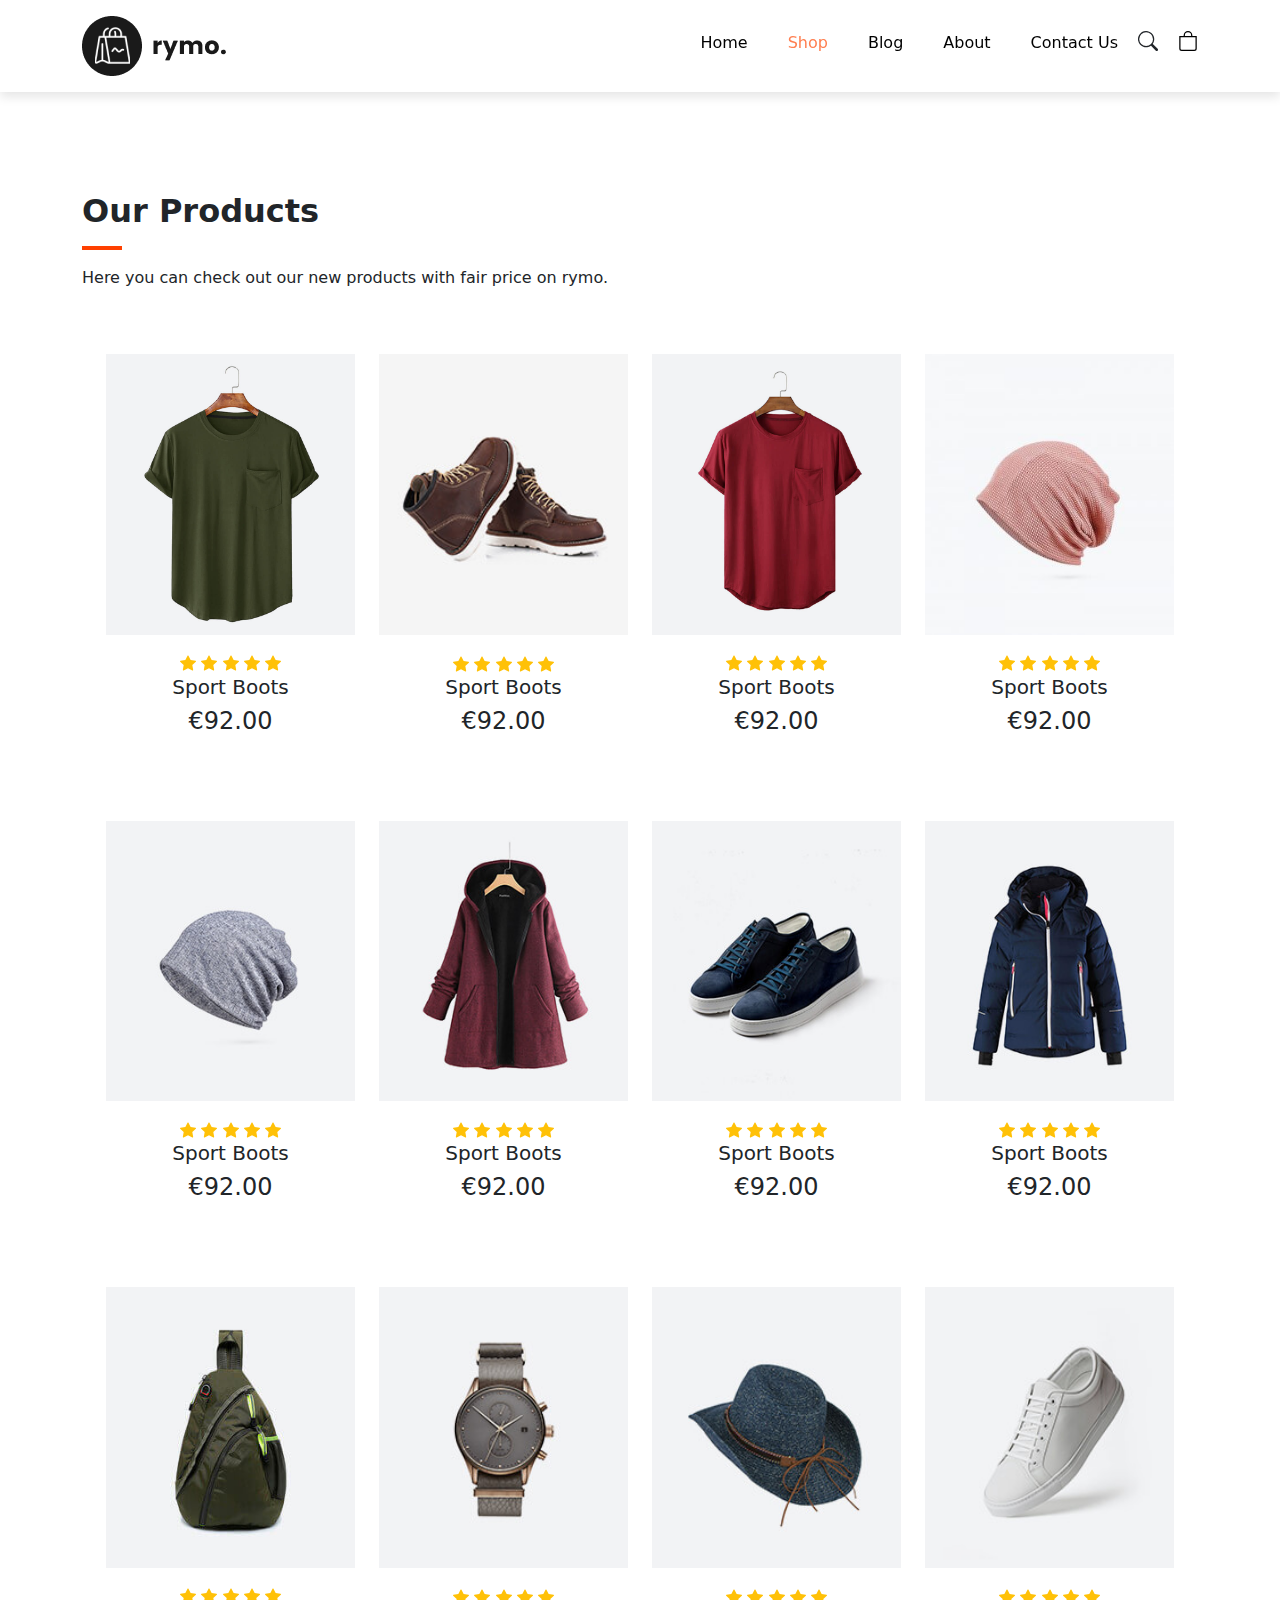
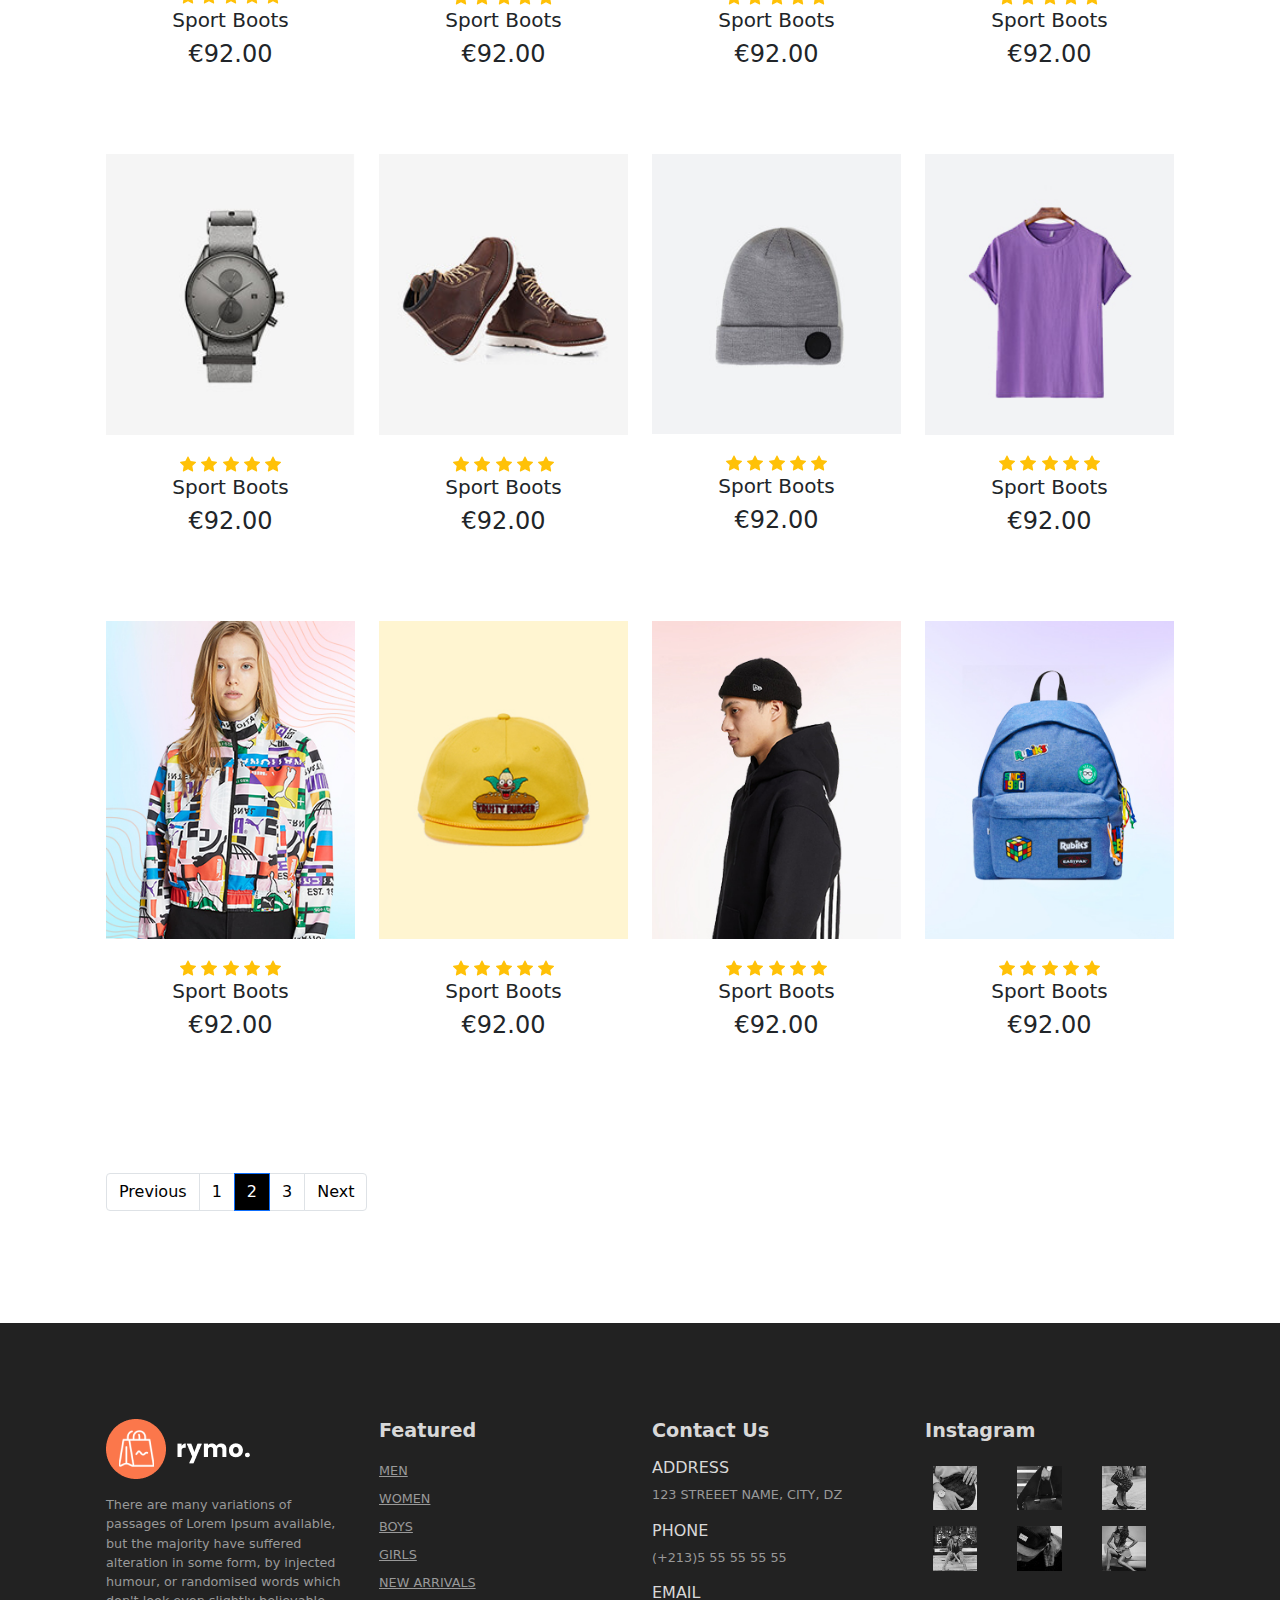
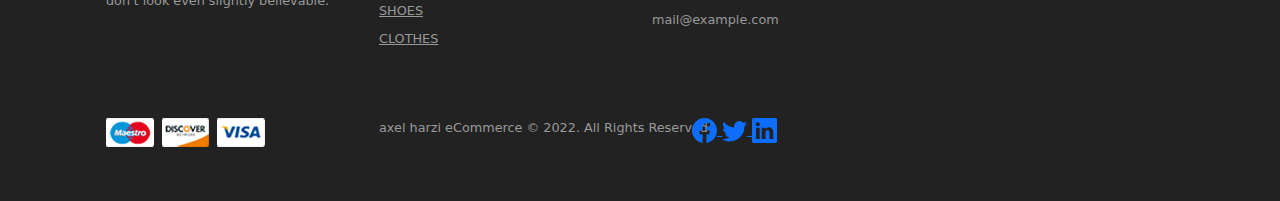
<file: shop2.html>
<!DOCTYPE html>
<html lang="en">
  <head>
    <meta charset="UTF-8" />
    <meta http-equiv="X-UA-Compatible" content="IE=edge" />
    <meta name="viewport" content="width=device-width, initial-scale=1.0" />
    <link rel="stylesheet" href="assets/css/bootstrap.css" />
    <link rel="stylesheet" href="assets/css/style.css" />
    <style>
      .product img {
        width: 100%;
        height: auto;
        box-sizing: border-box;
        object-fit: cover;
      }
      #featured
        > div.row.mx-auto.container
        > nav
        > ul
        > li.page-item.active
        > a {
        background-color: black;
      }
      #featured
        > div.row.mx-auto.container
        > nav
        > ul
        > li:nth-child(n):hover
        > a {
        background-color: coral;
        color: #ffff;
      }
      .pagination a {
        color: black;
      }
    </style>
    <title>Shop</title>
  </head>

  <body>
    <nav
      class="navbar navbar-expand-lg navbar-light bg-white py-3 fixed-top"
      style="box-shadow: 0 5px 10px rgba(0, 0, 0, 0.1)"
    >
      <div class="container">
        <img src="assets/img/logo1.png" alt="" />
        <button
          class="navbar-toggler"
          type="button"
          data-bs-toggle="collapse"
          data-bs-target="#mainmenu"
        >
          <span class="navbar-toggler-icon"></span>
        </button>

        <div class="collapse navbar-collapse" id="mainmenu">
          <ul class="navbar-nav" style="margin-left: auto">
            <li class="nav-item">
              <a class="nav-link" href="index.html">Home</a>
            </li>
            <li class="nav-item">
              <a class="nav-link" style="color: coral" href="shop.html">Shop</a>
            </li>
            <li class="nav-item">
              <a class="nav-link" href="blog.html">Blog</a>
            </li>
            <li class="nav-item"><a class="nav-link" href="#">About</a></li>
            <li class="nav-item">
              <a class="nav-link" href="#">Contact Us</a>
            </li>
            <li class="nav-item">
              <svg
                xmlns="http://www.w3.org/2000/svg"
                width="20"
                height="20"
                style="margin-bottom: 10px"
                fill="currentColor"
                class="bi bi-search"
                viewBox="0 0 16 16"
              >
                <path
                  d="M11.742 10.344a6.5 6.5 0 1 0-1.397 1.398h-.001c.03.04.062.078.098.115l3.85 3.85a1 1 0 0 0 1.415-1.414l-3.85-3.85a1.007 1.007 0 0 0-.115-.1zM12 6.5a5.5 5.5 0 1 1-11 0 5.5 5.5 0 0 1 11 0z"
                />
              </svg>
            </li>
            <li class="nav-item">
              <a href="cart.html">
                <svg
                  xmlns="http://www.w3.org/2000/svg"
                  width="20"
                  height="20"
                  style="margin-bottom: 10px; margin-left: 20px; color: black"
                  fill="currentColor"
                  class="bi bi-bag"
                  viewBox="0 0 16 16"
                >
                  <path
                    d="M8 1a2.5 2.5 0 0 1 2.5 2.5V4h-5v-.5A2.5 2.5 0 0 1 8 1zm3.5 3v-.5a3.5 3.5 0 1 0-7 0V4H1v10a2 2 0 0 0 2 2h10a2 2 0 0 0 2-2V4h-3.5zM2 5h12v9a1 1 0 0 1-1 1H3a1 1 0 0 1-1-1V5z"
                  />
                </svg>
              </a>
            </li>
          </ul>
        </div>
      </div>
    </nav>

    <section id="featured" class="my-5 py-5">
      <div class="container mt-5 py-5">
        <h2 style="font-weight: bolder">Our Products</h2>
        <hr />
        <p>Here you can check out our new products with fair price on rymo.</p>
      </div>
      <div class="row mx-auto container">
        <!-- product -->
        <div class="product text-center col-lg-3 col-md-4 col-12">
          <img class="img-fluid mb-3" src="assets/img/shop/26.jpg" alt="" />
          <div class="star">
            <svg
              xmlns="http://www.w3.org/2000/svg"
              width="16"
              height="16"
              class="text-warning"
              fill="currentColor"
              class="bi bi-star-fill"
              viewBox="0 0 16 16"
            >
              <path
                d="M3.612 15.443c-.386.198-.824-.149-.746-.592l.83-4.73L.173 6.765c-.329-.314-.158-.888.283-.95l4.898-.696L7.538.792c.197-.39.73-.39.927 0l2.184 4.327 4.898.696c.441.062.612.636.282.95l-3.522 3.356.83 4.73c.078.443-.36.79-.746.592L8 13.187l-4.389 2.256z"
              />
            </svg>
            <svg
              xmlns="http://www.w3.org/2000/svg"
              width="16"
              height="16"
              class="text-warning"
              fill="currentColor"
              class="bi bi-star-fill"
              viewBox="0 0 16 16"
            >
              <path
                d="M3.612 15.443c-.386.198-.824-.149-.746-.592l.83-4.73L.173 6.765c-.329-.314-.158-.888.283-.95l4.898-.696L7.538.792c.197-.39.73-.39.927 0l2.184 4.327 4.898.696c.441.062.612.636.282.95l-3.522 3.356.83 4.73c.078.443-.36.79-.746.592L8 13.187l-4.389 2.256z"
              />
            </svg>
            <svg
              xmlns="http://www.w3.org/2000/svg"
              width="16"
              height="16"
              class="text-warning"
              fill="currentColor"
              class="bi bi-star-fill"
              viewBox="0 0 16 16"
            >
              <path
                d="M3.612 15.443c-.386.198-.824-.149-.746-.592l.83-4.73L.173 6.765c-.329-.314-.158-.888.283-.95l4.898-.696L7.538.792c.197-.39.73-.39.927 0l2.184 4.327 4.898.696c.441.062.612.636.282.95l-3.522 3.356.83 4.73c.078.443-.36.79-.746.592L8 13.187l-4.389 2.256z"
              />
            </svg>
            <svg
              xmlns="http://www.w3.org/2000/svg"
              width="16"
              height="16"
              class="text-warning"
              fill="currentColor"
              class="bi bi-star-fill"
              viewBox="0 0 16 16"
            >
              <path
                d="M3.612 15.443c-.386.198-.824-.149-.746-.592l.83-4.73L.173 6.765c-.329-.314-.158-.888.283-.95l4.898-.696L7.538.792c.197-.39.73-.39.927 0l2.184 4.327 4.898.696c.441.062.612.636.282.95l-3.522 3.356.83 4.73c.078.443-.36.79-.746.592L8 13.187l-4.389 2.256z"
              />
            </svg>
            <svg
              xmlns="http://www.w3.org/2000/svg"
              width="16"
              height="16"
              class="text-warning"
              fill="currentColor"
              class="bi bi-star-fill"
              viewBox="0 0 16 16"
            >
              <path
                d="M3.612 15.443c-.386.198-.824-.149-.746-.592l.83-4.73L.173 6.765c-.329-.314-.158-.888.283-.95l4.898-.696L7.538.792c.197-.39.73-.39.927 0l2.184 4.327 4.898.696c.441.062.612.636.282.95l-3.522 3.356.83 4.73c.078.443-.36.79-.746.592L8 13.187l-4.389 2.256z"
              />
            </svg>
          </div>
          <h5 class="pname">Sport Boots</h5>
          <h4 class="pprice">€92.00</h4>
          <button class="buybtn">Buy Now</button>
        </div>
        <!-- product -->
        <div class="product text-center col-lg-3 col-md-4 col-12">
          <img class="img-fluid mb-3" src="assets/img/shop/14.jpg" alt="" />
          <div class="star">
            <svg
              xmlns="http://www.w3.org/2000/svg"
              width="16"
              height="16"
              class="text-warning"
              fill="currentColor"
              class="bi bi-star-fill"
              viewBox="0 0 16 16"
            >
              <path
                d="M3.612 15.443c-.386.198-.824-.149-.746-.592l.83-4.73L.173 6.765c-.329-.314-.158-.888.283-.95l4.898-.696L7.538.792c.197-.39.73-.39.927 0l2.184 4.327 4.898.696c.441.062.612.636.282.95l-3.522 3.356.83 4.73c.078.443-.36.79-.746.592L8 13.187l-4.389 2.256z"
              />
            </svg>
            <svg
              xmlns="http://www.w3.org/2000/svg"
              width="16"
              height="16"
              class="text-warning"
              fill="currentColor"
              class="bi bi-star-fill"
              viewBox="0 0 16 16"
            >
              <path
                d="M3.612 15.443c-.386.198-.824-.149-.746-.592l.83-4.73L.173 6.765c-.329-.314-.158-.888.283-.95l4.898-.696L7.538.792c.197-.39.73-.39.927 0l2.184 4.327 4.898.696c.441.062.612.636.282.95l-3.522 3.356.83 4.73c.078.443-.36.79-.746.592L8 13.187l-4.389 2.256z"
              />
            </svg>
            <svg
              xmlns="http://www.w3.org/2000/svg"
              width="16"
              height="16"
              class="text-warning"
              fill="currentColor"
              class="bi bi-star-fill"
              viewBox="0 0 16 16"
            >
              <path
                d="M3.612 15.443c-.386.198-.824-.149-.746-.592l.83-4.73L.173 6.765c-.329-.314-.158-.888.283-.95l4.898-.696L7.538.792c.197-.39.73-.39.927 0l2.184 4.327 4.898.696c.441.062.612.636.282.95l-3.522 3.356.83 4.73c.078.443-.36.79-.746.592L8 13.187l-4.389 2.256z"
              />
            </svg>
            <svg
              xmlns="http://www.w3.org/2000/svg"
              width="16"
              height="16"
              class="text-warning"
              fill="currentColor"
              class="bi bi-star-fill"
              viewBox="0 0 16 16"
            >
              <path
                d="M3.612 15.443c-.386.198-.824-.149-.746-.592l.83-4.73L.173 6.765c-.329-.314-.158-.888.283-.95l4.898-.696L7.538.792c.197-.39.73-.39.927 0l2.184 4.327 4.898.696c.441.062.612.636.282.95l-3.522 3.356.83 4.73c.078.443-.36.79-.746.592L8 13.187l-4.389 2.256z"
              />
            </svg>
            <svg
              xmlns="http://www.w3.org/2000/svg"
              width="16"
              height="16"
              class="text-warning"
              fill="currentColor"
              class="bi bi-star-fill"
              viewBox="0 0 16 16"
            >
              <path
                d="M3.612 15.443c-.386.198-.824-.149-.746-.592l.83-4.73L.173 6.765c-.329-.314-.158-.888.283-.95l4.898-.696L7.538.792c.197-.39.73-.39.927 0l2.184 4.327 4.898.696c.441.062.612.636.282.95l-3.522 3.356.83 4.73c.078.443-.36.79-.746.592L8 13.187l-4.389 2.256z"
              />
            </svg>
          </div>
          <h5 class="pname">Sport Boots</h5>
          <h4 class="pprice">€92.00</h4>
          <button class="buybtn">Buy Now</button>
        </div>
        <!-- product -->
        <div class="product text-center col-lg-3 col-md-4 col-12">
          <img class="img-fluid mb-3" src="assets/img/shop/25.jpg" alt="" />
          <div class="star">
            <svg
              xmlns="http://www.w3.org/2000/svg"
              width="16"
              height="16"
              class="text-warning"
              fill="currentColor"
              class="bi bi-star-fill"
              viewBox="0 0 16 16"
            >
              <path
                d="M3.612 15.443c-.386.198-.824-.149-.746-.592l.83-4.73L.173 6.765c-.329-.314-.158-.888.283-.95l4.898-.696L7.538.792c.197-.39.73-.39.927 0l2.184 4.327 4.898.696c.441.062.612.636.282.95l-3.522 3.356.83 4.73c.078.443-.36.79-.746.592L8 13.187l-4.389 2.256z"
              />
            </svg>
            <svg
              xmlns="http://www.w3.org/2000/svg"
              width="16"
              height="16"
              class="text-warning"
              fill="currentColor"
              class="bi bi-star-fill"
              viewBox="0 0 16 16"
            >
              <path
                d="M3.612 15.443c-.386.198-.824-.149-.746-.592l.83-4.73L.173 6.765c-.329-.314-.158-.888.283-.95l4.898-.696L7.538.792c.197-.39.73-.39.927 0l2.184 4.327 4.898.696c.441.062.612.636.282.95l-3.522 3.356.83 4.73c.078.443-.36.79-.746.592L8 13.187l-4.389 2.256z"
              />
            </svg>
            <svg
              xmlns="http://www.w3.org/2000/svg"
              width="16"
              height="16"
              class="text-warning"
              fill="currentColor"
              class="bi bi-star-fill"
              viewBox="0 0 16 16"
            >
              <path
                d="M3.612 15.443c-.386.198-.824-.149-.746-.592l.83-4.73L.173 6.765c-.329-.314-.158-.888.283-.95l4.898-.696L7.538.792c.197-.39.73-.39.927 0l2.184 4.327 4.898.696c.441.062.612.636.282.95l-3.522 3.356.83 4.73c.078.443-.36.79-.746.592L8 13.187l-4.389 2.256z"
              />
            </svg>
            <svg
              xmlns="http://www.w3.org/2000/svg"
              width="16"
              height="16"
              class="text-warning"
              fill="currentColor"
              class="bi bi-star-fill"
              viewBox="0 0 16 16"
            >
              <path
                d="M3.612 15.443c-.386.198-.824-.149-.746-.592l.83-4.73L.173 6.765c-.329-.314-.158-.888.283-.95l4.898-.696L7.538.792c.197-.39.73-.39.927 0l2.184 4.327 4.898.696c.441.062.612.636.282.95l-3.522 3.356.83 4.73c.078.443-.36.79-.746.592L8 13.187l-4.389 2.256z"
              />
            </svg>
            <svg
              xmlns="http://www.w3.org/2000/svg"
              width="16"
              height="16"
              class="text-warning"
              fill="currentColor"
              class="bi bi-star-fill"
              viewBox="0 0 16 16"
            >
              <path
                d="M3.612 15.443c-.386.198-.824-.149-.746-.592l.83-4.73L.173 6.765c-.329-.314-.158-.888.283-.95l4.898-.696L7.538.792c.197-.39.73-.39.927 0l2.184 4.327 4.898.696c.441.062.612.636.282.95l-3.522 3.356.83 4.73c.078.443-.36.79-.746.592L8 13.187l-4.389 2.256z"
              />
            </svg>
          </div>
          <h5 class="pname">Sport Boots</h5>
          <h4 class="pprice">€92.00</h4>
          <button class="buybtn">Buy Now</button>
        </div>
        <!-- product -->
        <div class="product text-center col-lg-3 col-md-4 col-12">
          <img class="img-fluid mb-3" src="assets/img/featured/4.jpg" alt="" />
          <div class="star">
            <svg
              xmlns="http://www.w3.org/2000/svg"
              width="16"
              height="16"
              class="text-warning"
              fill="currentColor"
              class="bi bi-star-fill"
              viewBox="0 0 16 16"
            >
              <path
                d="M3.612 15.443c-.386.198-.824-.149-.746-.592l.83-4.73L.173 6.765c-.329-.314-.158-.888.283-.95l4.898-.696L7.538.792c.197-.39.73-.39.927 0l2.184 4.327 4.898.696c.441.062.612.636.282.95l-3.522 3.356.83 4.73c.078.443-.36.79-.746.592L8 13.187l-4.389 2.256z"
              />
            </svg>
            <svg
              xmlns="http://www.w3.org/2000/svg"
              width="16"
              height="16"
              class="text-warning"
              fill="currentColor"
              class="bi bi-star-fill"
              viewBox="0 0 16 16"
            >
              <path
                d="M3.612 15.443c-.386.198-.824-.149-.746-.592l.83-4.73L.173 6.765c-.329-.314-.158-.888.283-.95l4.898-.696L7.538.792c.197-.39.73-.39.927 0l2.184 4.327 4.898.696c.441.062.612.636.282.95l-3.522 3.356.83 4.73c.078.443-.36.79-.746.592L8 13.187l-4.389 2.256z"
              />
            </svg>
            <svg
              xmlns="http://www.w3.org/2000/svg"
              width="16"
              height="16"
              class="text-warning"
              fill="currentColor"
              class="bi bi-star-fill"
              viewBox="0 0 16 16"
            >
              <path
                d="M3.612 15.443c-.386.198-.824-.149-.746-.592l.83-4.73L.173 6.765c-.329-.314-.158-.888.283-.95l4.898-.696L7.538.792c.197-.39.73-.39.927 0l2.184 4.327 4.898.696c.441.062.612.636.282.95l-3.522 3.356.83 4.73c.078.443-.36.79-.746.592L8 13.187l-4.389 2.256z"
              />
            </svg>
            <svg
              xmlns="http://www.w3.org/2000/svg"
              width="16"
              height="16"
              class="text-warning"
              fill="currentColor"
              class="bi bi-star-fill"
              viewBox="0 0 16 16"
            >
              <path
                d="M3.612 15.443c-.386.198-.824-.149-.746-.592l.83-4.73L.173 6.765c-.329-.314-.158-.888.283-.95l4.898-.696L7.538.792c.197-.39.73-.39.927 0l2.184 4.327 4.898.696c.441.062.612.636.282.95l-3.522 3.356.83 4.73c.078.443-.36.79-.746.592L8 13.187l-4.389 2.256z"
              />
            </svg>
            <svg
              xmlns="http://www.w3.org/2000/svg"
              width="16"
              height="16"
              class="text-warning"
              fill="currentColor"
              class="bi bi-star-fill"
              viewBox="0 0 16 16"
            >
              <path
                d="M3.612 15.443c-.386.198-.824-.149-.746-.592l.83-4.73L.173 6.765c-.329-.314-.158-.888.283-.95l4.898-.696L7.538.792c.197-.39.73-.39.927 0l2.184 4.327 4.898.696c.441.062.612.636.282.95l-3.522 3.356.83 4.73c.078.443-.36.79-.746.592L8 13.187l-4.389 2.256z"
              />
            </svg>
          </div>
          <h5 class="pname">Sport Boots</h5>
          <h4 class="pprice">€92.00</h4>
          <button class="buybtn">Buy Now</button>
        </div>
        <!-- product -->
        <div class="product text-center col-lg-3 col-md-4 col-12">
          <img class="img-fluid mb-3" src="assets/img/shop/5.jpg" alt="" />
          <div class="star">
            <svg
              xmlns="http://www.w3.org/2000/svg"
              width="16"
              height="16"
              class="text-warning"
              fill="currentColor"
              class="bi bi-star-fill"
              viewBox="0 0 16 16"
            >
              <path
                d="M3.612 15.443c-.386.198-.824-.149-.746-.592l.83-4.73L.173 6.765c-.329-.314-.158-.888.283-.95l4.898-.696L7.538.792c.197-.39.73-.39.927 0l2.184 4.327 4.898.696c.441.062.612.636.282.95l-3.522 3.356.83 4.73c.078.443-.36.79-.746.592L8 13.187l-4.389 2.256z"
              />
            </svg>
            <svg
              xmlns="http://www.w3.org/2000/svg"
              width="16"
              height="16"
              class="text-warning"
              fill="currentColor"
              class="bi bi-star-fill"
              viewBox="0 0 16 16"
            >
              <path
                d="M3.612 15.443c-.386.198-.824-.149-.746-.592l.83-4.73L.173 6.765c-.329-.314-.158-.888.283-.95l4.898-.696L7.538.792c.197-.39.73-.39.927 0l2.184 4.327 4.898.696c.441.062.612.636.282.95l-3.522 3.356.83 4.73c.078.443-.36.79-.746.592L8 13.187l-4.389 2.256z"
              />
            </svg>
            <svg
              xmlns="http://www.w3.org/2000/svg"
              width="16"
              height="16"
              class="text-warning"
              fill="currentColor"
              class="bi bi-star-fill"
              viewBox="0 0 16 16"
            >
              <path
                d="M3.612 15.443c-.386.198-.824-.149-.746-.592l.83-4.73L.173 6.765c-.329-.314-.158-.888.283-.95l4.898-.696L7.538.792c.197-.39.73-.39.927 0l2.184 4.327 4.898.696c.441.062.612.636.282.95l-3.522 3.356.83 4.73c.078.443-.36.79-.746.592L8 13.187l-4.389 2.256z"
              />
            </svg>
            <svg
              xmlns="http://www.w3.org/2000/svg"
              width="16"
              height="16"
              class="text-warning"
              fill="currentColor"
              class="bi bi-star-fill"
              viewBox="0 0 16 16"
            >
              <path
                d="M3.612 15.443c-.386.198-.824-.149-.746-.592l.83-4.73L.173 6.765c-.329-.314-.158-.888.283-.95l4.898-.696L7.538.792c.197-.39.73-.39.927 0l2.184 4.327 4.898.696c.441.062.612.636.282.95l-3.522 3.356.83 4.73c.078.443-.36.79-.746.592L8 13.187l-4.389 2.256z"
              />
            </svg>
            <svg
              xmlns="http://www.w3.org/2000/svg"
              width="16"
              height="16"
              class="text-warning"
              fill="currentColor"
              class="bi bi-star-fill"
              viewBox="0 0 16 16"
            >
              <path
                d="M3.612 15.443c-.386.198-.824-.149-.746-.592l.83-4.73L.173 6.765c-.329-.314-.158-.888.283-.95l4.898-.696L7.538.792c.197-.39.73-.39.927 0l2.184 4.327 4.898.696c.441.062.612.636.282.95l-3.522 3.356.83 4.73c.078.443-.36.79-.746.592L8 13.187l-4.389 2.256z"
              />
            </svg>
          </div>
          <h5 class="pname">Sport Boots</h5>
          <h4 class="pprice">€92.00</h4>
          <button class="buybtn">Buy Now</button>
        </div>
        <!-- product -->
        <div class="product text-center col-lg-3 col-md-4 col-12">
          <img class="img-fluid mb-3" src="assets/img/shop/6.jpg" alt="" />
          <div class="star">
            <svg
              xmlns="http://www.w3.org/2000/svg"
              width="16"
              height="16"
              class="text-warning"
              fill="currentColor"
              class="bi bi-star-fill"
              viewBox="0 0 16 16"
            >
              <path
                d="M3.612 15.443c-.386.198-.824-.149-.746-.592l.83-4.73L.173 6.765c-.329-.314-.158-.888.283-.95l4.898-.696L7.538.792c.197-.39.73-.39.927 0l2.184 4.327 4.898.696c.441.062.612.636.282.95l-3.522 3.356.83 4.73c.078.443-.36.79-.746.592L8 13.187l-4.389 2.256z"
              />
            </svg>
            <svg
              xmlns="http://www.w3.org/2000/svg"
              width="16"
              height="16"
              class="text-warning"
              fill="currentColor"
              class="bi bi-star-fill"
              viewBox="0 0 16 16"
            >
              <path
                d="M3.612 15.443c-.386.198-.824-.149-.746-.592l.83-4.73L.173 6.765c-.329-.314-.158-.888.283-.95l4.898-.696L7.538.792c.197-.39.73-.39.927 0l2.184 4.327 4.898.696c.441.062.612.636.282.95l-3.522 3.356.83 4.73c.078.443-.36.79-.746.592L8 13.187l-4.389 2.256z"
              />
            </svg>
            <svg
              xmlns="http://www.w3.org/2000/svg"
              width="16"
              height="16"
              class="text-warning"
              fill="currentColor"
              class="bi bi-star-fill"
              viewBox="0 0 16 16"
            >
              <path
                d="M3.612 15.443c-.386.198-.824-.149-.746-.592l.83-4.73L.173 6.765c-.329-.314-.158-.888.283-.95l4.898-.696L7.538.792c.197-.39.73-.39.927 0l2.184 4.327 4.898.696c.441.062.612.636.282.95l-3.522 3.356.83 4.73c.078.443-.36.79-.746.592L8 13.187l-4.389 2.256z"
              />
            </svg>
            <svg
              xmlns="http://www.w3.org/2000/svg"
              width="16"
              height="16"
              class="text-warning"
              fill="currentColor"
              class="bi bi-star-fill"
              viewBox="0 0 16 16"
            >
              <path
                d="M3.612 15.443c-.386.198-.824-.149-.746-.592l.83-4.73L.173 6.765c-.329-.314-.158-.888.283-.95l4.898-.696L7.538.792c.197-.39.73-.39.927 0l2.184 4.327 4.898.696c.441.062.612.636.282.95l-3.522 3.356.83 4.73c.078.443-.36.79-.746.592L8 13.187l-4.389 2.256z"
              />
            </svg>
            <svg
              xmlns="http://www.w3.org/2000/svg"
              width="16"
              height="16"
              class="text-warning"
              fill="currentColor"
              class="bi bi-star-fill"
              viewBox="0 0 16 16"
            >
              <path
                d="M3.612 15.443c-.386.198-.824-.149-.746-.592l.83-4.73L.173 6.765c-.329-.314-.158-.888.283-.95l4.898-.696L7.538.792c.197-.39.73-.39.927 0l2.184 4.327 4.898.696c.441.062.612.636.282.95l-3.522 3.356.83 4.73c.078.443-.36.79-.746.592L8 13.187l-4.389 2.256z"
              />
            </svg>
          </div>
          <h5 class="pname">Sport Boots</h5>
          <h4 class="pprice">€92.00</h4>
          <button class="buybtn">Buy Now</button>
        </div>
        <!-- product -->
        <div class="product text-center col-lg-3 col-md-4 col-12">
          <img class="img-fluid mb-3" src="assets/img/shop/7.jpg" alt="" />
          <div class="star">
            <svg
              xmlns="http://www.w3.org/2000/svg"
              width="16"
              height="16"
              class="text-warning"
              fill="currentColor"
              class="bi bi-star-fill"
              viewBox="0 0 16 16"
            >
              <path
                d="M3.612 15.443c-.386.198-.824-.149-.746-.592l.83-4.73L.173 6.765c-.329-.314-.158-.888.283-.95l4.898-.696L7.538.792c.197-.39.73-.39.927 0l2.184 4.327 4.898.696c.441.062.612.636.282.95l-3.522 3.356.83 4.73c.078.443-.36.79-.746.592L8 13.187l-4.389 2.256z"
              />
            </svg>
            <svg
              xmlns="http://www.w3.org/2000/svg"
              width="16"
              height="16"
              class="text-warning"
              fill="currentColor"
              class="bi bi-star-fill"
              viewBox="0 0 16 16"
            >
              <path
                d="M3.612 15.443c-.386.198-.824-.149-.746-.592l.83-4.73L.173 6.765c-.329-.314-.158-.888.283-.95l4.898-.696L7.538.792c.197-.39.73-.39.927 0l2.184 4.327 4.898.696c.441.062.612.636.282.95l-3.522 3.356.83 4.73c.078.443-.36.79-.746.592L8 13.187l-4.389 2.256z"
              />
            </svg>
            <svg
              xmlns="http://www.w3.org/2000/svg"
              width="16"
              height="16"
              class="text-warning"
              fill="currentColor"
              class="bi bi-star-fill"
              viewBox="0 0 16 16"
            >
              <path
                d="M3.612 15.443c-.386.198-.824-.149-.746-.592l.83-4.73L.173 6.765c-.329-.314-.158-.888.283-.95l4.898-.696L7.538.792c.197-.39.73-.39.927 0l2.184 4.327 4.898.696c.441.062.612.636.282.95l-3.522 3.356.83 4.73c.078.443-.36.79-.746.592L8 13.187l-4.389 2.256z"
              />
            </svg>
            <svg
              xmlns="http://www.w3.org/2000/svg"
              width="16"
              height="16"
              class="text-warning"
              fill="currentColor"
              class="bi bi-star-fill"
              viewBox="0 0 16 16"
            >
              <path
                d="M3.612 15.443c-.386.198-.824-.149-.746-.592l.83-4.73L.173 6.765c-.329-.314-.158-.888.283-.95l4.898-.696L7.538.792c.197-.39.73-.39.927 0l2.184 4.327 4.898.696c.441.062.612.636.282.95l-3.522 3.356.83 4.73c.078.443-.36.79-.746.592L8 13.187l-4.389 2.256z"
              />
            </svg>
            <svg
              xmlns="http://www.w3.org/2000/svg"
              width="16"
              height="16"
              class="text-warning"
              fill="currentColor"
              class="bi bi-star-fill"
              viewBox="0 0 16 16"
            >
              <path
                d="M3.612 15.443c-.386.198-.824-.149-.746-.592l.83-4.73L.173 6.765c-.329-.314-.158-.888.283-.95l4.898-.696L7.538.792c.197-.39.73-.39.927 0l2.184 4.327 4.898.696c.441.062.612.636.282.95l-3.522 3.356.83 4.73c.078.443-.36.79-.746.592L8 13.187l-4.389 2.256z"
              />
            </svg>
          </div>
          <h5 class="pname">Sport Boots</h5>
          <h4 class="pprice">€92.00</h4>
          <button class="buybtn">Buy Now</button>
        </div>
        <!-- product -->
        <div class="product text-center col-lg-3 col-md-4 col-12">
          <img class="img-fluid mb-3" src="assets/img/shop/8.jpg" alt="" />
          <div class="star">
            <svg
              xmlns="http://www.w3.org/2000/svg"
              width="16"
              height="16"
              class="text-warning"
              fill="currentColor"
              class="bi bi-star-fill"
              viewBox="0 0 16 16"
            >
              <path
                d="M3.612 15.443c-.386.198-.824-.149-.746-.592l.83-4.73L.173 6.765c-.329-.314-.158-.888.283-.95l4.898-.696L7.538.792c.197-.39.73-.39.927 0l2.184 4.327 4.898.696c.441.062.612.636.282.95l-3.522 3.356.83 4.73c.078.443-.36.79-.746.592L8 13.187l-4.389 2.256z"
              />
            </svg>
            <svg
              xmlns="http://www.w3.org/2000/svg"
              width="16"
              height="16"
              class="text-warning"
              fill="currentColor"
              class="bi bi-star-fill"
              viewBox="0 0 16 16"
            >
              <path
                d="M3.612 15.443c-.386.198-.824-.149-.746-.592l.83-4.73L.173 6.765c-.329-.314-.158-.888.283-.95l4.898-.696L7.538.792c.197-.39.73-.39.927 0l2.184 4.327 4.898.696c.441.062.612.636.282.95l-3.522 3.356.83 4.73c.078.443-.36.79-.746.592L8 13.187l-4.389 2.256z"
              />
            </svg>
            <svg
              xmlns="http://www.w3.org/2000/svg"
              width="16"
              height="16"
              class="text-warning"
              fill="currentColor"
              class="bi bi-star-fill"
              viewBox="0 0 16 16"
            >
              <path
                d="M3.612 15.443c-.386.198-.824-.149-.746-.592l.83-4.73L.173 6.765c-.329-.314-.158-.888.283-.95l4.898-.696L7.538.792c.197-.39.73-.39.927 0l2.184 4.327 4.898.696c.441.062.612.636.282.95l-3.522 3.356.83 4.73c.078.443-.36.79-.746.592L8 13.187l-4.389 2.256z"
              />
            </svg>
            <svg
              xmlns="http://www.w3.org/2000/svg"
              width="16"
              height="16"
              class="text-warning"
              fill="currentColor"
              class="bi bi-star-fill"
              viewBox="0 0 16 16"
            >
              <path
                d="M3.612 15.443c-.386.198-.824-.149-.746-.592l.83-4.73L.173 6.765c-.329-.314-.158-.888.283-.95l4.898-.696L7.538.792c.197-.39.73-.39.927 0l2.184 4.327 4.898.696c.441.062.612.636.282.95l-3.522 3.356.83 4.73c.078.443-.36.79-.746.592L8 13.187l-4.389 2.256z"
              />
            </svg>
            <svg
              xmlns="http://www.w3.org/2000/svg"
              width="16"
              height="16"
              class="text-warning"
              fill="currentColor"
              class="bi bi-star-fill"
              viewBox="0 0 16 16"
            >
              <path
                d="M3.612 15.443c-.386.198-.824-.149-.746-.592l.83-4.73L.173 6.765c-.329-.314-.158-.888.283-.95l4.898-.696L7.538.792c.197-.39.73-.39.927 0l2.184 4.327 4.898.696c.441.062.612.636.282.95l-3.522 3.356.83 4.73c.078.443-.36.79-.746.592L8 13.187l-4.389 2.256z"
              />
            </svg>
          </div>
          <h5 class="pname">Sport Boots</h5>
          <h4 class="pprice">€92.00</h4>
          <button class="buybtn">Buy Now</button>
        </div>
        <!-- product -->
        <div class="product text-center col-lg-3 col-md-4 col-12">
          <img class="img-fluid mb-3" src="assets/img/shop/9.jpg" alt="" />
          <div class="star">
            <svg
              xmlns="http://www.w3.org/2000/svg"
              width="16"
              height="16"
              class="text-warning"
              fill="currentColor"
              class="bi bi-star-fill"
              viewBox="0 0 16 16"
            >
              <path
                d="M3.612 15.443c-.386.198-.824-.149-.746-.592l.83-4.73L.173 6.765c-.329-.314-.158-.888.283-.95l4.898-.696L7.538.792c.197-.39.73-.39.927 0l2.184 4.327 4.898.696c.441.062.612.636.282.95l-3.522 3.356.83 4.73c.078.443-.36.79-.746.592L8 13.187l-4.389 2.256z"
              />
            </svg>
            <svg
              xmlns="http://www.w3.org/2000/svg"
              width="16"
              height="16"
              class="text-warning"
              fill="currentColor"
              class="bi bi-star-fill"
              viewBox="0 0 16 16"
            >
              <path
                d="M3.612 15.443c-.386.198-.824-.149-.746-.592l.83-4.73L.173 6.765c-.329-.314-.158-.888.283-.95l4.898-.696L7.538.792c.197-.39.73-.39.927 0l2.184 4.327 4.898.696c.441.062.612.636.282.95l-3.522 3.356.83 4.73c.078.443-.36.79-.746.592L8 13.187l-4.389 2.256z"
              />
            </svg>
            <svg
              xmlns="http://www.w3.org/2000/svg"
              width="16"
              height="16"
              class="text-warning"
              fill="currentColor"
              class="bi bi-star-fill"
              viewBox="0 0 16 16"
            >
              <path
                d="M3.612 15.443c-.386.198-.824-.149-.746-.592l.83-4.73L.173 6.765c-.329-.314-.158-.888.283-.95l4.898-.696L7.538.792c.197-.39.73-.39.927 0l2.184 4.327 4.898.696c.441.062.612.636.282.95l-3.522 3.356.83 4.73c.078.443-.36.79-.746.592L8 13.187l-4.389 2.256z"
              />
            </svg>
            <svg
              xmlns="http://www.w3.org/2000/svg"
              width="16"
              height="16"
              class="text-warning"
              fill="currentColor"
              class="bi bi-star-fill"
              viewBox="0 0 16 16"
            >
              <path
                d="M3.612 15.443c-.386.198-.824-.149-.746-.592l.83-4.73L.173 6.765c-.329-.314-.158-.888.283-.95l4.898-.696L7.538.792c.197-.39.73-.39.927 0l2.184 4.327 4.898.696c.441.062.612.636.282.95l-3.522 3.356.83 4.73c.078.443-.36.79-.746.592L8 13.187l-4.389 2.256z"
              />
            </svg>
            <svg
              xmlns="http://www.w3.org/2000/svg"
              width="16"
              height="16"
              class="text-warning"
              fill="currentColor"
              class="bi bi-star-fill"
              viewBox="0 0 16 16"
            >
              <path
                d="M3.612 15.443c-.386.198-.824-.149-.746-.592l.83-4.73L.173 6.765c-.329-.314-.158-.888.283-.95l4.898-.696L7.538.792c.197-.39.73-.39.927 0l2.184 4.327 4.898.696c.441.062.612.636.282.95l-3.522 3.356.83 4.73c.078.443-.36.79-.746.592L8 13.187l-4.389 2.256z"
              />
            </svg>
          </div>
          <h5 class="pname">Sport Boots</h5>
          <h4 class="pprice">€92.00</h4>
          <button class="buybtn">Buy Now</button>
        </div>
        <!-- product -->
        <div class="product text-center col-lg-3 col-md-4 col-12">
          <img class="img-fluid mb-3" src="assets/img/shop/10.jpg" alt="" />
          <div class="star">
            <svg
              xmlns="http://www.w3.org/2000/svg"
              width="16"
              height="16"
              class="text-warning"
              fill="currentColor"
              class="bi bi-star-fill"
              viewBox="0 0 16 16"
            >
              <path
                d="M3.612 15.443c-.386.198-.824-.149-.746-.592l.83-4.73L.173 6.765c-.329-.314-.158-.888.283-.95l4.898-.696L7.538.792c.197-.39.73-.39.927 0l2.184 4.327 4.898.696c.441.062.612.636.282.95l-3.522 3.356.83 4.73c.078.443-.36.79-.746.592L8 13.187l-4.389 2.256z"
              />
            </svg>
            <svg
              xmlns="http://www.w3.org/2000/svg"
              width="16"
              height="16"
              class="text-warning"
              fill="currentColor"
              class="bi bi-star-fill"
              viewBox="0 0 16 16"
            >
              <path
                d="M3.612 15.443c-.386.198-.824-.149-.746-.592l.83-4.73L.173 6.765c-.329-.314-.158-.888.283-.95l4.898-.696L7.538.792c.197-.39.73-.39.927 0l2.184 4.327 4.898.696c.441.062.612.636.282.95l-3.522 3.356.83 4.73c.078.443-.36.79-.746.592L8 13.187l-4.389 2.256z"
              />
            </svg>
            <svg
              xmlns="http://www.w3.org/2000/svg"
              width="16"
              height="16"
              class="text-warning"
              fill="currentColor"
              class="bi bi-star-fill"
              viewBox="0 0 16 16"
            >
              <path
                d="M3.612 15.443c-.386.198-.824-.149-.746-.592l.83-4.73L.173 6.765c-.329-.314-.158-.888.283-.95l4.898-.696L7.538.792c.197-.39.73-.39.927 0l2.184 4.327 4.898.696c.441.062.612.636.282.95l-3.522 3.356.83 4.73c.078.443-.36.79-.746.592L8 13.187l-4.389 2.256z"
              />
            </svg>
            <svg
              xmlns="http://www.w3.org/2000/svg"
              width="16"
              height="16"
              class="text-warning"
              fill="currentColor"
              class="bi bi-star-fill"
              viewBox="0 0 16 16"
            >
              <path
                d="M3.612 15.443c-.386.198-.824-.149-.746-.592l.83-4.73L.173 6.765c-.329-.314-.158-.888.283-.95l4.898-.696L7.538.792c.197-.39.73-.39.927 0l2.184 4.327 4.898.696c.441.062.612.636.282.95l-3.522 3.356.83 4.73c.078.443-.36.79-.746.592L8 13.187l-4.389 2.256z"
              />
            </svg>
            <svg
              xmlns="http://www.w3.org/2000/svg"
              width="16"
              height="16"
              class="text-warning"
              fill="currentColor"
              class="bi bi-star-fill"
              viewBox="0 0 16 16"
            >
              <path
                d="M3.612 15.443c-.386.198-.824-.149-.746-.592l.83-4.73L.173 6.765c-.329-.314-.158-.888.283-.95l4.898-.696L7.538.792c.197-.39.73-.39.927 0l2.184 4.327 4.898.696c.441.062.612.636.282.95l-3.522 3.356.83 4.73c.078.443-.36.79-.746.592L8 13.187l-4.389 2.256z"
              />
            </svg>
          </div>
          <h5 class="pname">Sport Boots</h5>
          <h4 class="pprice">€92.00</h4>
          <button class="buybtn">Buy Now</button>
        </div>
        <!-- product -->
        <div class="product text-center col-lg-3 col-md-4 col-12">
          <img class="img-fluid mb-3" src="assets/img/shop/11.jpg" alt="" />
          <div class="star">
            <svg
              xmlns="http://www.w3.org/2000/svg"
              width="16"
              height="16"
              class="text-warning"
              fill="currentColor"
              class="bi bi-star-fill"
              viewBox="0 0 16 16"
            >
              <path
                d="M3.612 15.443c-.386.198-.824-.149-.746-.592l.83-4.73L.173 6.765c-.329-.314-.158-.888.283-.95l4.898-.696L7.538.792c.197-.39.73-.39.927 0l2.184 4.327 4.898.696c.441.062.612.636.282.95l-3.522 3.356.83 4.73c.078.443-.36.79-.746.592L8 13.187l-4.389 2.256z"
              />
            </svg>
            <svg
              xmlns="http://www.w3.org/2000/svg"
              width="16"
              height="16"
              class="text-warning"
              fill="currentColor"
              class="bi bi-star-fill"
              viewBox="0 0 16 16"
            >
              <path
                d="M3.612 15.443c-.386.198-.824-.149-.746-.592l.83-4.73L.173 6.765c-.329-.314-.158-.888.283-.95l4.898-.696L7.538.792c.197-.39.73-.39.927 0l2.184 4.327 4.898.696c.441.062.612.636.282.95l-3.522 3.356.83 4.73c.078.443-.36.79-.746.592L8 13.187l-4.389 2.256z"
              />
            </svg>
            <svg
              xmlns="http://www.w3.org/2000/svg"
              width="16"
              height="16"
              class="text-warning"
              fill="currentColor"
              class="bi bi-star-fill"
              viewBox="0 0 16 16"
            >
              <path
                d="M3.612 15.443c-.386.198-.824-.149-.746-.592l.83-4.73L.173 6.765c-.329-.314-.158-.888.283-.95l4.898-.696L7.538.792c.197-.39.73-.39.927 0l2.184 4.327 4.898.696c.441.062.612.636.282.95l-3.522 3.356.83 4.73c.078.443-.36.79-.746.592L8 13.187l-4.389 2.256z"
              />
            </svg>
            <svg
              xmlns="http://www.w3.org/2000/svg"
              width="16"
              height="16"
              class="text-warning"
              fill="currentColor"
              class="bi bi-star-fill"
              viewBox="0 0 16 16"
            >
              <path
                d="M3.612 15.443c-.386.198-.824-.149-.746-.592l.83-4.73L.173 6.765c-.329-.314-.158-.888.283-.95l4.898-.696L7.538.792c.197-.39.73-.39.927 0l2.184 4.327 4.898.696c.441.062.612.636.282.95l-3.522 3.356.83 4.73c.078.443-.36.79-.746.592L8 13.187l-4.389 2.256z"
              />
            </svg>
            <svg
              xmlns="http://www.w3.org/2000/svg"
              width="16"
              height="16"
              class="text-warning"
              fill="currentColor"
              class="bi bi-star-fill"
              viewBox="0 0 16 16"
            >
              <path
                d="M3.612 15.443c-.386.198-.824-.149-.746-.592l.83-4.73L.173 6.765c-.329-.314-.158-.888.283-.95l4.898-.696L7.538.792c.197-.39.73-.39.927 0l2.184 4.327 4.898.696c.441.062.612.636.282.95l-3.522 3.356.83 4.73c.078.443-.36.79-.746.592L8 13.187l-4.389 2.256z"
              />
            </svg>
          </div>
          <h5 class="pname">Sport Boots</h5>
          <h4 class="pprice">€92.00</h4>
          <button class="buybtn">Buy Now</button>
        </div>
        <!-- product -->
        <div class="product text-center col-lg-3 col-md-4 col-12">
          <img class="img-fluid mb-3" src="assets/img/shop/12.jpg" alt="" />
          <div class="star">
            <svg
              xmlns="http://www.w3.org/2000/svg"
              width="16"
              height="16"
              class="text-warning"
              fill="currentColor"
              class="bi bi-star-fill"
              viewBox="0 0 16 16"
            >
              <path
                d="M3.612 15.443c-.386.198-.824-.149-.746-.592l.83-4.73L.173 6.765c-.329-.314-.158-.888.283-.95l4.898-.696L7.538.792c.197-.39.73-.39.927 0l2.184 4.327 4.898.696c.441.062.612.636.282.95l-3.522 3.356.83 4.73c.078.443-.36.79-.746.592L8 13.187l-4.389 2.256z"
              />
            </svg>
            <svg
              xmlns="http://www.w3.org/2000/svg"
              width="16"
              height="16"
              class="text-warning"
              fill="currentColor"
              class="bi bi-star-fill"
              viewBox="0 0 16 16"
            >
              <path
                d="M3.612 15.443c-.386.198-.824-.149-.746-.592l.83-4.73L.173 6.765c-.329-.314-.158-.888.283-.95l4.898-.696L7.538.792c.197-.39.73-.39.927 0l2.184 4.327 4.898.696c.441.062.612.636.282.95l-3.522 3.356.83 4.73c.078.443-.36.79-.746.592L8 13.187l-4.389 2.256z"
              />
            </svg>
            <svg
              xmlns="http://www.w3.org/2000/svg"
              width="16"
              height="16"
              class="text-warning"
              fill="currentColor"
              class="bi bi-star-fill"
              viewBox="0 0 16 16"
            >
              <path
                d="M3.612 15.443c-.386.198-.824-.149-.746-.592l.83-4.73L.173 6.765c-.329-.314-.158-.888.283-.95l4.898-.696L7.538.792c.197-.39.73-.39.927 0l2.184 4.327 4.898.696c.441.062.612.636.282.95l-3.522 3.356.83 4.73c.078.443-.36.79-.746.592L8 13.187l-4.389 2.256z"
              />
            </svg>
            <svg
              xmlns="http://www.w3.org/2000/svg"
              width="16"
              height="16"
              class="text-warning"
              fill="currentColor"
              class="bi bi-star-fill"
              viewBox="0 0 16 16"
            >
              <path
                d="M3.612 15.443c-.386.198-.824-.149-.746-.592l.83-4.73L.173 6.765c-.329-.314-.158-.888.283-.95l4.898-.696L7.538.792c.197-.39.73-.39.927 0l2.184 4.327 4.898.696c.441.062.612.636.282.95l-3.522 3.356.83 4.73c.078.443-.36.79-.746.592L8 13.187l-4.389 2.256z"
              />
            </svg>
            <svg
              xmlns="http://www.w3.org/2000/svg"
              width="16"
              height="16"
              class="text-warning"
              fill="currentColor"
              class="bi bi-star-fill"
              viewBox="0 0 16 16"
            >
              <path
                d="M3.612 15.443c-.386.198-.824-.149-.746-.592l.83-4.73L.173 6.765c-.329-.314-.158-.888.283-.95l4.898-.696L7.538.792c.197-.39.73-.39.927 0l2.184 4.327 4.898.696c.441.062.612.636.282.95l-3.522 3.356.83 4.73c.078.443-.36.79-.746.592L8 13.187l-4.389 2.256z"
              />
            </svg>
          </div>
          <h5 class="pname">Sport Boots</h5>
          <h4 class="pprice">€92.00</h4>
          <button class="buybtn">Buy Now</button>
        </div>
        <!-- product -->
        <div class="product text-center col-lg-3 col-md-4 col-12">
          <img class="img-fluid mb-3" src="assets/img/shop/13.jpg" alt="" />
          <div class="star">
            <svg
              xmlns="http://www.w3.org/2000/svg"
              width="16"
              height="16"
              class="text-warning"
              fill="currentColor"
              class="bi bi-star-fill"
              viewBox="0 0 16 16"
            >
              <path
                d="M3.612 15.443c-.386.198-.824-.149-.746-.592l.83-4.73L.173 6.765c-.329-.314-.158-.888.283-.95l4.898-.696L7.538.792c.197-.39.73-.39.927 0l2.184 4.327 4.898.696c.441.062.612.636.282.95l-3.522 3.356.83 4.73c.078.443-.36.79-.746.592L8 13.187l-4.389 2.256z"
              />
            </svg>
            <svg
              xmlns="http://www.w3.org/2000/svg"
              width="16"
              height="16"
              class="text-warning"
              fill="currentColor"
              class="bi bi-star-fill"
              viewBox="0 0 16 16"
            >
              <path
                d="M3.612 15.443c-.386.198-.824-.149-.746-.592l.83-4.73L.173 6.765c-.329-.314-.158-.888.283-.95l4.898-.696L7.538.792c.197-.39.73-.39.927 0l2.184 4.327 4.898.696c.441.062.612.636.282.95l-3.522 3.356.83 4.73c.078.443-.36.79-.746.592L8 13.187l-4.389 2.256z"
              />
            </svg>
            <svg
              xmlns="http://www.w3.org/2000/svg"
              width="16"
              height="16"
              class="text-warning"
              fill="currentColor"
              class="bi bi-star-fill"
              viewBox="0 0 16 16"
            >
              <path
                d="M3.612 15.443c-.386.198-.824-.149-.746-.592l.83-4.73L.173 6.765c-.329-.314-.158-.888.283-.95l4.898-.696L7.538.792c.197-.39.73-.39.927 0l2.184 4.327 4.898.696c.441.062.612.636.282.95l-3.522 3.356.83 4.73c.078.443-.36.79-.746.592L8 13.187l-4.389 2.256z"
              />
            </svg>
            <svg
              xmlns="http://www.w3.org/2000/svg"
              width="16"
              height="16"
              class="text-warning"
              fill="currentColor"
              class="bi bi-star-fill"
              viewBox="0 0 16 16"
            >
              <path
                d="M3.612 15.443c-.386.198-.824-.149-.746-.592l.83-4.73L.173 6.765c-.329-.314-.158-.888.283-.95l4.898-.696L7.538.792c.197-.39.73-.39.927 0l2.184 4.327 4.898.696c.441.062.612.636.282.95l-3.522 3.356.83 4.73c.078.443-.36.79-.746.592L8 13.187l-4.389 2.256z"
              />
            </svg>
            <svg
              xmlns="http://www.w3.org/2000/svg"
              width="16"
              height="16"
              class="text-warning"
              fill="currentColor"
              class="bi bi-star-fill"
              viewBox="0 0 16 16"
            >
              <path
                d="M3.612 15.443c-.386.198-.824-.149-.746-.592l.83-4.73L.173 6.765c-.329-.314-.158-.888.283-.95l4.898-.696L7.538.792c.197-.39.73-.39.927 0l2.184 4.327 4.898.696c.441.062.612.636.282.95l-3.522 3.356.83 4.73c.078.443-.36.79-.746.592L8 13.187l-4.389 2.256z"
              />
            </svg>
          </div>
          <h5 class="pname">Sport Boots</h5>
          <h4 class="pprice">€92.00</h4>
          <button class="buybtn">Buy Now</button>
        </div>
        <!-- product -->
        <div class="product text-center col-lg-3 col-md-4 col-12">
          <img class="img-fluid mb-3" src="assets/img/shop/14.jpg" alt="" />
          <div class="star">
            <svg
              xmlns="http://www.w3.org/2000/svg"
              width="16"
              height="16"
              class="text-warning"
              fill="currentColor"
              class="bi bi-star-fill"
              viewBox="0 0 16 16"
            >
              <path
                d="M3.612 15.443c-.386.198-.824-.149-.746-.592l.83-4.73L.173 6.765c-.329-.314-.158-.888.283-.95l4.898-.696L7.538.792c.197-.39.73-.39.927 0l2.184 4.327 4.898.696c.441.062.612.636.282.95l-3.522 3.356.83 4.73c.078.443-.36.79-.746.592L8 13.187l-4.389 2.256z"
              />
            </svg>
            <svg
              xmlns="http://www.w3.org/2000/svg"
              width="16"
              height="16"
              class="text-warning"
              fill="currentColor"
              class="bi bi-star-fill"
              viewBox="0 0 16 16"
            >
              <path
                d="M3.612 15.443c-.386.198-.824-.149-.746-.592l.83-4.73L.173 6.765c-.329-.314-.158-.888.283-.95l4.898-.696L7.538.792c.197-.39.73-.39.927 0l2.184 4.327 4.898.696c.441.062.612.636.282.95l-3.522 3.356.83 4.73c.078.443-.36.79-.746.592L8 13.187l-4.389 2.256z"
              />
            </svg>
            <svg
              xmlns="http://www.w3.org/2000/svg"
              width="16"
              height="16"
              class="text-warning"
              fill="currentColor"
              class="bi bi-star-fill"
              viewBox="0 0 16 16"
            >
              <path
                d="M3.612 15.443c-.386.198-.824-.149-.746-.592l.83-4.73L.173 6.765c-.329-.314-.158-.888.283-.95l4.898-.696L7.538.792c.197-.39.73-.39.927 0l2.184 4.327 4.898.696c.441.062.612.636.282.95l-3.522 3.356.83 4.73c.078.443-.36.79-.746.592L8 13.187l-4.389 2.256z"
              />
            </svg>
            <svg
              xmlns="http://www.w3.org/2000/svg"
              width="16"
              height="16"
              class="text-warning"
              fill="currentColor"
              class="bi bi-star-fill"
              viewBox="0 0 16 16"
            >
              <path
                d="M3.612 15.443c-.386.198-.824-.149-.746-.592l.83-4.73L.173 6.765c-.329-.314-.158-.888.283-.95l4.898-.696L7.538.792c.197-.39.73-.39.927 0l2.184 4.327 4.898.696c.441.062.612.636.282.95l-3.522 3.356.83 4.73c.078.443-.36.79-.746.592L8 13.187l-4.389 2.256z"
              />
            </svg>
            <svg
              xmlns="http://www.w3.org/2000/svg"
              width="16"
              height="16"
              class="text-warning"
              fill="currentColor"
              class="bi bi-star-fill"
              viewBox="0 0 16 16"
            >
              <path
                d="M3.612 15.443c-.386.198-.824-.149-.746-.592l.83-4.73L.173 6.765c-.329-.314-.158-.888.283-.95l4.898-.696L7.538.792c.197-.39.73-.39.927 0l2.184 4.327 4.898.696c.441.062.612.636.282.95l-3.522 3.356.83 4.73c.078.443-.36.79-.746.592L8 13.187l-4.389 2.256z"
              />
            </svg>
          </div>
          <h5 class="pname">Sport Boots</h5>
          <h4 class="pprice">€92.00</h4>
          <button class="buybtn">Buy Now</button>
        </div>
        <!-- product -->
        <div class="product text-center col-lg-3 col-md-4 col-12">
          <img class="img-fluid mb-3" src="assets/img/shop/15.jpg" alt="" />
          <div class="star">
            <svg
              xmlns="http://www.w3.org/2000/svg"
              width="16"
              height="16"
              class="text-warning"
              fill="currentColor"
              class="bi bi-star-fill"
              viewBox="0 0 16 16"
            >
              <path
                d="M3.612 15.443c-.386.198-.824-.149-.746-.592l.83-4.73L.173 6.765c-.329-.314-.158-.888.283-.95l4.898-.696L7.538.792c.197-.39.73-.39.927 0l2.184 4.327 4.898.696c.441.062.612.636.282.95l-3.522 3.356.83 4.73c.078.443-.36.79-.746.592L8 13.187l-4.389 2.256z"
              />
            </svg>
            <svg
              xmlns="http://www.w3.org/2000/svg"
              width="16"
              height="16"
              class="text-warning"
              fill="currentColor"
              class="bi bi-star-fill"
              viewBox="0 0 16 16"
            >
              <path
                d="M3.612 15.443c-.386.198-.824-.149-.746-.592l.83-4.73L.173 6.765c-.329-.314-.158-.888.283-.95l4.898-.696L7.538.792c.197-.39.73-.39.927 0l2.184 4.327 4.898.696c.441.062.612.636.282.95l-3.522 3.356.83 4.73c.078.443-.36.79-.746.592L8 13.187l-4.389 2.256z"
              />
            </svg>
            <svg
              xmlns="http://www.w3.org/2000/svg"
              width="16"
              height="16"
              class="text-warning"
              fill="currentColor"
              class="bi bi-star-fill"
              viewBox="0 0 16 16"
            >
              <path
                d="M3.612 15.443c-.386.198-.824-.149-.746-.592l.83-4.73L.173 6.765c-.329-.314-.158-.888.283-.95l4.898-.696L7.538.792c.197-.39.73-.39.927 0l2.184 4.327 4.898.696c.441.062.612.636.282.95l-3.522 3.356.83 4.73c.078.443-.36.79-.746.592L8 13.187l-4.389 2.256z"
              />
            </svg>
            <svg
              xmlns="http://www.w3.org/2000/svg"
              width="16"
              height="16"
              class="text-warning"
              fill="currentColor"
              class="bi bi-star-fill"
              viewBox="0 0 16 16"
            >
              <path
                d="M3.612 15.443c-.386.198-.824-.149-.746-.592l.83-4.73L.173 6.765c-.329-.314-.158-.888.283-.95l4.898-.696L7.538.792c.197-.39.73-.39.927 0l2.184 4.327 4.898.696c.441.062.612.636.282.95l-3.522 3.356.83 4.73c.078.443-.36.79-.746.592L8 13.187l-4.389 2.256z"
              />
            </svg>
            <svg
              xmlns="http://www.w3.org/2000/svg"
              width="16"
              height="16"
              class="text-warning"
              fill="currentColor"
              class="bi bi-star-fill"
              viewBox="0 0 16 16"
            >
              <path
                d="M3.612 15.443c-.386.198-.824-.149-.746-.592l.83-4.73L.173 6.765c-.329-.314-.158-.888.283-.95l4.898-.696L7.538.792c.197-.39.73-.39.927 0l2.184 4.327 4.898.696c.441.062.612.636.282.95l-3.522 3.356.83 4.73c.078.443-.36.79-.746.592L8 13.187l-4.389 2.256z"
              />
            </svg>
          </div>
          <h5 class="pname">Sport Boots</h5>
          <h4 class="pprice">€92.00</h4>
          <button class="buybtn">Buy Now</button>
        </div>
        <!-- product -->
        <div class="product text-center col-lg-3 col-md-4 col-12">
          <img class="img-fluid mb-3" src="assets/img/shop/16.jpg" alt="" />
          <div class="star">
            <svg
              xmlns="http://www.w3.org/2000/svg"
              width="16"
              height="16"
              class="text-warning"
              fill="currentColor"
              class="bi bi-star-fill"
              viewBox="0 0 16 16"
            >
              <path
                d="M3.612 15.443c-.386.198-.824-.149-.746-.592l.83-4.73L.173 6.765c-.329-.314-.158-.888.283-.95l4.898-.696L7.538.792c.197-.39.73-.39.927 0l2.184 4.327 4.898.696c.441.062.612.636.282.95l-3.522 3.356.83 4.73c.078.443-.36.79-.746.592L8 13.187l-4.389 2.256z"
              />
            </svg>
            <svg
              xmlns="http://www.w3.org/2000/svg"
              width="16"
              height="16"
              class="text-warning"
              fill="currentColor"
              class="bi bi-star-fill"
              viewBox="0 0 16 16"
            >
              <path
                d="M3.612 15.443c-.386.198-.824-.149-.746-.592l.83-4.73L.173 6.765c-.329-.314-.158-.888.283-.95l4.898-.696L7.538.792c.197-.39.73-.39.927 0l2.184 4.327 4.898.696c.441.062.612.636.282.95l-3.522 3.356.83 4.73c.078.443-.36.79-.746.592L8 13.187l-4.389 2.256z"
              />
            </svg>
            <svg
              xmlns="http://www.w3.org/2000/svg"
              width="16"
              height="16"
              class="text-warning"
              fill="currentColor"
              class="bi bi-star-fill"
              viewBox="0 0 16 16"
            >
              <path
                d="M3.612 15.443c-.386.198-.824-.149-.746-.592l.83-4.73L.173 6.765c-.329-.314-.158-.888.283-.95l4.898-.696L7.538.792c.197-.39.73-.39.927 0l2.184 4.327 4.898.696c.441.062.612.636.282.95l-3.522 3.356.83 4.73c.078.443-.36.79-.746.592L8 13.187l-4.389 2.256z"
              />
            </svg>
            <svg
              xmlns="http://www.w3.org/2000/svg"
              width="16"
              height="16"
              class="text-warning"
              fill="currentColor"
              class="bi bi-star-fill"
              viewBox="0 0 16 16"
            >
              <path
                d="M3.612 15.443c-.386.198-.824-.149-.746-.592l.83-4.73L.173 6.765c-.329-.314-.158-.888.283-.95l4.898-.696L7.538.792c.197-.39.73-.39.927 0l2.184 4.327 4.898.696c.441.062.612.636.282.95l-3.522 3.356.83 4.73c.078.443-.36.79-.746.592L8 13.187l-4.389 2.256z"
              />
            </svg>
            <svg
              xmlns="http://www.w3.org/2000/svg"
              width="16"
              height="16"
              class="text-warning"
              fill="currentColor"
              class="bi bi-star-fill"
              viewBox="0 0 16 16"
            >
              <path
                d="M3.612 15.443c-.386.198-.824-.149-.746-.592l.83-4.73L.173 6.765c-.329-.314-.158-.888.283-.95l4.898-.696L7.538.792c.197-.39.73-.39.927 0l2.184 4.327 4.898.696c.441.062.612.636.282.95l-3.522 3.356.83 4.73c.078.443-.36.79-.746.592L8 13.187l-4.389 2.256z"
              />
            </svg>
          </div>
          <h5 class="pname">Sport Boots</h5>
          <h4 class="pprice">€92.00</h4>
          <button class="buybtn">Buy Now</button>
        </div>
        <!-- product -->
        <div class="product text-center col-lg-3 col-md-4 col-12">
          <img class="img-fluid mb-3" src="assets/img/shop/17.jpg" alt="" />
          <div class="star">
            <svg
              xmlns="http://www.w3.org/2000/svg"
              width="16"
              height="16"
              class="text-warning"
              fill="currentColor"
              class="bi bi-star-fill"
              viewBox="0 0 16 16"
            >
              <path
                d="M3.612 15.443c-.386.198-.824-.149-.746-.592l.83-4.73L.173 6.765c-.329-.314-.158-.888.283-.95l4.898-.696L7.538.792c.197-.39.73-.39.927 0l2.184 4.327 4.898.696c.441.062.612.636.282.95l-3.522 3.356.83 4.73c.078.443-.36.79-.746.592L8 13.187l-4.389 2.256z"
              />
            </svg>
            <svg
              xmlns="http://www.w3.org/2000/svg"
              width="16"
              height="16"
              class="text-warning"
              fill="currentColor"
              class="bi bi-star-fill"
              viewBox="0 0 16 16"
            >
              <path
                d="M3.612 15.443c-.386.198-.824-.149-.746-.592l.83-4.73L.173 6.765c-.329-.314-.158-.888.283-.95l4.898-.696L7.538.792c.197-.39.73-.39.927 0l2.184 4.327 4.898.696c.441.062.612.636.282.95l-3.522 3.356.83 4.73c.078.443-.36.79-.746.592L8 13.187l-4.389 2.256z"
              />
            </svg>
            <svg
              xmlns="http://www.w3.org/2000/svg"
              width="16"
              height="16"
              class="text-warning"
              fill="currentColor"
              class="bi bi-star-fill"
              viewBox="0 0 16 16"
            >
              <path
                d="M3.612 15.443c-.386.198-.824-.149-.746-.592l.83-4.73L.173 6.765c-.329-.314-.158-.888.283-.95l4.898-.696L7.538.792c.197-.39.73-.39.927 0l2.184 4.327 4.898.696c.441.062.612.636.282.95l-3.522 3.356.83 4.73c.078.443-.36.79-.746.592L8 13.187l-4.389 2.256z"
              />
            </svg>
            <svg
              xmlns="http://www.w3.org/2000/svg"
              width="16"
              height="16"
              class="text-warning"
              fill="currentColor"
              class="bi bi-star-fill"
              viewBox="0 0 16 16"
            >
              <path
                d="M3.612 15.443c-.386.198-.824-.149-.746-.592l.83-4.73L.173 6.765c-.329-.314-.158-.888.283-.95l4.898-.696L7.538.792c.197-.39.73-.39.927 0l2.184 4.327 4.898.696c.441.062.612.636.282.95l-3.522 3.356.83 4.73c.078.443-.36.79-.746.592L8 13.187l-4.389 2.256z"
              />
            </svg>
            <svg
              xmlns="http://www.w3.org/2000/svg"
              width="16"
              height="16"
              class="text-warning"
              fill="currentColor"
              class="bi bi-star-fill"
              viewBox="0 0 16 16"
            >
              <path
                d="M3.612 15.443c-.386.198-.824-.149-.746-.592l.83-4.73L.173 6.765c-.329-.314-.158-.888.283-.95l4.898-.696L7.538.792c.197-.39.73-.39.927 0l2.184 4.327 4.898.696c.441.062.612.636.282.95l-3.522 3.356.83 4.73c.078.443-.36.79-.746.592L8 13.187l-4.389 2.256z"
              />
            </svg>
          </div>
          <h5 class="pname">Sport Boots</h5>
          <h4 class="pprice">€92.00</h4>
          <button class="buybtn">Buy Now</button>
        </div>
        <!-- product -->
        <div class="product text-center col-lg-3 col-md-4 col-12">
          <img class="img-fluid mb-3" src="assets/img/shop/18.jpg" alt="" />
          <div class="star">
            <svg
              xmlns="http://www.w3.org/2000/svg"
              width="16"
              height="16"
              class="text-warning"
              fill="currentColor"
              class="bi bi-star-fill"
              viewBox="0 0 16 16"
            >
              <path
                d="M3.612 15.443c-.386.198-.824-.149-.746-.592l.83-4.73L.173 6.765c-.329-.314-.158-.888.283-.95l4.898-.696L7.538.792c.197-.39.73-.39.927 0l2.184 4.327 4.898.696c.441.062.612.636.282.95l-3.522 3.356.83 4.73c.078.443-.36.79-.746.592L8 13.187l-4.389 2.256z"
              />
            </svg>
            <svg
              xmlns="http://www.w3.org/2000/svg"
              width="16"
              height="16"
              class="text-warning"
              fill="currentColor"
              class="bi bi-star-fill"
              viewBox="0 0 16 16"
            >
              <path
                d="M3.612 15.443c-.386.198-.824-.149-.746-.592l.83-4.73L.173 6.765c-.329-.314-.158-.888.283-.95l4.898-.696L7.538.792c.197-.39.73-.39.927 0l2.184 4.327 4.898.696c.441.062.612.636.282.95l-3.522 3.356.83 4.73c.078.443-.36.79-.746.592L8 13.187l-4.389 2.256z"
              />
            </svg>
            <svg
              xmlns="http://www.w3.org/2000/svg"
              width="16"
              height="16"
              class="text-warning"
              fill="currentColor"
              class="bi bi-star-fill"
              viewBox="0 0 16 16"
            >
              <path
                d="M3.612 15.443c-.386.198-.824-.149-.746-.592l.83-4.73L.173 6.765c-.329-.314-.158-.888.283-.95l4.898-.696L7.538.792c.197-.39.73-.39.927 0l2.184 4.327 4.898.696c.441.062.612.636.282.95l-3.522 3.356.83 4.73c.078.443-.36.79-.746.592L8 13.187l-4.389 2.256z"
              />
            </svg>
            <svg
              xmlns="http://www.w3.org/2000/svg"
              width="16"
              height="16"
              class="text-warning"
              fill="currentColor"
              class="bi bi-star-fill"
              viewBox="0 0 16 16"
            >
              <path
                d="M3.612 15.443c-.386.198-.824-.149-.746-.592l.83-4.73L.173 6.765c-.329-.314-.158-.888.283-.95l4.898-.696L7.538.792c.197-.39.73-.39.927 0l2.184 4.327 4.898.696c.441.062.612.636.282.95l-3.522 3.356.83 4.73c.078.443-.36.79-.746.592L8 13.187l-4.389 2.256z"
              />
            </svg>
            <svg
              xmlns="http://www.w3.org/2000/svg"
              width="16"
              height="16"
              class="text-warning"
              fill="currentColor"
              class="bi bi-star-fill"
              viewBox="0 0 16 16"
            >
              <path
                d="M3.612 15.443c-.386.198-.824-.149-.746-.592l.83-4.73L.173 6.765c-.329-.314-.158-.888.283-.95l4.898-.696L7.538.792c.197-.39.73-.39.927 0l2.184 4.327 4.898.696c.441.062.612.636.282.95l-3.522 3.356.83 4.73c.078.443-.36.79-.746.592L8 13.187l-4.389 2.256z"
              />
            </svg>
          </div>
          <h5 class="pname">Sport Boots</h5>
          <h4 class="pprice">€92.00</h4>
          <button class="buybtn">Buy Now</button>
        </div>
        <!-- product -->
        <div class="product text-center col-lg-3 col-md-4 col-12">
          <img class="img-fluid mb-3" src="assets/img/shop/19.jpg" alt="" />
          <div class="star">
            <svg
              xmlns="http://www.w3.org/2000/svg"
              width="16"
              height="16"
              class="text-warning"
              fill="currentColor"
              class="bi bi-star-fill"
              viewBox="0 0 16 16"
            >
              <path
                d="M3.612 15.443c-.386.198-.824-.149-.746-.592l.83-4.73L.173 6.765c-.329-.314-.158-.888.283-.95l4.898-.696L7.538.792c.197-.39.73-.39.927 0l2.184 4.327 4.898.696c.441.062.612.636.282.95l-3.522 3.356.83 4.73c.078.443-.36.79-.746.592L8 13.187l-4.389 2.256z"
              />
            </svg>
            <svg
              xmlns="http://www.w3.org/2000/svg"
              width="16"
              height="16"
              class="text-warning"
              fill="currentColor"
              class="bi bi-star-fill"
              viewBox="0 0 16 16"
            >
              <path
                d="M3.612 15.443c-.386.198-.824-.149-.746-.592l.83-4.73L.173 6.765c-.329-.314-.158-.888.283-.95l4.898-.696L7.538.792c.197-.39.73-.39.927 0l2.184 4.327 4.898.696c.441.062.612.636.282.95l-3.522 3.356.83 4.73c.078.443-.36.79-.746.592L8 13.187l-4.389 2.256z"
              />
            </svg>
            <svg
              xmlns="http://www.w3.org/2000/svg"
              width="16"
              height="16"
              class="text-warning"
              fill="currentColor"
              class="bi bi-star-fill"
              viewBox="0 0 16 16"
            >
              <path
                d="M3.612 15.443c-.386.198-.824-.149-.746-.592l.83-4.73L.173 6.765c-.329-.314-.158-.888.283-.95l4.898-.696L7.538.792c.197-.39.73-.39.927 0l2.184 4.327 4.898.696c.441.062.612.636.282.95l-3.522 3.356.83 4.73c.078.443-.36.79-.746.592L8 13.187l-4.389 2.256z"
              />
            </svg>
            <svg
              xmlns="http://www.w3.org/2000/svg"
              width="16"
              height="16"
              class="text-warning"
              fill="currentColor"
              class="bi bi-star-fill"
              viewBox="0 0 16 16"
            >
              <path
                d="M3.612 15.443c-.386.198-.824-.149-.746-.592l.83-4.73L.173 6.765c-.329-.314-.158-.888.283-.95l4.898-.696L7.538.792c.197-.39.73-.39.927 0l2.184 4.327 4.898.696c.441.062.612.636.282.95l-3.522 3.356.83 4.73c.078.443-.36.79-.746.592L8 13.187l-4.389 2.256z"
              />
            </svg>
            <svg
              xmlns="http://www.w3.org/2000/svg"
              width="16"
              height="16"
              class="text-warning"
              fill="currentColor"
              class="bi bi-star-fill"
              viewBox="0 0 16 16"
            >
              <path
                d="M3.612 15.443c-.386.198-.824-.149-.746-.592l.83-4.73L.173 6.765c-.329-.314-.158-.888.283-.95l4.898-.696L7.538.792c.197-.39.73-.39.927 0l2.184 4.327 4.898.696c.441.062.612.636.282.95l-3.522 3.356.83 4.73c.078.443-.36.79-.746.592L8 13.187l-4.389 2.256z"
              />
            </svg>
          </div>
          <h5 class="pname">Sport Boots</h5>
          <h4 class="pprice">€92.00</h4>
          <button class="buybtn">Buy Now</button>
        </div>
        <!-- product -->
        <div class="product text-center col-lg-3 col-md-4 col-12">
          <img class="img-fluid mb-3" src="assets/img/shop/22.jpg" alt="" />
          <div class="star">
            <svg
              xmlns="http://www.w3.org/2000/svg"
              width="16"
              height="16"
              class="text-warning"
              fill="currentColor"
              class="bi bi-star-fill"
              viewBox="0 0 16 16"
            >
              <path
                d="M3.612 15.443c-.386.198-.824-.149-.746-.592l.83-4.73L.173 6.765c-.329-.314-.158-.888.283-.95l4.898-.696L7.538.792c.197-.39.73-.39.927 0l2.184 4.327 4.898.696c.441.062.612.636.282.95l-3.522 3.356.83 4.73c.078.443-.36.79-.746.592L8 13.187l-4.389 2.256z"
              />
            </svg>
            <svg
              xmlns="http://www.w3.org/2000/svg"
              width="16"
              height="16"
              class="text-warning"
              fill="currentColor"
              class="bi bi-star-fill"
              viewBox="0 0 16 16"
            >
              <path
                d="M3.612 15.443c-.386.198-.824-.149-.746-.592l.83-4.73L.173 6.765c-.329-.314-.158-.888.283-.95l4.898-.696L7.538.792c.197-.39.73-.39.927 0l2.184 4.327 4.898.696c.441.062.612.636.282.95l-3.522 3.356.83 4.73c.078.443-.36.79-.746.592L8 13.187l-4.389 2.256z"
              />
            </svg>
            <svg
              xmlns="http://www.w3.org/2000/svg"
              width="16"
              height="16"
              class="text-warning"
              fill="currentColor"
              class="bi bi-star-fill"
              viewBox="0 0 16 16"
            >
              <path
                d="M3.612 15.443c-.386.198-.824-.149-.746-.592l.83-4.73L.173 6.765c-.329-.314-.158-.888.283-.95l4.898-.696L7.538.792c.197-.39.73-.39.927 0l2.184 4.327 4.898.696c.441.062.612.636.282.95l-3.522 3.356.83 4.73c.078.443-.36.79-.746.592L8 13.187l-4.389 2.256z"
              />
            </svg>
            <svg
              xmlns="http://www.w3.org/2000/svg"
              width="16"
              height="16"
              class="text-warning"
              fill="currentColor"
              class="bi bi-star-fill"
              viewBox="0 0 16 16"
            >
              <path
                d="M3.612 15.443c-.386.198-.824-.149-.746-.592l.83-4.73L.173 6.765c-.329-.314-.158-.888.283-.95l4.898-.696L7.538.792c.197-.39.73-.39.927 0l2.184 4.327 4.898.696c.441.062.612.636.282.95l-3.522 3.356.83 4.73c.078.443-.36.79-.746.592L8 13.187l-4.389 2.256z"
              />
            </svg>
            <svg
              xmlns="http://www.w3.org/2000/svg"
              width="16"
              height="16"
              class="text-warning"
              fill="currentColor"
              class="bi bi-star-fill"
              viewBox="0 0 16 16"
            >
              <path
                d="M3.612 15.443c-.386.198-.824-.149-.746-.592l.83-4.73L.173 6.765c-.329-.314-.158-.888.283-.95l4.898-.696L7.538.792c.197-.39.73-.39.927 0l2.184 4.327 4.898.696c.441.062.612.636.282.95l-3.522 3.356.83 4.73c.078.443-.36.79-.746.592L8 13.187l-4.389 2.256z"
              />
            </svg>
          </div>
          <h5 class="pname">Sport Boots</h5>
          <h4 class="pprice">€92.00</h4>
          <button class="buybtn">Buy Now</button>
        </div>

        <nav aria-label="...">
          <ul class="pagination mt-5">
            <li class="page-item">
              <a class="page-link" href="shop.html">Previous</a>
            </li>
            <li class="page-item">
              <a class="page-link" href="shop.html">1</a>
            </li>
            <li class="page-item active">
              <a class="page-link" href="shop2.html">2</a>
            </li>
            <li class="page-item"><a class="page-link" href="#">3</a></li>
            <li class="page-item">
              <a class="page-link" href="#">Next</a>
            </li>
          </ul>
        </nav>
      </div>
    </section>

    <footer class="mt-5 py-5">
      <div class="row container mx-auto pt-5">
        <div class="footerone col-lg-3 col-md-6 col-12">
          <img src="assets/img/logo2.png" alt="" />
          <p class="pt-3">
            There are many variations of passages of Lorem Ipsum available, but
            the majority have suffered alteration in some form, by injected
            humour, or randomised words which don't look even slightly
            believable.
          </p>
        </div>
        <div class="footerone col-lg-3 col-md-6 col-12">
          <h5 class="pb-2">Featured</h5>
          <ul class="text-uppercase list-unstyled">
            <li><a href="#">men</a></li>
            <li><a href="#">women</a></li>
            <li><a href="#">boys</a></li>
            <li><a href="#">girls</a></li>
            <li><a href="#">new arrivals</a></li>
            <li><a href="#">shoes</a></li>
            <li><a href="#">clothes</a></li>
          </ul>
        </div>
        <div class="footerone col-lg-3 col-md-6 col-12">
          <h5 class="pb-2">Contact Us</h5>
          <div>
            <h6 class="text-uppercase">Address</h6>
            <p>123 STREEET NAME, CITY, DZ</p>
          </div>
          <div>
            <h6 class="text-uppercase">Phone</h6>
            <p>(+213)5 55 55 55 55</p>
          </div>
          <div>
            <h6 class="text-uppercase">email</h6>
            <p>mail@example.com</p>
          </div>
        </div>
        <div class="footerone col-lg-3 col-md-6 col-12">
          <h5 class="pb-2">Instagram</h5>
          <div class="row">
            <img
              class="img-fluid w-25 h-100 m-2"
              src="assets/img/insta/1.jpg"
              alt=""
            />
            <img
              class="img-fluid w-25 h-100 m-2"
              src="assets/img/insta/2.jpg"
              alt=""
            />
            <img
              class="img-fluid w-25 h-100 m-2"
              src="assets/img/insta/3.jpg"
              alt=""
            />
            <img
              class="img-fluid w-25 h-100 m-2"
              src="assets/img/insta/4.jpg"
              alt=""
            />
            <img
              class="img-fluid w-25 h-100 m-2"
              src="assets/img/insta/5.jpg"
              alt=""
            />
            <img
              class="img-fluid w-25 h-100 m-2"
              src="assets/img/insta/6.jpg"
              alt=""
            />
          </div>
        </div>
      </div>
      <div class="copyright mt-5">
        <div class="row container mx-auto">
          <div class="col-lg-3 col-md-6 col-12">
            <img src="assets/img/payment.png" alt="" />
          </div>
          <div class="col-lg-3 col-md-6 col-12 text-nowrap">
            <p>axel harzi eCommerce © 2022. All Rights Reserved</p>
          </div>
          <div class="col-lg-3 col-md-6 col-12" style="margin-left: 40px">
            <!-- facebook -->
            <a href="#"
              ><svg
                xmlns="http://www.w3.org/2000/svg"
                width="25"
                height="25"
                fill="currentColor"
                class="bi bi-facebook"
                viewBox="0 0 16 16"
              >
                <path
                  d="M16 8.049c0-4.446-3.582-8.05-8-8.05C3.58 0-.002 3.603-.002 8.05c0 4.017 2.926 7.347 6.75 7.951v-5.625h-2.03V8.05H6.75V6.275c0-2.017 1.195-3.131 3.022-3.131.876 0 1.791.157 1.791.157v1.98h-1.009c-.993 0-1.303.621-1.303 1.258v1.51h2.218l-.354 2.326H9.25V16c3.824-.604 6.75-3.934 6.75-7.951z"
                />
              </svg>
            </a>
            <!-- twitter -->
            <a href="#"
              ><svg
                xmlns="http://www.w3.org/2000/svg"
                width="25"
                height="25"
                fill="currentColor"
                class="bi bi-twitter"
                viewBox="0 0 16 16"
              >
                <path
                  d="M5.026 15c6.038 0 9.341-5.003 9.341-9.334 0-.14 0-.282-.006-.422A6.685 6.685 0 0 0 16 3.542a6.658 6.658 0 0 1-1.889.518 3.301 3.301 0 0 0 1.447-1.817 6.533 6.533 0 0 1-2.087.793A3.286 3.286 0 0 0 7.875 6.03a9.325 9.325 0 0 1-6.767-3.429 3.289 3.289 0 0 0 1.018 4.382A3.323 3.323 0 0 1 .64 6.575v.045a3.288 3.288 0 0 0 2.632 3.218 3.203 3.203 0 0 1-.865.115 3.23 3.23 0 0 1-.614-.057 3.283 3.283 0 0 0 3.067 2.277A6.588 6.588 0 0 1 .78 13.58a6.32 6.32 0 0 1-.78-.045A9.344 9.344 0 0 0 5.026 15z"
                />
              </svg>
            </a>
            <!-- linkedin   -->
            <a href="#"
              ><svg
                xmlns="http://www.w3.org/2000/svg"
                width="25"
                height="25"
                fill="currentColor"
                class="bi bi-linkedin"
                viewBox="0 0 16 16"
              >
                <path
                  d="M0 1.146C0 .513.526 0 1.175 0h13.65C15.474 0 16 .513 16 1.146v13.708c0 .633-.526 1.146-1.175 1.146H1.175C.526 16 0 15.487 0 14.854V1.146zm4.943 12.248V6.169H2.542v7.225h2.401zm-1.2-8.212c.837 0 1.358-.554 1.358-1.248-.015-.709-.52-1.248-1.342-1.248-.822 0-1.359.54-1.359 1.248 0 .694.521 1.248 1.327 1.248h.016zm4.908 8.212V9.359c0-.216.016-.432.08-.586.173-.431.568-.878 1.232-.878.869 0 1.216.662 1.216 1.634v3.865h2.401V9.25c0-2.22-1.184-3.252-2.764-3.252-1.274 0-1.845.7-2.165 1.193v.025h-.016a5.54 5.54 0 0 1 .016-.025V6.169h-2.4c.03.678 0 7.225 0 7.225h2.4z"
                />
              </svg>
            </a>
          </div>
        </div>
      </div>
    </footer>

    <script src="assets/js/popper.min.js"></script>
    <script src="assets/js/jquery-3.6.0.min.js"></script>
    <script src="assets/js/bootstrap.js"></script>
  </body>
</html>
</file>
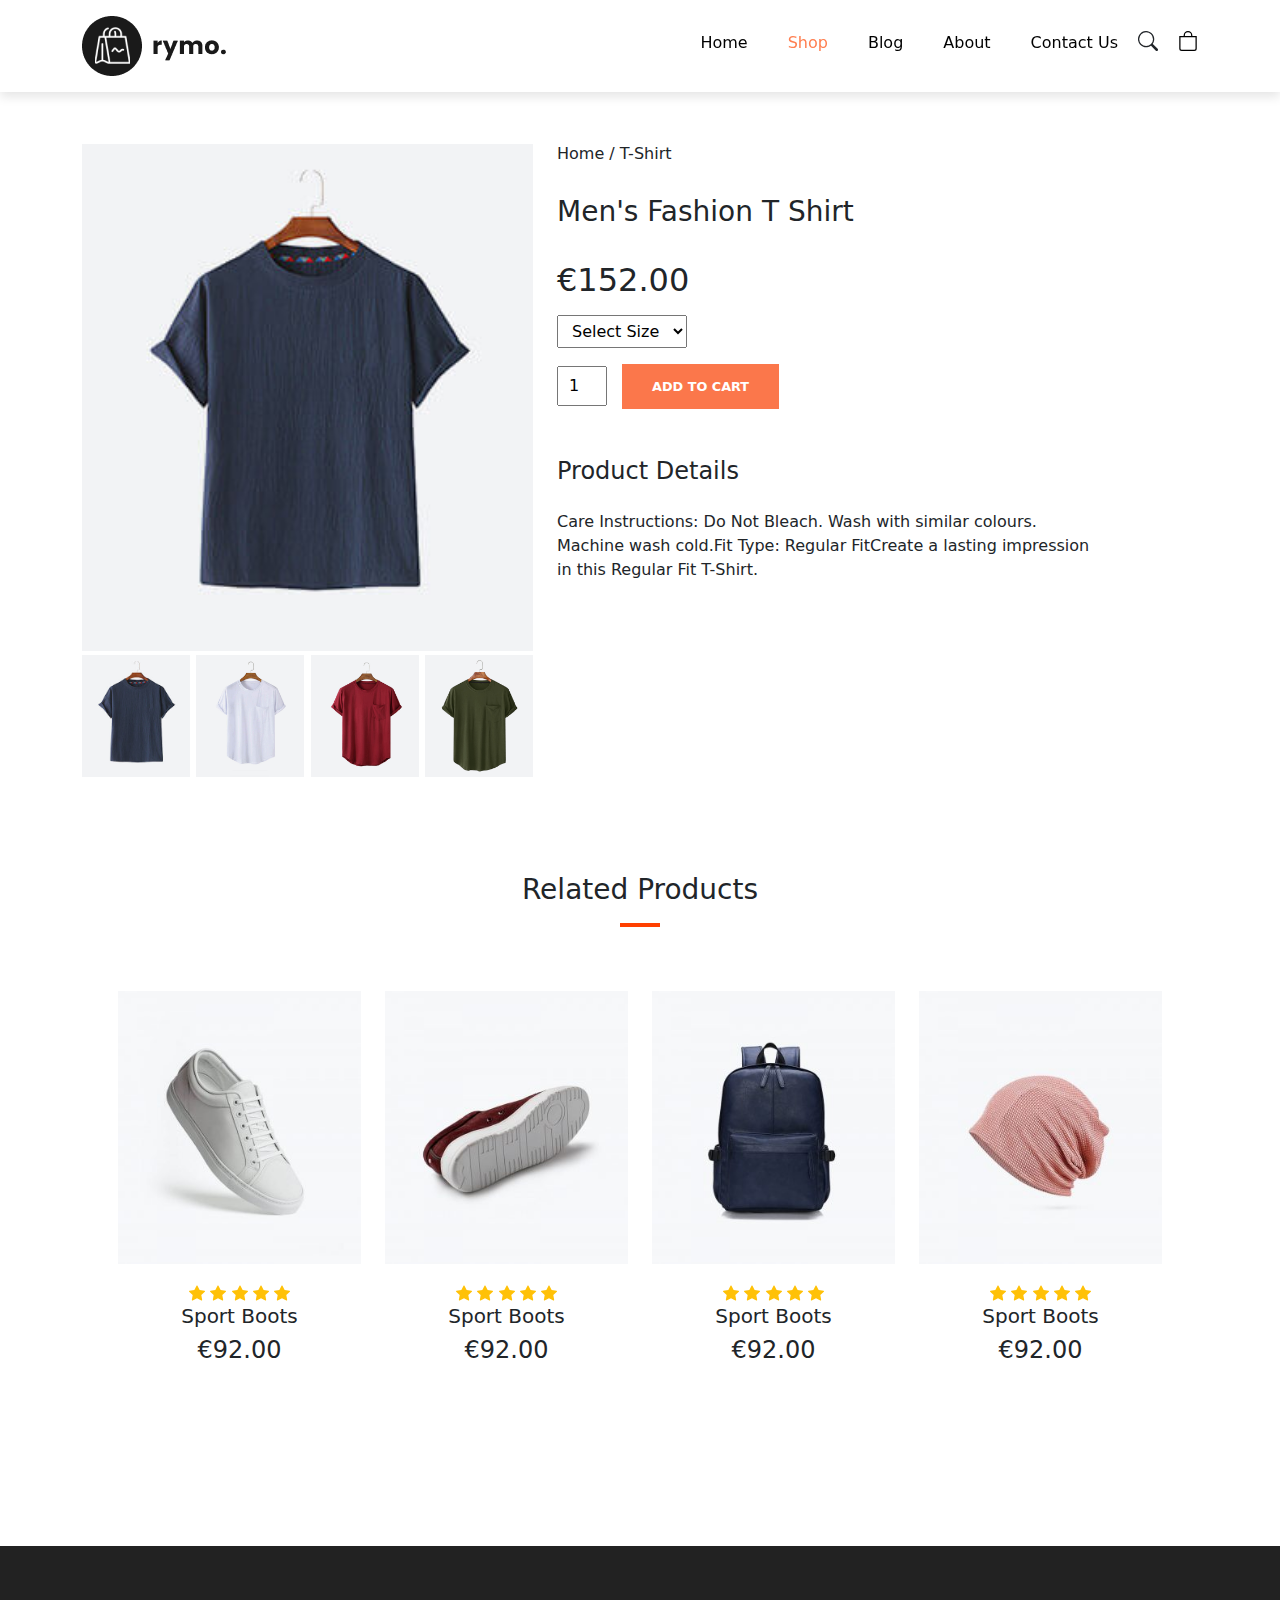
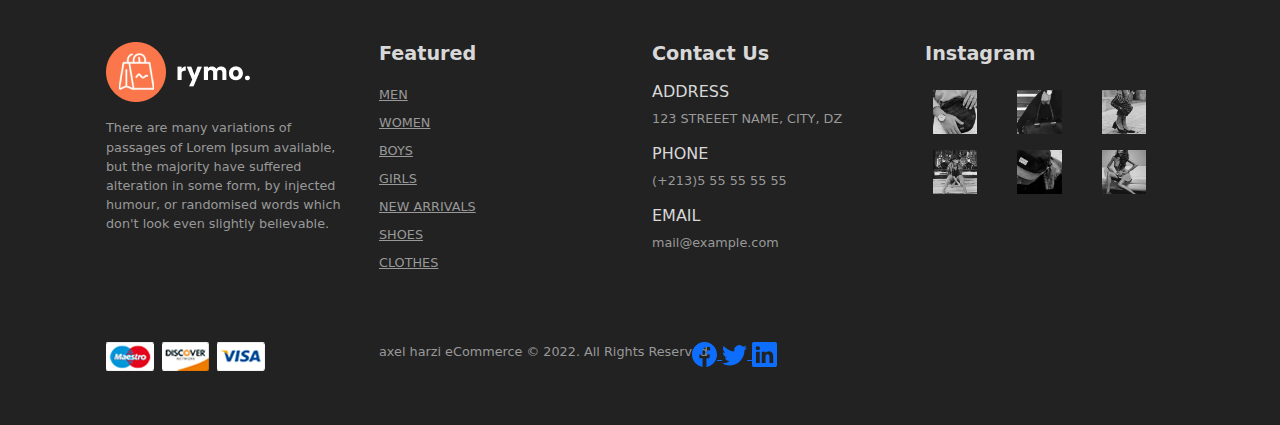
<file: sproduct.html>
<!DOCTYPE html>
<html lang="en">
<head>
    <meta charset="UTF-8">
    <meta http-equiv="X-UA-Compatible" content="IE=edge">
    <meta name="viewport" content="width=device-width, initial-scale=1.0">
    <link rel="stylesheet" href="assets/css/bootstrap.css">
    <link rel="stylesheet" href="assets/css/style.css">
    <style>
        .small-img-group{
            display: flex;
            justify-content:space-between ;
        }
        .small-img-col{
            flex-basis: 24%;
            cursor: pointer;
        }
        .sproduct select{
            display: block;
            padding: 5px 10px;
        }
        .sproduct input{
            width: 50px;
            height: 40px;
            padding-left: 10px;
            font-size: 16px;
            margin-right: 10px;
        }
        .sproduct input:focus{
            outline: none;
        }

    </style>
    <title>Product Details</title>
</head>
<body>
    <nav class="navbar navbar-expand-lg navbar-light bg-white py-3 fixed-top" style="box-shadow: 0 5px 10px rgba(0,0,0,0.1);">
        <div class="container">
            <img src="/assets/img/logo1.png" alt="">
            <button class="navbar-toggler" type="button" data-bs-toggle="collapse" data-bs-target="#mainmenu">
                <span class="navbar-toggler-icon"></span>
            </button>

            <div class="collapse navbar-collapse" id="mainmenu">
                <ul class="navbar-nav " style="margin-left: auto;">
                    <li class="nav-item "><a class="nav-link" href="index.html">Home</a></li>
                    <li class="nav-item "><a class="nav-link" style="color: coral;" href="shop.html">Shop</a></li>
                    <li class="nav-item "><a class="nav-link" href="blog.html">Blog</a></li>
                    <li class="nav-item "><a class="nav-link" href="#">About</a></li>
                    <li class="nav-item "><a class="nav-link" href="#">Contact Us</a></li>
                    <li class="nav-item "><svg xmlns="http://www.w3.org/2000/svg" width="20" height="20"
                            style="margin-bottom: 10px;" fill="currentColor" class="bi bi-search" viewBox="0 0 16 16">
                            <path
                                d="M11.742 10.344a6.5 6.5 0 1 0-1.397 1.398h-.001c.03.04.062.078.098.115l3.85 3.85a1 1 0 0 0 1.415-1.414l-3.85-3.85a1.007 1.007 0 0 0-.115-.1zM12 6.5a5.5 5.5 0 1 1-11 0 5.5 5.5 0 0 1 11 0z" />
                        </svg></li>
                        <li class="nav-item "><a href="cart.html"><svg xmlns="http://www.w3.org/2000/svg" width="20"
                            height="20" style="margin-bottom: 10px; margin-left: 20px; color: black;"
                            fill="currentColor" class="bi bi-bag" viewBox="0 0 16 16">
                            <path
                                d="M8 1a2.5 2.5 0 0 1 2.5 2.5V4h-5v-.5A2.5 2.5 0 0 1 8 1zm3.5 3v-.5a3.5 3.5 0 1 0-7 0V4H1v10a2 2 0 0 0 2 2h10a2 2 0 0 0 2-2V4h-3.5zM2 5h12v9a1 1 0 0 1-1 1H3a1 1 0 0 1-1-1V5z" />
                        </svg></a></li>
                </ul>


            </div>
        </div>
    </nav>


    <section class="container sproduct my-5 pt-5">
        <div class="row mt-5">
            <div class="col-lg-5 col-md-12 col-12">
                <img class="img-fluid w-100 pb-1" src="/assets/img/shop/1.jpg" id="MainImg" alt="">

                <div class="small-img-group">
                    <div class="small-img-col">
                        <img src="/assets/img/shop/1.jpg" width="100%" class="small-img" alt="">
                    </div>
                    <div class="small-img-col">
                        <img src="/assets/img/shop/24.jpg" width="100%" class="small-img" alt="">
                    </div>
                    <div class="small-img-col">
                        <img src="/assets/img/shop/25.jpg" width="100%" class="small-img" alt="">
                    </div>
                    <div class="small-img-col">
                        <img src="/assets/img/shop/26.jpg" width="100%" class="small-img" alt="">
                    </div>
                   
                </div>

            </div>

            <div class="col-lg-6 col-md-12 col-12">
                <h6>Home / T-Shirt</h6>
                <h3 class="py-4">Men's Fashion T Shirt</h3>
                <h2>€152.00</h2>
                <select class="my-3" name="" id="">
                    <option value="">Select Size</option>
                    <option value="">S</option>
                    <option value="">L</option>
                    <option value="">XL</option>
                    <option value="">XXL</option>
                </select>
                <input type="number" value="1" name="" id="">
                <button class="text-uppercase"style="font-size: 0.8rem;font-weight: 700;padding: 13px 30px;border: none;background:#fb774b ;color: #ffff;">add to cart</button>
                <h4 class="mt-5 mb-4">Product Details</h4>
                <span>Care Instructions: Do Not Bleach. Wash with similar colours. Machine wash cold.Fit Type: Regular FitCreate a lasting impression 
                    in this Regular Fit T-Shirt.</span>
            </div>
        </div>
        <section id="relatedproducts" class="my-5 pb-5">
            <div class="container text-center mt-5 py-5">
                <h3>Related Products</h3>
                <hr class="mx-auto">
            </div>
            <div class="row mx-auto container-fluid">
                <div class="product text-center col-lg-3 col-md-4 col-12">
                    <img class="img-fluid mb-3" src="/assets/img/featured/1.jpg" alt="">
                    <div class="star">
                        <svg xmlns="http://www.w3.org/2000/svg" width="16" height="16" class="text-warning"
                            fill="currentColor" class="bi bi-star-fill" viewBox="0 0 16 16">
                            <path
                                d="M3.612 15.443c-.386.198-.824-.149-.746-.592l.83-4.73L.173 6.765c-.329-.314-.158-.888.283-.95l4.898-.696L7.538.792c.197-.39.73-.39.927 0l2.184 4.327 4.898.696c.441.062.612.636.282.95l-3.522 3.356.83 4.73c.078.443-.36.79-.746.592L8 13.187l-4.389 2.256z" />
                        </svg>
                        <svg xmlns="http://www.w3.org/2000/svg" width="16" height="16" class="text-warning"
                            fill="currentColor" class="bi bi-star-fill" viewBox="0 0 16 16">
                            <path
                                d="M3.612 15.443c-.386.198-.824-.149-.746-.592l.83-4.73L.173 6.765c-.329-.314-.158-.888.283-.95l4.898-.696L7.538.792c.197-.39.73-.39.927 0l2.184 4.327 4.898.696c.441.062.612.636.282.95l-3.522 3.356.83 4.73c.078.443-.36.79-.746.592L8 13.187l-4.389 2.256z" />
                        </svg>
                        <svg xmlns="http://www.w3.org/2000/svg" width="16" height="16" class="text-warning"
                            fill="currentColor" class="bi bi-star-fill" viewBox="0 0 16 16">
                            <path
                                d="M3.612 15.443c-.386.198-.824-.149-.746-.592l.83-4.73L.173 6.765c-.329-.314-.158-.888.283-.95l4.898-.696L7.538.792c.197-.39.73-.39.927 0l2.184 4.327 4.898.696c.441.062.612.636.282.95l-3.522 3.356.83 4.73c.078.443-.36.79-.746.592L8 13.187l-4.389 2.256z" />
                        </svg>
                        <svg xmlns="http://www.w3.org/2000/svg" width="16" height="16" class="text-warning"
                            fill="currentColor" class="bi bi-star-fill" viewBox="0 0 16 16">
                            <path
                                d="M3.612 15.443c-.386.198-.824-.149-.746-.592l.83-4.73L.173 6.765c-.329-.314-.158-.888.283-.95l4.898-.696L7.538.792c.197-.39.73-.39.927 0l2.184 4.327 4.898.696c.441.062.612.636.282.95l-3.522 3.356.83 4.73c.078.443-.36.79-.746.592L8 13.187l-4.389 2.256z" />
                        </svg>
                        <svg xmlns="http://www.w3.org/2000/svg" width="16" height="16" class="text-warning"
                            fill="currentColor" class="bi bi-star-fill" viewBox="0 0 16 16">
                            <path
                                d="M3.612 15.443c-.386.198-.824-.149-.746-.592l.83-4.73L.173 6.765c-.329-.314-.158-.888.283-.95l4.898-.696L7.538.792c.197-.39.73-.39.927 0l2.184 4.327 4.898.696c.441.062.612.636.282.95l-3.522 3.356.83 4.73c.078.443-.36.79-.746.592L8 13.187l-4.389 2.256z" />
                        </svg>
                    </div>
                    <h5 class="pname">Sport Boots</h5>
                    <h4 class="pprice">€92.00</h4>
                    <button class="buybtn">Buy Now</button>
                </div>
                <div class="product text-center col-lg-3 col-md-4 col-12">
                    <img class="img-fluid mb-3" src="/assets/img/featured/2.jpg" alt="">
                    <div class="star">
                        <svg xmlns="http://www.w3.org/2000/svg" width="16" height="16" class="text-warning"
                            fill="currentColor" class="bi bi-star-fill" viewBox="0 0 16 16">
                            <path
                                d="M3.612 15.443c-.386.198-.824-.149-.746-.592l.83-4.73L.173 6.765c-.329-.314-.158-.888.283-.95l4.898-.696L7.538.792c.197-.39.73-.39.927 0l2.184 4.327 4.898.696c.441.062.612.636.282.95l-3.522 3.356.83 4.73c.078.443-.36.79-.746.592L8 13.187l-4.389 2.256z" />
                        </svg>
                        <svg xmlns="http://www.w3.org/2000/svg" width="16" height="16" class="text-warning"
                            fill="currentColor" class="bi bi-star-fill" viewBox="0 0 16 16">
                            <path
                                d="M3.612 15.443c-.386.198-.824-.149-.746-.592l.83-4.73L.173 6.765c-.329-.314-.158-.888.283-.95l4.898-.696L7.538.792c.197-.39.73-.39.927 0l2.184 4.327 4.898.696c.441.062.612.636.282.95l-3.522 3.356.83 4.73c.078.443-.36.79-.746.592L8 13.187l-4.389 2.256z" />
                        </svg>
                        <svg xmlns="http://www.w3.org/2000/svg" width="16" height="16" class="text-warning"
                            fill="currentColor" class="bi bi-star-fill" viewBox="0 0 16 16">
                            <path
                                d="M3.612 15.443c-.386.198-.824-.149-.746-.592l.83-4.73L.173 6.765c-.329-.314-.158-.888.283-.95l4.898-.696L7.538.792c.197-.39.73-.39.927 0l2.184 4.327 4.898.696c.441.062.612.636.282.95l-3.522 3.356.83 4.73c.078.443-.36.79-.746.592L8 13.187l-4.389 2.256z" />
                        </svg>
                        <svg xmlns="http://www.w3.org/2000/svg" width="16" height="16" class="text-warning"
                            fill="currentColor" class="bi bi-star-fill" viewBox="0 0 16 16">
                            <path
                                d="M3.612 15.443c-.386.198-.824-.149-.746-.592l.83-4.73L.173 6.765c-.329-.314-.158-.888.283-.95l4.898-.696L7.538.792c.197-.39.73-.39.927 0l2.184 4.327 4.898.696c.441.062.612.636.282.95l-3.522 3.356.83 4.73c.078.443-.36.79-.746.592L8 13.187l-4.389 2.256z" />
                        </svg>
                        <svg xmlns="http://www.w3.org/2000/svg" width="16" height="16" class="text-warning"
                            fill="currentColor" class="bi bi-star-fill" viewBox="0 0 16 16">
                            <path
                                d="M3.612 15.443c-.386.198-.824-.149-.746-.592l.83-4.73L.173 6.765c-.329-.314-.158-.888.283-.95l4.898-.696L7.538.792c.197-.39.73-.39.927 0l2.184 4.327 4.898.696c.441.062.612.636.282.95l-3.522 3.356.83 4.73c.078.443-.36.79-.746.592L8 13.187l-4.389 2.256z" />
                        </svg>
                    </div>
                    <h5 class="pname">Sport Boots</h5>
                    <h4 class="pprice">€92.00</h4>
                    <button class="buybtn">Buy Now</button>
                </div>
                <div class="product text-center col-lg-3 col-md-4 col-12">
                    <img class="img-fluid mb-3" src="/assets/img/featured/3.jpg" alt="">
                    <div class="star">
                        <svg xmlns="http://www.w3.org/2000/svg" width="16" height="16" class="text-warning"
                            fill="currentColor" class="bi bi-star-fill" viewBox="0 0 16 16">
                            <path
                                d="M3.612 15.443c-.386.198-.824-.149-.746-.592l.83-4.73L.173 6.765c-.329-.314-.158-.888.283-.95l4.898-.696L7.538.792c.197-.39.73-.39.927 0l2.184 4.327 4.898.696c.441.062.612.636.282.95l-3.522 3.356.83 4.73c.078.443-.36.79-.746.592L8 13.187l-4.389 2.256z" />
                        </svg>
                        <svg xmlns="http://www.w3.org/2000/svg" width="16" height="16" class="text-warning"
                            fill="currentColor" class="bi bi-star-fill" viewBox="0 0 16 16">
                            <path
                                d="M3.612 15.443c-.386.198-.824-.149-.746-.592l.83-4.73L.173 6.765c-.329-.314-.158-.888.283-.95l4.898-.696L7.538.792c.197-.39.73-.39.927 0l2.184 4.327 4.898.696c.441.062.612.636.282.95l-3.522 3.356.83 4.73c.078.443-.36.79-.746.592L8 13.187l-4.389 2.256z" />
                        </svg>
                        <svg xmlns="http://www.w3.org/2000/svg" width="16" height="16" class="text-warning"
                            fill="currentColor" class="bi bi-star-fill" viewBox="0 0 16 16">
                            <path
                                d="M3.612 15.443c-.386.198-.824-.149-.746-.592l.83-4.73L.173 6.765c-.329-.314-.158-.888.283-.95l4.898-.696L7.538.792c.197-.39.73-.39.927 0l2.184 4.327 4.898.696c.441.062.612.636.282.95l-3.522 3.356.83 4.73c.078.443-.36.79-.746.592L8 13.187l-4.389 2.256z" />
                        </svg>
                        <svg xmlns="http://www.w3.org/2000/svg" width="16" height="16" class="text-warning"
                            fill="currentColor" class="bi bi-star-fill" viewBox="0 0 16 16">
                            <path
                                d="M3.612 15.443c-.386.198-.824-.149-.746-.592l.83-4.73L.173 6.765c-.329-.314-.158-.888.283-.95l4.898-.696L7.538.792c.197-.39.73-.39.927 0l2.184 4.327 4.898.696c.441.062.612.636.282.95l-3.522 3.356.83 4.73c.078.443-.36.79-.746.592L8 13.187l-4.389 2.256z" />
                        </svg>
                        <svg xmlns="http://www.w3.org/2000/svg" width="16" height="16" class="text-warning"
                            fill="currentColor" class="bi bi-star-fill" viewBox="0 0 16 16">
                            <path
                                d="M3.612 15.443c-.386.198-.824-.149-.746-.592l.83-4.73L.173 6.765c-.329-.314-.158-.888.283-.95l4.898-.696L7.538.792c.197-.39.73-.39.927 0l2.184 4.327 4.898.696c.441.062.612.636.282.95l-3.522 3.356.83 4.73c.078.443-.36.79-.746.592L8 13.187l-4.389 2.256z" />
                        </svg>
                    </div>
                    <h5 class="pname">Sport Boots</h5>
                    <h4 class="pprice">€92.00</h4>
                    <button class="buybtn">Buy Now</button>
                </div>
                <div class="product text-center col-lg-3 col-md-4 col-12">
                    <img class="img-fluid mb-3" src="/assets/img/featured/4.jpg" alt="">
                    <div class="star">
                        <svg xmlns="http://www.w3.org/2000/svg" width="16" height="16" class="text-warning"
                            fill="currentColor" class="bi bi-star-fill" viewBox="0 0 16 16">
                            <path
                                d="M3.612 15.443c-.386.198-.824-.149-.746-.592l.83-4.73L.173 6.765c-.329-.314-.158-.888.283-.95l4.898-.696L7.538.792c.197-.39.73-.39.927 0l2.184 4.327 4.898.696c.441.062.612.636.282.95l-3.522 3.356.83 4.73c.078.443-.36.79-.746.592L8 13.187l-4.389 2.256z" />
                        </svg>
                        <svg xmlns="http://www.w3.org/2000/svg" width="16" height="16" class="text-warning"
                            fill="currentColor" class="bi bi-star-fill" viewBox="0 0 16 16">
                            <path
                                d="M3.612 15.443c-.386.198-.824-.149-.746-.592l.83-4.73L.173 6.765c-.329-.314-.158-.888.283-.95l4.898-.696L7.538.792c.197-.39.73-.39.927 0l2.184 4.327 4.898.696c.441.062.612.636.282.95l-3.522 3.356.83 4.73c.078.443-.36.79-.746.592L8 13.187l-4.389 2.256z" />
                        </svg>
                        <svg xmlns="http://www.w3.org/2000/svg" width="16" height="16" class="text-warning"
                            fill="currentColor" class="bi bi-star-fill" viewBox="0 0 16 16">
                            <path
                                d="M3.612 15.443c-.386.198-.824-.149-.746-.592l.83-4.73L.173 6.765c-.329-.314-.158-.888.283-.95l4.898-.696L7.538.792c.197-.39.73-.39.927 0l2.184 4.327 4.898.696c.441.062.612.636.282.95l-3.522 3.356.83 4.73c.078.443-.36.79-.746.592L8 13.187l-4.389 2.256z" />
                        </svg>
                        <svg xmlns="http://www.w3.org/2000/svg" width="16" height="16" class="text-warning"
                            fill="currentColor" class="bi bi-star-fill" viewBox="0 0 16 16">
                            <path
                                d="M3.612 15.443c-.386.198-.824-.149-.746-.592l.83-4.73L.173 6.765c-.329-.314-.158-.888.283-.95l4.898-.696L7.538.792c.197-.39.73-.39.927 0l2.184 4.327 4.898.696c.441.062.612.636.282.95l-3.522 3.356.83 4.73c.078.443-.36.79-.746.592L8 13.187l-4.389 2.256z" />
                        </svg>
                        <svg xmlns="http://www.w3.org/2000/svg" width="16" height="16" class="text-warning"
                            fill="currentColor" class="bi bi-star-fill" viewBox="0 0 16 16">
                            <path
                                d="M3.612 15.443c-.386.198-.824-.149-.746-.592l.83-4.73L.173 6.765c-.329-.314-.158-.888.283-.95l4.898-.696L7.538.792c.197-.39.73-.39.927 0l2.184 4.327 4.898.696c.441.062.612.636.282.95l-3.522 3.356.83 4.73c.078.443-.36.79-.746.592L8 13.187l-4.389 2.256z" />
                        </svg>
                    </div>
                    <h5 class="pname">Sport Boots</h5>
                    <h4 class="pprice">€92.00</h4>
                    <button class="buybtn">Buy Now</button>
                </div>
    
            </div>
    
        </section>
    

    </section>




    <footer class="mt-5 py-5">
        <div class="row container mx-auto pt-5">
            <div class="footerone col-lg-3 col-md-6 col-12">
                <img src="/assets/img/logo2.png" alt="">
                <p class="pt-3">There are many variations of passages of Lorem Ipsum available, but the majority have suffered
                    alteration in some form,
                    by injected humour, or randomised words which don't look even slightly believable.
                </p>
            </div>
            <div class="footerone col-lg-3 col-md-6 col-12">
                <h5 class="pb-2">Featured</h5>
                <ul class="text-uppercase list-unstyled">
                    <li><a href="#">men</a></li>
                    <li><a href="#">women</a></li>
                    <li><a href="#">boys</a></li>
                    <li><a href="#">girls</a></li>
                    <li><a href="#">new arrivals</a></li>
                    <li><a href="#">shoes</a></li>
                    <li><a href="#">clothes</a></li>
                </ul>
            </div>
            <div class="footerone col-lg-3 col-md-6 col-12">
                <h5 class="pb-2">Contact Us</h5>
                <div>
                    <h6 class="text-uppercase">Address</h6>
                    <p>123 STREEET NAME, CITY, DZ</p>
                </div>
                <div>
                    <h6 class="text-uppercase">Phone</h6>
                    <p>(+213)5 55 55 55 55</p>
                </div>
                <div>
                    <h6 class="text-uppercase">email</h6>
                    <p>mail@example.com</p>
                </div>
            </div>
            <div class="footerone col-lg-3 col-md-6 col-12">
                <h5 class="pb-2">Instagram</h5>
                <div class="row">
                    <img class="img-fluid w-25 h-100 m-2" src="/assets/img/insta/1.jpg" alt="">
                    <img class="img-fluid w-25 h-100 m-2" src="/assets/img/insta/2.jpg" alt="">
                    <img class="img-fluid w-25 h-100 m-2" src="/assets/img/insta/3.jpg" alt="">
                    <img class="img-fluid w-25 h-100 m-2" src="/assets/img/insta/4.jpg" alt="">
                    <img class="img-fluid w-25 h-100 m-2" src="/assets/img/insta/5.jpg" alt="">
                    <img class="img-fluid w-25 h-100 m-2" src="/assets/img/insta/6.jpg" alt="">
                </div>
            </div>
        </div>
        <div class="copyright mt-5">
            <div class="row container mx-auto">
                <div class="col-lg-3 col-md-6 col-12">
                    <img src="/assets/img/payment.png" alt="">
                </div>
                <div class="col-lg-3 col-md-6 col-12 text-nowrap">
                    <p> axel harzi eCommerce © 2022. All Rights Reserved</p>
                </div>
                <div class="col-lg-3 col-md-6 col-12" style="margin-left: 40px;">
                    <!-- facebook -->
                    <a href="#"><svg xmlns="http://www.w3.org/2000/svg" width="25" height="25" fill="currentColor"
                            class="bi bi-facebook" viewBox="0 0 16 16">
                            <path
                                d="M16 8.049c0-4.446-3.582-8.05-8-8.05C3.58 0-.002 3.603-.002 8.05c0 4.017 2.926 7.347 6.75 7.951v-5.625h-2.03V8.05H6.75V6.275c0-2.017 1.195-3.131 3.022-3.131.876 0 1.791.157 1.791.157v1.98h-1.009c-.993 0-1.303.621-1.303 1.258v1.51h2.218l-.354 2.326H9.25V16c3.824-.604 6.75-3.934 6.75-7.951z" />
                        </svg>
                    </a>
                    <!-- twitter -->
                    <a href="#"><svg xmlns="http://www.w3.org/2000/svg" width="25" height="25" fill="currentColor" class="bi bi-twitter" viewBox="0 0 16 16">
                        <path d="M5.026 15c6.038 0 9.341-5.003 9.341-9.334 0-.14 0-.282-.006-.422A6.685 6.685 0 0 0 16 3.542a6.658 6.658 0 0 1-1.889.518 3.301 3.301 0 0 0 1.447-1.817 6.533 6.533 0 0 1-2.087.793A3.286 3.286 0 0 0 7.875 6.03a9.325 9.325 0 0 1-6.767-3.429 3.289 3.289 0 0 0 1.018 4.382A3.323 3.323 0 0 1 .64 6.575v.045a3.288 3.288 0 0 0 2.632 3.218 3.203 3.203 0 0 1-.865.115 3.23 3.23 0 0 1-.614-.057 3.283 3.283 0 0 0 3.067 2.277A6.588 6.588 0 0 1 .78 13.58a6.32 6.32 0 0 1-.78-.045A9.344 9.344 0 0 0 5.026 15z"/>
                      </svg>
                    </a>  
                    <!-- linkedin   -->
                    <a href="#"><svg xmlns="http://www.w3.org/2000/svg" width="25" height="25" fill="currentColor" class="bi bi-linkedin" viewBox="0 0 16 16">
                        <path d="M0 1.146C0 .513.526 0 1.175 0h13.65C15.474 0 16 .513 16 1.146v13.708c0 .633-.526 1.146-1.175 1.146H1.175C.526 16 0 15.487 0 14.854V1.146zm4.943 12.248V6.169H2.542v7.225h2.401zm-1.2-8.212c.837 0 1.358-.554 1.358-1.248-.015-.709-.52-1.248-1.342-1.248-.822 0-1.359.54-1.359 1.248 0 .694.521 1.248 1.327 1.248h.016zm4.908 8.212V9.359c0-.216.016-.432.08-.586.173-.431.568-.878 1.232-.878.869 0 1.216.662 1.216 1.634v3.865h2.401V9.25c0-2.22-1.184-3.252-2.764-3.252-1.274 0-1.845.7-2.165 1.193v.025h-.016a5.54 5.54 0 0 1 .016-.025V6.169h-2.4c.03.678 0 7.225 0 7.225h2.4z"/>
                      </svg>
                    </a>
                </div>
            </div>
        </div>
    </footer>

    <script src="assets/js/popper.min.js"></script>
    <script src="assets/js/jquery-3.6.0.min.js"></script>
    <script src="assets/js/bootstrap.js"></script>
    <script>
        var MainImg = document.getElementById('MainImg');
        var smallimg = document.getElementsByClassName('small-img');

        smallimg[0].onclick = function(){
           MainImg.src = smallimg[0].src; 
        }
        smallimg[1].onclick = function(){
           MainImg.src = smallimg[1].src; 
        }
        smallimg[2].onclick = function(){
           MainImg.src = smallimg[2].src; 
        }
        smallimg[3].onclick = function(){
           MainImg.src = smallimg[3].src; 
        }
        smallimg[4].onclick = function(){
           MainImg.src = smallimg[4].src; 
        }

    </script>
</body>
</html>
</file>
<file: assets/css/style.css>
.navbar-light .navbar-nav .nav-link {
    padding: 0 20px;
    color: rgb(0, 0, 0);
    transition: 0.3 ease;
}

.navbar-light .navbar-nav .nav-link:hover,
.navbar svg:hover,
.navbar-light .navbar-nav .navbar-nav.active .navbar svg.active {
    color: coral;
}

.navbar .navbar-nav svg {
    cursor: pointer;
}

hr {
    padding-bottom: 4px;
    width: 40px;
    background-color: #ff4000;
}

@media only screen and (max-width: 991px) {
    #mainmenu>ul {
        margin: 1rem;
        justify-content: flex-end;
        align-items: flex-end;
        text-align: right;
    }
    #mainmenu>ul>li:nth-child(n)>a {
        padding: 8px 0;
    }
}

#home {
    background-image: url("back.jpg");
    width: 100%;
    height: 100vh;
    background-size: cover;
    background-position: top 60px center;
    background-repeat: no-repeat;
    display: flex;
    flex-direction: column;
    justify-content: center;
    align-items: flex-start;
}

#new .one {
    position: relative;
}

#new .one img {
    width: 100%;
    height: 100%;
    background-position: center center;
    background-repeat: no-repeat;
    background-size: cover;
    position: relative;
}

#new .one .details {
    position: absolute;
    width: 100%;
    height: 100%;
    top: 0;
    left: 0;
}

#new .one:hover .details {
    cursor: pointer;
    background-color: rgba(245, 178, 178, 0.7);
}

#new .one .details button {
    display: inline-block;
    font-weight: 500;
    color: #2a2a2a;
    background: none;
    text-transform: uppercase;
    padding: 2.5px;
    transform: translateY(70px);
    transition: 0.3s ease;
    border-top: none;
    border-left: none;
    border-right: none;
}

#new .one .details button:hover {
    color: #ffff;
    border-bottom: 2px solid #ffff;
}

#new .one:nth-child(1) .details {
    display: flex;
    justify-content: center;
    flex-direction: column;
    align-items: flex-start;
}

#new .one:nth-child(2) .details {
    display: flex;
    justify-content: center;
    flex-direction: column;
    align-items: center;
}

#new .one:nth-child(3) .details {
    display: flex;
    justify-content: center;
    flex-direction: column;
    align-items: flex-end;
}


/*products*/

.product {
    cursor: pointer;
    margin-bottom: 2rem;
}

.product img {
    transition: 0.3s all;
}

.product img:hover {
    opacity: 0.7;
}

.product .buybtn {
    font-size: 0.8rem;
    font-weight: 700;
    outline: none;
    background: #fb774b;
    color: #ffff;
    padding: 13px 30px;
    border: none;
    cursor: pointer;
    text-transform: uppercase;
    transform: translateY(20px);
    opacity: 0;
    transition: 0.3s all;
}

.product:hover .buybtn {
    transform: translateY(0);
    opacity: 1;
}

#banner {
    background-image: url("2.jpg");
    width: 100%;
    height: 60vh;
    background-size: cover;
    background-position: top 70px center;
    background-repeat: no-repeat;
    background-attachment: fixed;
    display: flex;
    flex-direction: column;
    justify-content: center;
    align-items: flex-start;
}

#banner h5 {
    color: #d8d8d8;
    font-weight: bolder;
    font-size: 15px;
}

#banner h1 {
    color: #d8d8d8;
    font-weight: bolder;
}

footer {
    background-color: #222222;
}

footer h5 {
    color: #d8d8d8;
    font-weight: 700;
    font-size: 1.2rem;
}

footer li {
    padding-bottom: 4px;
}

footer li a {
    font-size: 0.8rem;
    color: #999;
}

footer li a:hover {
    color: #d8d8d8;
}

footer p {
    color: #999;
    font-size: 0.8rem;
}

footer h6 {
    color: #d8d8d8;
    font-weight: 500;
    font-size: 1rem;
}


/*blog*/

#blogcontainer .post .postimg {
    overflow: hidden;
    cursor: pointer;
}

#blogcontainer .post img {
    transition: 0.3s ease;
}

#blogcontainer .post:hover img {
    transform: scale(1.3) rotate(-10deg);
    opacity: 0.8;
}

#blogcontainer .post:hover h4 {
    transition: 0.3s ease;
    cursor: pointer;
}

#blogcontainer .post:hover h4 {
    color: #fd8c66;
}


/*cart*/

#cartcontainer {
    overflow-x: auto;
}

#cartcontainer table {
    border-collapse: collapse;
    width: 100%;
    table-layout: fixed;
    white-space: nowrap;
}

#cartcontainer table thead {
    font-weight: 700;
}

#cartcontainer table thead td {
    background: #fd8c66;
    color: #ffff;
    border: none;
    padding: 6px 0;
}

#cartcontainer table td {
    border: 1px solid #b6b3b3;
    text-align: center;
}

#cartcontainer table td:nth-child(1) {
    width: 100px;
}

#cartcontainer table td:nth-child(2),
#cartcontainer table td:nth-child(3) {
    width: 200px;
}

#cartcontainer table td:nth-child(4),
#cartcontainer table td:nth-child(5),
#cartcontainer table td:nth-child(6) {
    width: 170px;
}

#cartcontainer table tbody img {
    width: 100px;
    height: 80px;
    object-fit: cover;
}

#cartbottom .coupon>div,
#cartbottom .total>div {
    border: 1px solid #b6b3b3;
}

#cartbottom .coupon h5,
#cartbottom .total h5 {
    background: #fd8c66;
    color: #ffff;
    border: none;
    padding: 6px 12px;
    font-weight: 700;
}

#cartbottom .coupon p,
#cartbottom .coupon input {
    padding: 0 12px;
}

#cartbottom .coupon input {
    height: 44px;
    margin: 0 0 10px 12px;
}

#cartbottom .coupon button {
    margin: 0 0 10px 12px;
}

#cartbottom .total div>div {
    padding: 0 12px;
}

.second-hr {
    background: #b6b3b3;
    width: 100%;
    height: 1px;
}

#cartbottom .total div>button {
    margin: 0 12px 20px 0px;
    display: flex;
    justify-content: flex-end;
    font-size: 0.8rem;
    font-weight: 700;
    padding: 13px 30px;
    border: none;
    background: black;
    color: #ffff;
    margin-left: auto;
}
</file>
